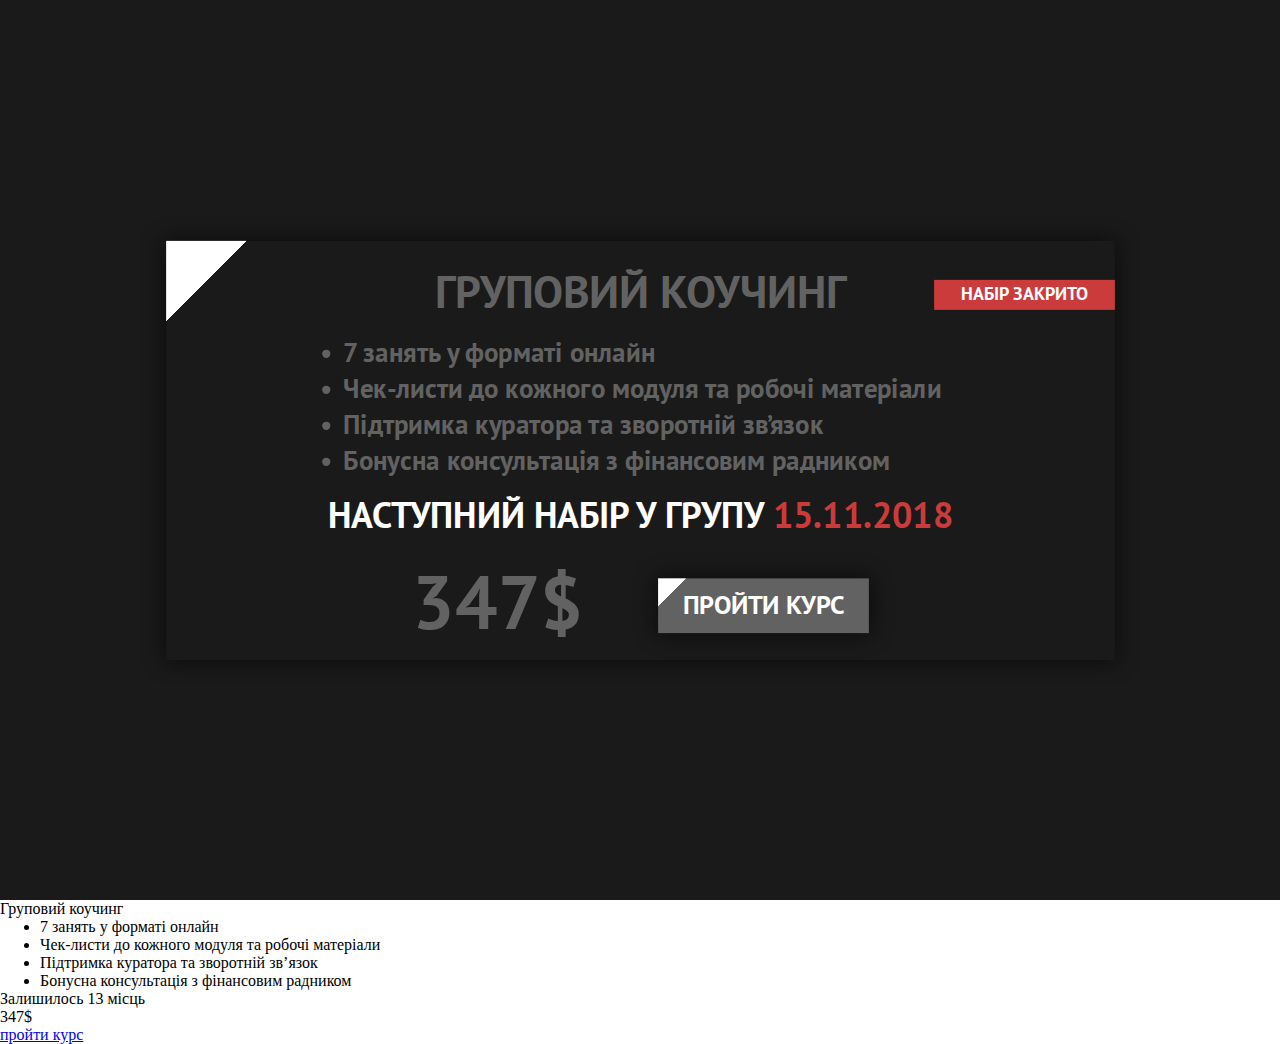
<file: close.html>
<!DOCTYPE html>
<html lang="ua">
<head>
	<title>Close</title>
	<meta charset="utf-8">
	<meta http-equiv="X-UA-Compatible" content="IE=edge">
	<meta name="viewport" content="width=device-width, user-scalable=no">
	<link rel="icon" type="image/png" href="favicon.png"/>
	<link rel="stylesheet" type="text/css" href="css/close.css">
	<link rel="stylesheet" type="text/css" href="fonts/fonts.css">
</head>
<body>
	<main>
		<div class="group">
			<h1>Груповий коучинг</h1>
			<div class="content">
				<ul>
					<li>7 занять у форматі онлайн</li>
					<li>Чек-листи до кожного модуля та робочі матеріали</li>
					<li>Підтримка куратора та зворотній зв’язок</li>
					<li>Бонусна консультація з фінансовим радником</li>
				</ul>
				<p class="next">наступний набір у групу <span> 15.11.2018</span></p>
			</div>
			<div class="price-button">
				<p>347$</p>
				<a href="#" class="button">пройти курс</a>
			</div>
		</div>
	</main>
</body>
</html>

<div class="package package-videocourse">
    <p class="package-title" style="position: relative;">
        <span class="title">Груповий коучинг</span>
        <span class="plash">набір закрито</span>
    </p>
    <ul>
        <li>7 занять у форматі онлайн</li>
        <li>Чек-листи до кожного модуля та робочі матеріали</li>
        <li>Підтримка куратора та зворотній зв’язок</li>
        <li>Бонусна консультація з фінансовим радником</li>
    </ul>
    <p class="places-left">наступний набір у групу <span> 15.11.2018</span></p>
    <p class="places-left">Залишилось <span> 13 </span> місць</p>
    <p class="price">347$</p>
    <a href="#modal-form1" class="btn hvr-sweep-to-right">пройти курс</a>
    <style type="text/css">
        .plash {
            display: none;
        }
        .inactive {
            position: relative;
        }
        .places-left:nth-child(3) {
            display: none;
        }
        .inactive p:nth-child(4) {
            display: none;
        }
        .inactive p:nth-child(3) {
            display: block;
        }
        .inactive .btn {
            background-color: #626262;
        }
        .inactive .price, .inactive ul, .inactive .title {
            color: #626262 !important;
        }
        .inactive ul li:before {
            background: #626262 !important;
        }
        .inactive .plash {
            position: absolute;
            right: 0;
            top: 0;
            bottom: 0;
            margin: auto;
            display: -webkit-flex;
            display: -moz-flex;
            display: -ms-flex;
            display: -o-flex;
            display: flex;
            justify-content: center;
            -ms-align-items: center;
            align-items: center;
            background-color: rgb(203, 59, 59);
            width: 160px;
            height: 30px;
            font-size: 17px;
            font-family: 'PTSans-Bold';
            color: #fff !important;
        }
        @media screen and (max-width: 767px) {
            .inactive .plash {
                position: relative;
                height: 25px;
                width: 120px;
                font-size: 14px;
            }
        }
    </style>
</div>
</file>
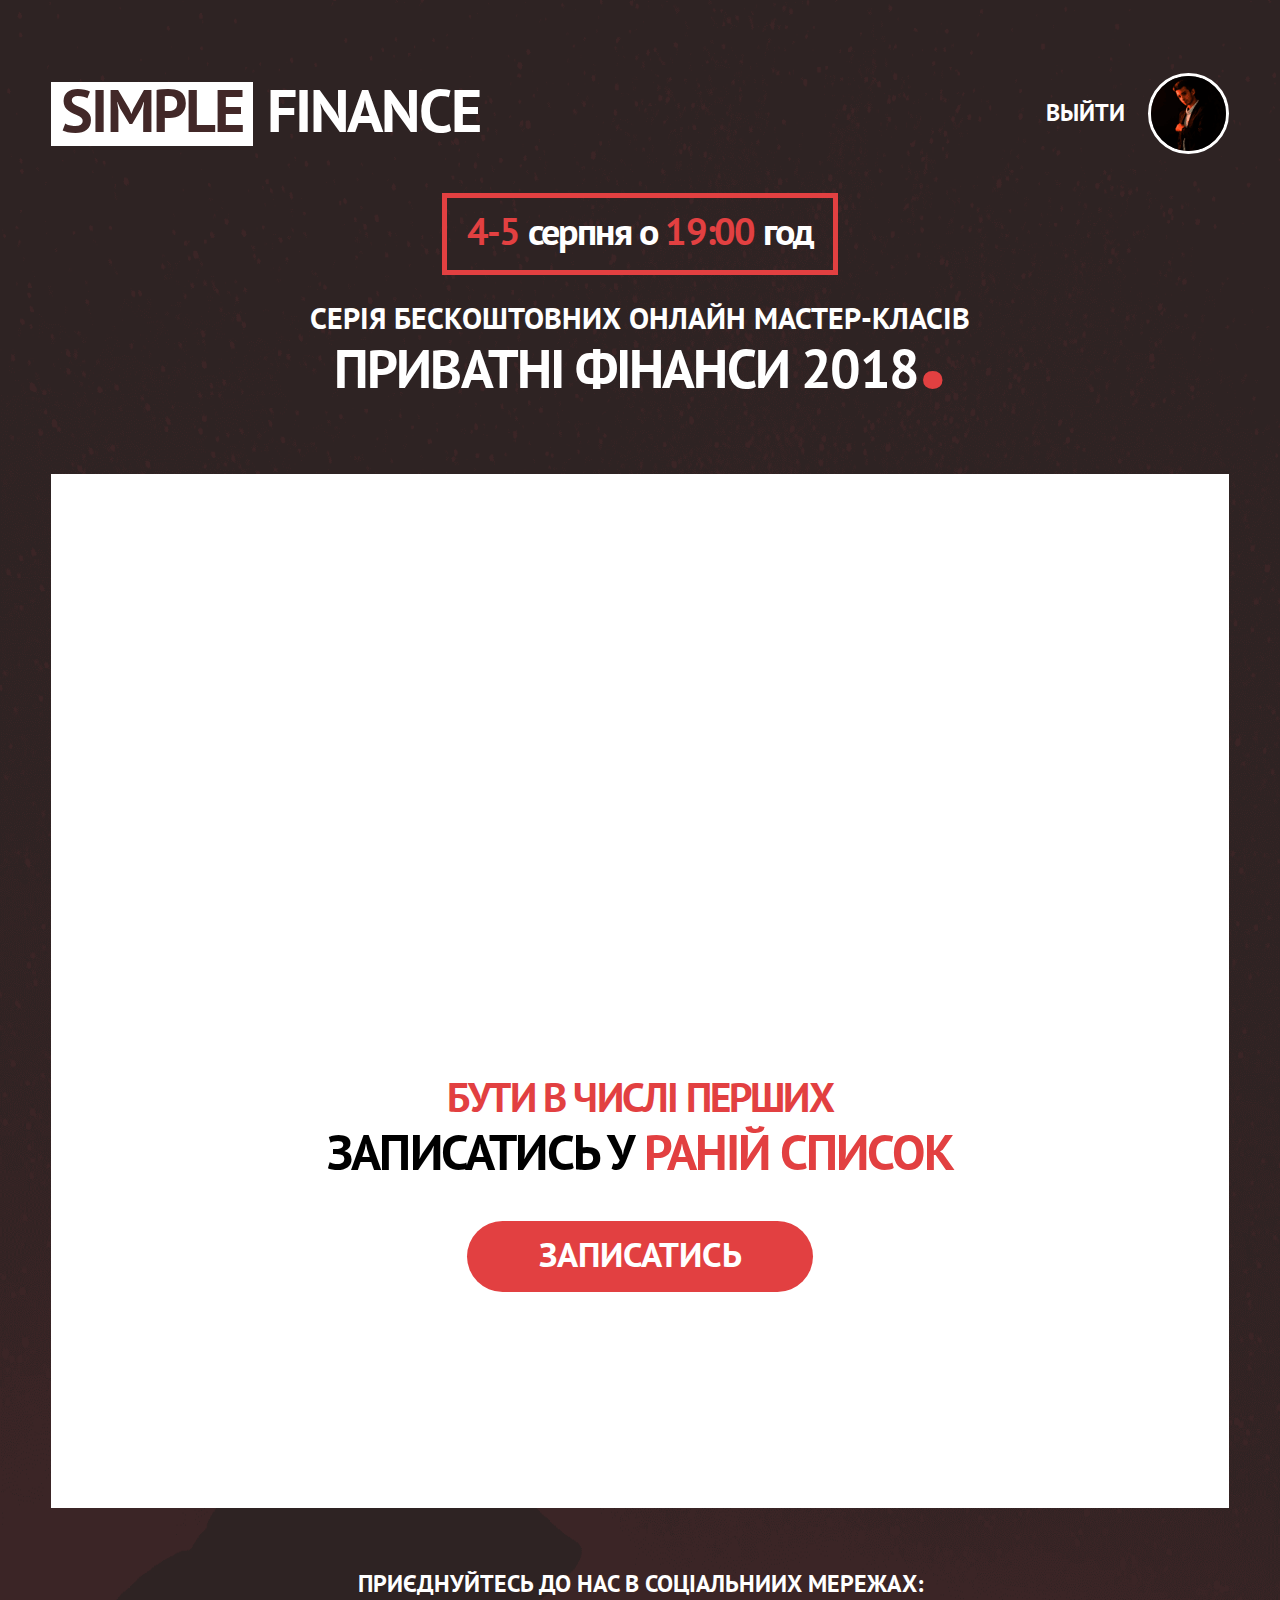
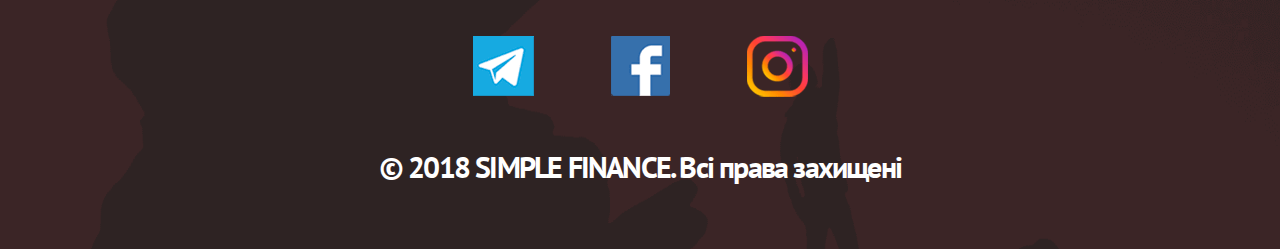
<file: webinar.html>
<!DOCTYPE html>
<html lang="ua">
<head>
	<title>Simple Finance</title>
	<meta charset="utf-8">
	<meta http-equiv="X-UA-Compatible" content="IE=edge">
	<meta name="viewport" content="width=device-width, user-scalable=no">
	<link rel="icon" type="image/png" href="favicon.png"/>
	<link rel="stylesheet" type="text/css" href="css/webinar.css">
	<link rel="stylesheet" type="text/css" href="css/webinar-comment.css">
	<link rel="stylesheet" type="text/css" href="fonts/fonts.css">
	<link rel="stylesheet" type="text/css" href="css/libs.min.css">
</head>
<body>
	<header>
		<div class="container">
			<div class="logo-login">
				<p class="logo"><span>SIMPLE</span> FINANCE</p>
				<div class="login"><a href="#" class="exit">Выйти</a><div class="photo"><img src="img/User.png" alt="" /></div></div>
			</div>
			<div class="data-free">
				<div class="data"><p><span class="accent-color">4-5 </span>серпня о<span class="accent-color"> 19:00 </span>год</p></div>
				<div class="free-finans">
					<p class="free">СЕРІЯ БЕСКОШТОВНИХ онлайн МАСТЕР-КЛАСІВ</p>
					<p class="finans">Приватні фінанси 2018<span class="accent-color">.</span></p>
				</div>
			</div>
		</div>
	</header>
	<main>
		<div class="container">
			<div class="left">
				<div class="video-container">
					<iframe width="100%" height="100%" data-src="https://www.youtube.com/embed/8TJiOm5KHys" frameborder="0" allow="autoplay; encrypted-media" allowfullscreen></iframe>
				</div>
				<div class="enroll">
					<p class="num-one">Бути в числі перших</p>
					<p class="list">записатись У <span> раній список</span></p>
					<a href="#" class="button">записатись</a>
				</div>
			</div>
			<div class="right">
				<div id="hypercomments_widget"></div>
				<script type="text/javascript">
					_hcwp = window._hcwp || [];
					_hcwp.push({widget:"Stream", widget_id: 104812});
					(function() {
						if("HC_LOAD_INIT" in window)return;
						HC_LOAD_INIT = true;
						var lang = (navigator.language || navigator.systemLanguage || navigator.userLanguage || "en").substr(0, 2).toLowerCase();
						var hcc = document.createElement("script"); hcc.type = "text/javascript"; hcc.async = true;
						hcc.src = ("https:" == document.location.protocol ? "https" : "http")+"://w.hypercomments.com/widget/hc/104812/"+lang+"/widget.js";
						var s = document.getElementsByTagName("script")[0];
						s.parentNode.insertBefore(hcc, s.nextSibling);
					})();
				</script>
			</div>
		</div>
	</main>
	<footer>
		<div class="container">
			<p class="follow">Приєднуйтесь до нас в соціальниих мережах:</p>
			<div class="ico">
				<a href="#"><img src="img/telega.png" alt="" /></a>
				<a href="#"><img src="img/fb.png" alt="" /></a>
				<a href="#"><img src="img/inst.png" alt="" /></a>
			</div>
			<p class="protection"><span>© 2018 simple finance.</span> Всі права захищені</p>	
		</div>
	</footer>
	<script src="js/jquery.min.js"></script>
	<script src="js/script.js"></script>
	<script src="js/libs.min.js"></script>
	<script src="js/wow.js"></script>
	<script type="text/javascript">
        $(document).ready(function(){
            $("a").click(function (event) {
                //отменяем стандартную обработку нажатия по ссылке
                event.preventDefault();

                //забираем идентификатор бока с атрибута href
                var id  = $(this).attr('href'),

                //узнаем высоту от начала страницы до блока на который ссылается якорь
                    top = $(id).offset().top;
                
                //анимируем переход на расстояние - top за 1500 мс
                $('body,html').animate({scrollTop: top}, 1500);
            });
        });
    </script>
</body>
</html>
</file>
<file: css/close.css>
﻿*{margin:0}body{margin:0;height:100vh}body main{background:#1a1a1a;display:-webkit-flex;display:-moz-flex;display:-ms-flex;display:-o-flex;display:flex;justify-content:center;-ms-align-items:center;align-items:center;height:100%}body main .group{background-color:#1a1a1a;box-shadow:0 0 28.71px .29px rgba(7,7,7,.85);width:1265px;height:559px;position:relative;padding-top:55px;padding-bottom:35px;-webkit-box-sizing:border-box;-moz-box-sizing:border-box;box-sizing:border-box;display:-webkit-flex;display:-moz-flex;display:-ms-flex;display:-o-flex;display:flex;justify-content:center;-ms-align-items:center;align-items:center;-webkit-flex-direction:column;-moz-flex-direction:column;-ms-flex-direction:column;-o-flex-direction:column;flex-direction:column}body main .group:before{background:linear-gradient(135deg, #fff 50%, transparent 50%);position:absolute;top:0;left:0;width:107px;height:107px;content:""}body main .group h1{font-size:60px;font-family:"PTSans-Bold";color:#626262;text-transform:uppercase;line-height:1.2;text-align:center;letter-spacing:-0.005em;z-index:10;line-height:100%;margin:0;width:100%;position:relative}body main .group h1:before{content:"набір закрито";position:absolute;right:0;top:0;bottom:0;margin:auto;display:-webkit-flex;display:-moz-flex;display:-ms-flex;display:-o-flex;display:flex;justify-content:center;-ms-align-items:center;align-items:center;background-color:#cb3b3b;width:241px;height:40px;font-size:24px;font-family:"PTSans-Bold";color:#fff}body main .group .content ul{color:#626262;font-size:36px;font-family:"PTSans-Bold";color:#626262;line-height:1.333;text-align:left;margin:0;margin:25px 0;padding-left:20px}body main .group .content .next{font-family:"PTSans-Bold";font-size:48px;color:#fff;line-height:100%;text-transform:uppercase;padding-bottom:45px}body main .group .content .next span{color:#cb3b3b}body main .group .price-button{font-family:"PTSans-bold";color:#626262;line-height:100%;display:-webkit-flex;display:-moz-flex;display:-ms-flex;display:-o-flex;display:flex;justify-content:center;-ms-align-items:center;align-items:center}body main .group .price-button p{color:#626262;line-height:100%;font-size:100px;margin-right:100px}body main .group .price-button .button{background-color:#626262;box-shadow:0 0 28.71px .29px rgba(7,7,7,.85);width:281px;height:73px;position:relative;font-size:34px;text-transform:uppercase;display:-webkit-flex;display:-moz-flex;display:-ms-flex;display:-o-flex;display:flex;justify-content:center;-ms-align-items:center;align-items:center;color:#fff;text-decoration:none}body main .group .price-button .button:before{background:linear-gradient(135deg, #fff 50%, transparent 50%);position:absolute;top:0;left:0;width:37px;height:37px;content:""}@media screen and (max-width: 1900px){body main .group{transform:scale(0.95)}}@media screen and (max-width: 1590px){body main .group{transform:scale(0.9)}}@media screen and (max-width: 1390px){body main .group{transform:scale(0.8)}}@media screen and (max-width: 1300px){body main .group{transform:scale(0.75)}}@media screen and (max-width: 1200px){body main .group{height:auto}body main .group h1:before{position:relative;margin:0;margin-left:auto;margin-bottom:40px}body main .group .content{width:90%}body main .group .content ul{line-height:100%}body main .group .content ul li{padding-bottom:20px}body main .group .content .next{text-align:center;line-height:120%}}@media screen and (max-width: 767px){body main .group{transform:scale(1);width:80%;padding:20px 0}body main .group:before{width:50px;height:50px}body main .group h1{font-size:22px}body main .group h1:before{font-size:14px;width:130px;height:30px;margin-bottom:20px}body main .group .content ul{font-size:16px;margin-bottom:10px}body main .group .content .next{font-size:18px}body main .group .price-button{display:-webkit-flex;display:-moz-flex;display:-ms-flex;display:-o-flex;display:flex;justify-content:space-around;width:100%}body main .group .price-button p{font-size:50px;margin:0}body main .group .price-button .button{font-size:18px;width:150px;height:40px}body main .group .price-button .button:before{width:20px;height:20px}}@media screen and (max-width: 350px){body main .group{width:95%}}/*# sourceMappingURL=close.css.map */
</file>
<file: fonts/fonts.css>
@font-face {
    font-family: 'PtSans-Bold';
    src: url('PtSans-Bold.ttf') format('truetype');
    font-weight: normal;
    font-style: normal;
}

@font-face {
    font-family: 'PtSans-Regular';
    src: url('PtSans-Regular.ttf') format('truetype');
    font-weight: normal;
    font-style: normal;
}
</file>
<file: css/webinar.css>
::-webkit-scrollbar{width:10px}::-webkit-scrollbar-track{background:#f1f1f1}::-webkit-scrollbar-thumb{background:#e24041}::-webkit-scrollbar-thumb:window-inactive{background:#e24041}a,a:focus,button,button:focus,input,input:focus,textarea,textarea:focus{outline:0 !important}:focus{outline:0 !important;outline-offset:0 !important}select,select:focus{outline:0 !important}html{position:relative}body{position:relative;overflow-x:hidden;margin:0;padding:0;background:#fff;font-size:36px;letter-spacing:-0.05em;font-family:"PtSans-Bold";color:#fff;background:url(../img/bg_webinar.png) no-repeat;background-size:100% 100%}body main{overflow:hidden}body p{margin:0;padding:0}body a:focus,body a:hover{text-decoration:none}body ul{list-style:none;margin:0;padding:0}body a{text-decoration:none;color:#000;cursor:pointer}body h1,body h2,body h3,body h4,body h5,body h6{margin:0}.accent-color{color:#e24041}.intl-tel-input .country-list .country{letter-spacing:0}.container{width:1650px;margin:0 auto}.button{background-color:#e24041;box-shadow:0 2px 27.84px 1.16px rgba(45,45,45,.19);width:346px;height:71px;border-radius:50px;display:flex;justify-content:center;align-items:center;font-size:35px;color:#fff;transition:all .5s;box-sizing:border-box;border:0;box-shadow:inset 0 0 0 #000;font-family:"PTSans-Bold";letter-spacing:0}.button:hover{box-shadow:inset 1.1em 1.1em 0 #000,inset -1.1em -1.1em 0 #000,0 2px 27.84px 1.16px rgba(45,45,45,.19)}header .container{padding-top:73px;display:flex;flex-direction:column}header .container .logo-login{display:-webkit-flex;display:-moz-flex;display:-ms-flex;display:-o-flex;display:flex;-ms-align-items:center;align-items:center;padding-bottom:39px;justify-content:space-between}header .container .logo-login .logo{font-size:60px;line-height:64px;overflow:hidden;display:flex}header .container .logo-login .logo span{color:#422828;background:#fff;padding-left:10px;padding-right:10px}header .container .logo-login .login{display:-webkit-flex;display:-moz-flex;display:-ms-flex;display:-o-flex;display:flex;justify-content:center;-ms-align-items:center;align-items:center}header .container .logo-login .login .photo{margin-left:23px;border-radius:50%;border:3px solid #fff;width:75px;height:75px}header .container .logo-login .login .photo img{border-radius:50%;width:100%;height:100%}header .container .logo-login .login .exit{font-family:"PTSans-Bold";font-size:24px;text-transform:uppercase;letter-spacing:0;cursor:pointer;color:#fff}header .container .data-free{display:-webkit-flex;display:-moz-flex;display:-ms-flex;display:-o-flex;display:flex;justify-content:space-between;-ms-align-items:center;align-items:center;padding:0 80px;padding-bottom:76px}header .container .data-free .data{border-width:5.07px;border-color:#e24041;border-style:solid;width:fit-content;padding:0 20px;height:71.86px;display:flex;justify-content:center;align-items:center;font-size:48px}header .container .data-free .free-finans{display:-webkit-flex;display:-moz-flex;display:-ms-flex;display:-o-flex;display:flex;justify-content:center;-ms-align-items:center;align-items:center;-webkit-flex-direction:column;-moz-flex-direction:column;-ms-flex-direction:column;-o-flex-direction:column;flex-direction:column}header .container .data-free .free-finans .free{font-size:38px;line-height:100%;text-transform:uppercase;padding-bottom:33px;letter-spacing:0}header .container .data-free .free-finans .finans{font-size:72px;line-height:12px;padding-bottom:21px;text-transform:uppercase}header .container .data-free .free-finans .finans span{font-size:120px}main .container{display:-webkit-flex;display:-moz-flex;display:-ms-flex;display:-o-flex;display:flex;justify-content:space-between}main .container .right{width:36%;background:#fff;letter-spacing:0;padding-top:20px}main .container .left{width:63.031%;background:#fff}main .container .left .video-container{height:668px}main .container .left .enroll{padding-top:163px;padding-bottom:196px;display:-webkit-flex;display:-moz-flex;display:-ms-flex;display:-o-flex;display:flex;justify-content:center;-ms-align-items:center;align-items:center;color:#000;-webkit-flex-direction:column;-moz-flex-direction:column;-ms-flex-direction:column;-o-flex-direction:column;flex-direction:column;text-transform:uppercase;line-height:100%}main .container .left .enroll .num-one{font-size:48px;color:#e24041;font-family:"PTSans-Bold";padding-bottom:35px}main .container .left .enroll .list{font-size:60px;padding-bottom:48px}main .container .left .enroll .list span{color:#e24041}footer{padding:65px 0}footer .container{display:flex;flex-direction:column;justify-content:center;align-items:center}footer .container .now{font-size:52px;line-height:60px;text-align:center}footer .container .now span{font-size:72px;text-transform:uppercase}footer .container .button{margin-top:80px;margin-bottom:111px}footer .container .follow{font-size:24px;text-transform:uppercase;margin-bottom:39px;line-height:100%;letter-spacing:0}footer .container .ico{display:-webkit-flex;display:-moz-flex;display:-ms-flex;display:-o-flex;display:flex;justify-content:center}footer .container .ico a{transition:all .5s;will-change:transform}footer .container .ico a:nth-child(2){margin:0 77px}footer .container .ico a:hover{transform:scale(1.1)}footer .container .protection{font-size:30px;line-height:100%;margin-top:45px}footer .container .protection span{text-transform:uppercase}@media screen and (max-width: 1900px){.container{width:1400px}header .container .data-free .data{font-size:38px}header .container .data-free .free-finans .free{font-size:33px;padding-bottom:20px}header .container .data-free .free-finans .finans{font-size:62px}main .container .left .enroll .list{font-size:50px}main .container .left .enroll .num-one{font-size:41px;padding-bottom:20px}header .container .logo-login .login .exit{font-size:24px}}@media screen and (max-width: 1580px){.container{width:1140px}header .container .data-free{padding:0 20px;padding-bottom:76px}header .container .data-free .data{font-size:38px}header .container .data-free .free-finans .free{font-size:30px;padding-bottom:10px}header .container .data-free .free-finans .finans{font-size:54px}main .container .left .enroll .list{font-size:50px}main .container .left .enroll .num-one{font-size:41px;padding-bottom:20px}main .container .left .video-container{height:444px}}@media screen and (max-width: 1380px){.container{width:92%}header .container .data-free{-webkit-flex-direction:column;-moz-flex-direction:column;-ms-flex-direction:column;-o-flex-direction:column;flex-direction:column}header .container .data-free .data{margin-bottom:30px}main .container{-webkit-flex-direction:column;-moz-flex-direction:column;-ms-flex-direction:column;-o-flex-direction:column;flex-direction:column}main .container .left,main .container .right{width:100%}}@media screen and (max-width: 767px){header .container{padding-top:20px}header .container .logo-login .login .photo{width:40px;height:40px;margin-left:6px}header .container .logo-login .login .exit{font-size:14px}header .container .logo-login .logo{font-size:24px;line-height:32px;letter-spacing:-1px}header .container .data-free{padding:0;padding-bottom:30px}header .container .data-free .data{width:280px;font-size:23px;height:50px;margin-bottom:30px;box-sizing:border-box;border-width:4px}header .container .data-free .free-finans{text-align:center}header .container .data-free .free-finans .free{font-size:21px}header .container .data-free .free-finans .finans{font-size:26px}header .container .data-free .free-finans .finans span{font-size:40px}main .container .left .enroll{padding:40px 0}main .container .left .video-container{height:200px}main .container .left .enroll .num-one{font-size:20px;letter-spacing:0;padding-bottom:0}main .container .left .enroll .list{letter-spacing:-1px;font-size:22px;text-align:center;padding-bottom:15px}.button{width:60%;height:40px;font-size:20px}footer{padding-top:60px;padding-bottom:40px}footer .container .button{margin-top:40px;margin-bottom:60px}footer .container .follow{font-size:22px;text-align:center}footer .container .ico{width:100%;justify-content:space-around}footer .container .ico a:nth-child(2){margin:0}footer .container .ico a img{width:40px;height:40px}footer .container .protection{text-align:center;display:flex;flex-direction:column;font-size:20px;letter-spacing:0}.hc__top__left .hcc{display:-webkit-flex;display:-moz-flex;display:-ms-flex;display:-o-flex;display:flex;justify-content:space-around;-ms-align-items:center;align-items:center}.hc__top__left .hcc div{display:-webkit-flex;display:-moz-flex;display:-ms-flex;display:-o-flex;display:flex;justify-content:center;-ms-align-items:center;align-items:center;margin:0 !important}.hc__top__left .hcc .hc__top__lk{padding-right:10px;padding-bottom:5px}.hc__top__left .hcc .hc__top__ulk{padding-bottom:4px}}/*# sourceMappingURL=webinar.css.map */
</file>
<file: css/webinar-comment.css>
.hc__top__like, .hc__top__unlike, .hc__form__send {
	border-radius: 50px !important;
	background: #e24041 !important;
	height: 31px !important;
}
.hc__top__block {
	color: #fff !important;
}
.hc__top__like:hover svg.like path, .hc__top__unlike:hover svg.like path {
	fill: #fff !important;
}
.hc__top__block {
	margin-top: 7px !important;
}
.hc__top__lk {
	margin-top: 5px !important;
}
.hc__menu__line {
	background: #e24041 !important;
}
.hc__form__send {
	line-height: 30px;
}
.hcc {
	letter-spacing: 0;
}
</file>
<file: css/libs.min.css>
@charset "UTF-8";
/*.animated{-webkit-animation-duration:1s;animation-duration:1s;-webkit-animation-fill-mode:both;animation-fill-mode:both}
.animated.infinite{-webkit-animation-iteration-count:infinite;
	animation-iteration-count:infinite}
	.animated.hinge{-webkit-animation-duration:2s;animation-duration:2s}
	.animated.bounceIn,.animated.bounceOut,.animated.flipOutX,.animated.flipOutY{-webkit-animation-duration:.75s;animation-duration:.75s}
	@-webkit-keyframes bounce{0%,20%,53%,80%,to{-webkit-animation-timing-function:cubic-bezier(.215,.61,.355,1);animation-timing-function:cubic-bezier(.215,.61,.355,1);-webkit-transform:translate3d(0,0,0);transform:translate3d(0,0,0)}40%,43%{-webkit-animation-timing-function:cubic-bezier(.755,.05,.855,.06);animation-timing-function:cubic-bezier(.755,.05,.855,.06);-webkit-transform:translate3d(0,-30px,0);transform:translate3d(0,-30px,0)}70%{-webkit-animation-timing-function:cubic-bezier(.755,.05,.855,.06);animation-timing-function:cubic-bezier(.755,.05,.855,.06);-webkit-transform:translate3d(0,-15px,0);transform:translate3d(0,-15px,0)}90%{-webkit-transform:translate3d(0,-4px,0);transform:translate3d(0,-4px,0)}}@keyframes bounce{0%,20%,53%,80%,to{-webkit-animation-timing-function:cubic-bezier(.215,.61,.355,1);animation-timing-function:cubic-bezier(.215,.61,.355,1);-webkit-transform:translate3d(0,0,0);transform:translate3d(0,0,0)}40%,43%{-webkit-animation-timing-function:cubic-bezier(.755,.05,.855,.06);animation-timing-function:cubic-bezier(.755,.05,.855,.06);-webkit-transform:translate3d(0,-30px,0);transform:translate3d(0,-30px,0)}70%{-webkit-animation-timing-function:cubic-bezier(.755,.05,.855,.06);animation-timing-function:cubic-bezier(.755,.05,.855,.06);-webkit-transform:translate3d(0,-15px,0);transform:translate3d(0,-15px,0)}90%{-webkit-transform:translate3d(0,-4px,0);transform:translate3d(0,-4px,0)}}.bounce{-webkit-animation-name:bounce;animation-name:bounce;-webkit-transform-origin:center bottom;transform-origin:center bottom}@-webkit-keyframes flash{0%,50%,to{opacity:1}25%,75%{opacity:0}}@keyframes flash{0%,50%,to{opacity:1}25%,75%{opacity:0}}.flash{-webkit-animation-name:flash;animation-name:flash}@-webkit-keyframes pulse{0%,to{-webkit-transform:scale3d(1,1,1);transform:scale3d(1,1,1)}50%{-webkit-transform:scale3d(1.05,1.05,1.05);transform:scale3d(1.05,1.05,1.05)}}@keyframes pulse{0%,to{-webkit-transform:scale3d(1,1,1);transform:scale3d(1,1,1)}50%{-webkit-transform:scale3d(1.05,1.05,1.05);transform:scale3d(1.05,1.05,1.05)}}.pulse{-webkit-animation-name:pulse;animation-name:pulse}@-webkit-keyframes rubberBand{0%,to{-webkit-transform:scale3d(1,1,1);transform:scale3d(1,1,1)}30%{-webkit-transform:scale3d(1.25,.75,1);transform:scale3d(1.25,.75,1)}40%{-webkit-transform:scale3d(.75,1.25,1);transform:scale3d(.75,1.25,1)}50%{-webkit-transform:scale3d(1.15,.85,1);transform:scale3d(1.15,.85,1)}65%{-webkit-transform:scale3d(.95,1.05,1);transform:scale3d(.95,1.05,1)}75%{-webkit-transform:scale3d(1.05,.95,1);transform:scale3d(1.05,.95,1)}}@keyframes rubberBand{0%,to{-webkit-transform:scale3d(1,1,1);transform:scale3d(1,1,1)}30%{-webkit-transform:scale3d(1.25,.75,1);transform:scale3d(1.25,.75,1)}40%{-webkit-transform:scale3d(.75,1.25,1);transform:scale3d(.75,1.25,1)}50%{-webkit-transform:scale3d(1.15,.85,1);transform:scale3d(1.15,.85,1)}65%{-webkit-transform:scale3d(.95,1.05,1);transform:scale3d(.95,1.05,1)}75%{-webkit-transform:scale3d(1.05,.95,1);transform:scale3d(1.05,.95,1)}}.rubberBand{-webkit-animation-name:rubberBand;animation-name:rubberBand}@-webkit-keyframes shake{0%,to{-webkit-transform:translate3d(0,0,0);transform:translate3d(0,0,0)}10%,30%,50%,70%,90%{-webkit-transform:translate3d(-10px,0,0);transform:translate3d(-10px,0,0)}20%,40%,60%,80%{-webkit-transform:translate3d(10px,0,0);transform:translate3d(10px,0,0)}}@keyframes shake{0%,to{-webkit-transform:translate3d(0,0,0);transform:translate3d(0,0,0)}10%,30%,50%,70%,90%{-webkit-transform:translate3d(-10px,0,0);transform:translate3d(-10px,0,0)}20%,40%,60%,80%{-webkit-transform:translate3d(10px,0,0);transform:translate3d(10px,0,0)}}.shake{-webkit-animation-name:shake;animation-name:shake}@-webkit-keyframes headShake{0%,50%{-webkit-transform:translateX(0);transform:translateX(0)}6.5%{-webkit-transform:translateX(-6px) rotateY(-9deg);transform:translateX(-6px) rotateY(-9deg)}18.5%{-webkit-transform:translateX(5px) rotateY(7deg);transform:translateX(5px) rotateY(7deg)}31.5%{-webkit-transform:translateX(-3px) rotateY(-5deg);transform:translateX(-3px) rotateY(-5deg)}43.5%{-webkit-transform:translateX(2px) rotateY(3deg);transform:translateX(2px) rotateY(3deg)}}@keyframes headShake{0%,50%{-webkit-transform:translateX(0);transform:translateX(0)}6.5%{-webkit-transform:translateX(-6px) rotateY(-9deg);transform:translateX(-6px) rotateY(-9deg)}18.5%{-webkit-transform:translateX(5px) rotateY(7deg);transform:translateX(5px) rotateY(7deg)}31.5%{-webkit-transform:translateX(-3px) rotateY(-5deg);transform:translateX(-3px) rotateY(-5deg)}43.5%{-webkit-transform:translateX(2px) rotateY(3deg);transform:translateX(2px) rotateY(3deg)}}.headShake{-webkit-animation-timing-function:ease-in-out;animation-timing-function:ease-in-out;-webkit-animation-name:headShake;animation-name:headShake}@-webkit-keyframes swing{20%{-webkit-transform:rotate3d(0,0,1,15deg);transform:rotate3d(0,0,1,15deg)}40%{-webkit-transform:rotate3d(0,0,1,-10deg);transform:rotate3d(0,0,1,-10deg)}60%{-webkit-transform:rotate3d(0,0,1,5deg);transform:rotate3d(0,0,1,5deg)}80%{-webkit-transform:rotate3d(0,0,1,-5deg);transform:rotate3d(0,0,1,-5deg)}to{-webkit-transform:rotate3d(0,0,1,0deg);transform:rotate3d(0,0,1,0deg)}}@keyframes swing{20%{-webkit-transform:rotate3d(0,0,1,15deg);transform:rotate3d(0,0,1,15deg)}40%{-webkit-transform:rotate3d(0,0,1,-10deg);transform:rotate3d(0,0,1,-10deg)}60%{-webkit-transform:rotate3d(0,0,1,5deg);transform:rotate3d(0,0,1,5deg)}80%{-webkit-transform:rotate3d(0,0,1,-5deg);transform:rotate3d(0,0,1,-5deg)}to{-webkit-transform:rotate3d(0,0,1,0deg);transform:rotate3d(0,0,1,0deg)}}.swing{-webkit-transform-origin:top center;transform-origin:top center;-webkit-animation-name:swing;animation-name:swing}@-webkit-keyframes tada{0%,to{-webkit-transform:scale3d(1,1,1);transform:scale3d(1,1,1)}10%,20%{-webkit-transform:scale3d(.9,.9,.9) rotate3d(0,0,1,-3deg);transform:scale3d(.9,.9,.9) rotate3d(0,0,1,-3deg)}30%,50%,70%,90%{-webkit-transform:scale3d(1.1,1.1,1.1) rotate3d(0,0,1,3deg);transform:scale3d(1.1,1.1,1.1) rotate3d(0,0,1,3deg)}40%,60%,80%{-webkit-transform:scale3d(1.1,1.1,1.1) rotate3d(0,0,1,-3deg);transform:scale3d(1.1,1.1,1.1) rotate3d(0,0,1,-3deg)}}@keyframes tada{0%,to{-webkit-transform:scale3d(1,1,1);transform:scale3d(1,1,1)}10%,20%{-webkit-transform:scale3d(.9,.9,.9) rotate3d(0,0,1,-3deg);transform:scale3d(.9,.9,.9) rotate3d(0,0,1,-3deg)}30%,50%,70%,90%{-webkit-transform:scale3d(1.1,1.1,1.1) rotate3d(0,0,1,3deg);transform:scale3d(1.1,1.1,1.1) rotate3d(0,0,1,3deg)}40%,60%,80%{-webkit-transform:scale3d(1.1,1.1,1.1) rotate3d(0,0,1,-3deg);transform:scale3d(1.1,1.1,1.1) rotate3d(0,0,1,-3deg)}}.tada{-webkit-animation-name:tada;animation-name:tada}@-webkit-keyframes wobble{0%,to{-webkit-transform:none;transform:none}15%{-webkit-transform:translate3d(-25%,0,0) rotate3d(0,0,1,-5deg);transform:translate3d(-25%,0,0) rotate3d(0,0,1,-5deg)}30%{-webkit-transform:translate3d(20%,0,0) rotate3d(0,0,1,3deg);transform:translate3d(20%,0,0) rotate3d(0,0,1,3deg)}45%{-webkit-transform:translate3d(-15%,0,0) rotate3d(0,0,1,-3deg);transform:translate3d(-15%,0,0) rotate3d(0,0,1,-3deg)}60%{-webkit-transform:translate3d(10%,0,0) rotate3d(0,0,1,2deg);transform:translate3d(10%,0,0) rotate3d(0,0,1,2deg)}75%{-webkit-transform:translate3d(-5%,0,0) rotate3d(0,0,1,-1deg);transform:translate3d(-5%,0,0) rotate3d(0,0,1,-1deg)}}@keyframes wobble{0%,to{-webkit-transform:none;transform:none}15%{-webkit-transform:translate3d(-25%,0,0) rotate3d(0,0,1,-5deg);transform:translate3d(-25%,0,0) rotate3d(0,0,1,-5deg)}30%{-webkit-transform:translate3d(20%,0,0) rotate3d(0,0,1,3deg);transform:translate3d(20%,0,0) rotate3d(0,0,1,3deg)}45%{-webkit-transform:translate3d(-15%,0,0) rotate3d(0,0,1,-3deg);transform:translate3d(-15%,0,0) rotate3d(0,0,1,-3deg)}60%{-webkit-transform:translate3d(10%,0,0) rotate3d(0,0,1,2deg);transform:translate3d(10%,0,0) rotate3d(0,0,1,2deg)}75%{-webkit-transform:translate3d(-5%,0,0) rotate3d(0,0,1,-1deg);transform:translate3d(-5%,0,0) rotate3d(0,0,1,-1deg)}}.wobble{-webkit-animation-name:wobble;animation-name:wobble}@-webkit-keyframes jello{0%,11.1%,to{-webkit-transform:none;transform:none}22.2%{-webkit-transform:skewX(-12.5deg) skewY(-12.5deg);transform:skewX(-12.5deg) skewY(-12.5deg)}33.3%{-webkit-transform:skewX(6.25deg) skewY(6.25deg);transform:skewX(6.25deg) skewY(6.25deg)}44.4%{-webkit-transform:skewX(-3.125deg) skewY(-3.125deg);transform:skewX(-3.125deg) skewY(-3.125deg)}55.5%{-webkit-transform:skewX(1.5625deg) skewY(1.5625deg);transform:skewX(1.5625deg) skewY(1.5625deg)}66.6%{-webkit-transform:skewX(-.78125deg) skewY(-.78125deg);transform:skewX(-.78125deg) skewY(-.78125deg)}77.7%{-webkit-transform:skewX(.390625deg) skewY(.390625deg);transform:skewX(.390625deg) skewY(.390625deg)}88.8%{-webkit-transform:skewX(-.1953125deg) skewY(-.1953125deg);transform:skewX(-.1953125deg) skewY(-.1953125deg)}}@keyframes jello{0%,11.1%,to{-webkit-transform:none;transform:none}22.2%{-webkit-transform:skewX(-12.5deg) skewY(-12.5deg);transform:skewX(-12.5deg) skewY(-12.5deg)}33.3%{-webkit-transform:skewX(6.25deg) skewY(6.25deg);transform:skewX(6.25deg) skewY(6.25deg)}44.4%{-webkit-transform:skewX(-3.125deg) skewY(-3.125deg);transform:skewX(-3.125deg) skewY(-3.125deg)}55.5%{-webkit-transform:skewX(1.5625deg) skewY(1.5625deg);transform:skewX(1.5625deg) skewY(1.5625deg)}66.6%{-webkit-transform:skewX(-.78125deg) skewY(-.78125deg);transform:skewX(-.78125deg) skewY(-.78125deg)}77.7%{-webkit-transform:skewX(.390625deg) skewY(.390625deg);transform:skewX(.390625deg) skewY(.390625deg)}88.8%{-webkit-transform:skewX(-.1953125deg) skewY(-.1953125deg);transform:skewX(-.1953125deg) skewY(-.1953125deg)}}.jello{-webkit-animation-name:jello;animation-name:jello;-webkit-transform-origin:center;transform-origin:center}@-webkit-keyframes bounceIn{0%,20%,40%,60%,80%,to{-webkit-animation-timing-function:cubic-bezier(.215,.61,.355,1);animation-timing-function:cubic-bezier(.215,.61,.355,1)}0%{opacity:0;-webkit-transform:scale3d(.3,.3,.3);transform:scale3d(.3,.3,.3)}20%{-webkit-transform:scale3d(1.1,1.1,1.1);transform:scale3d(1.1,1.1,1.1)}40%{-webkit-transform:scale3d(.9,.9,.9);transform:scale3d(.9,.9,.9)}60%{opacity:1;-webkit-transform:scale3d(1.03,1.03,1.03);transform:scale3d(1.03,1.03,1.03)}80%{-webkit-transform:scale3d(.97,.97,.97);transform:scale3d(.97,.97,.97)}to{opacity:1;-webkit-transform:scale3d(1,1,1);transform:scale3d(1,1,1)}}@keyframes bounceIn{0%,20%,40%,60%,80%,to{-webkit-animation-timing-function:cubic-bezier(.215,.61,.355,1);animation-timing-function:cubic-bezier(.215,.61,.355,1)}0%{opacity:0;-webkit-transform:scale3d(.3,.3,.3);transform:scale3d(.3,.3,.3)}20%{-webkit-transform:scale3d(1.1,1.1,1.1);transform:scale3d(1.1,1.1,1.1)}40%{-webkit-transform:scale3d(.9,.9,.9);transform:scale3d(.9,.9,.9)}60%{opacity:1;-webkit-transform:scale3d(1.03,1.03,1.03);transform:scale3d(1.03,1.03,1.03)}80%{-webkit-transform:scale3d(.97,.97,.97);transform:scale3d(.97,.97,.97)}to{opacity:1;-webkit-transform:scale3d(1,1,1);transform:scale3d(1,1,1)}}.bounceIn{-webkit-animation-name:bounceIn;animation-name:bounceIn}@-webkit-keyframes bounceInDown{0%,60%,75%,90%,to{-webkit-animation-timing-function:cubic-bezier(.215,.61,.355,1);animation-timing-function:cubic-bezier(.215,.61,.355,1)}0%{opacity:0;-webkit-transform:translate3d(0,-3000px,0);transform:translate3d(0,-3000px,0)}60%{opacity:1;-webkit-transform:translate3d(0,25px,0);transform:translate3d(0,25px,0)}75%{-webkit-transform:translate3d(0,-10px,0);transform:translate3d(0,-10px,0)}90%{-webkit-transform:translate3d(0,5px,0);transform:translate3d(0,5px,0)}to{-webkit-transform:none;transform:none}}@keyframes bounceInDown{0%,60%,75%,90%,to{-webkit-animation-timing-function:cubic-bezier(.215,.61,.355,1);animation-timing-function:cubic-bezier(.215,.61,.355,1)}0%{opacity:0;-webkit-transform:translate3d(0,-3000px,0);transform:translate3d(0,-3000px,0)}60%{opacity:1;-webkit-transform:translate3d(0,25px,0);transform:translate3d(0,25px,0)}75%{-webkit-transform:translate3d(0,-10px,0);transform:translate3d(0,-10px,0)}90%{-webkit-transform:translate3d(0,5px,0);transform:translate3d(0,5px,0)}to{-webkit-transform:none;transform:none}}.bounceInDown{-webkit-animation-name:bounceInDown;animation-name:bounceInDown}@-webkit-keyframes bounceInLeft{0%,60%,75%,90%,to{-webkit-animation-timing-function:cubic-bezier(.215,.61,.355,1);animation-timing-function:cubic-bezier(.215,.61,.355,1)}0%{opacity:0;-webkit-transform:translate3d(-3000px,0,0);transform:translate3d(-3000px,0,0)}60%{opacity:1;-webkit-transform:translate3d(25px,0,0);transform:translate3d(25px,0,0)}75%{-webkit-transform:translate3d(-10px,0,0);transform:translate3d(-10px,0,0)}90%{-webkit-transform:translate3d(5px,0,0);transform:translate3d(5px,0,0)}to{-webkit-transform:none;transform:none}}@keyframes bounceInLeft{0%,60%,75%,90%,to{-webkit-animation-timing-function:cubic-bezier(.215,.61,.355,1);animation-timing-function:cubic-bezier(.215,.61,.355,1)}0%{opacity:0;-webkit-transform:translate3d(-3000px,0,0);transform:translate3d(-3000px,0,0)}60%{opacity:1;-webkit-transform:translate3d(25px,0,0);transform:translate3d(25px,0,0)}75%{-webkit-transform:translate3d(-10px,0,0);transform:translate3d(-10px,0,0)}90%{-webkit-transform:translate3d(5px,0,0);transform:translate3d(5px,0,0)}to{-webkit-transform:none;transform:none}}.bounceInLeft{-webkit-animation-name:bounceInLeft;animation-name:bounceInLeft}@-webkit-keyframes bounceInRight{0%,60%,75%,90%,to{-webkit-animation-timing-function:cubic-bezier(.215,.61,.355,1);animation-timing-function:cubic-bezier(.215,.61,.355,1)}0%{opacity:0;-webkit-transform:translate3d(3000px,0,0);transform:translate3d(3000px,0,0)}60%{opacity:1;-webkit-transform:translate3d(-25px,0,0);transform:translate3d(-25px,0,0)}75%{-webkit-transform:translate3d(10px,0,0);transform:translate3d(10px,0,0)}90%{-webkit-transform:translate3d(-5px,0,0);transform:translate3d(-5px,0,0)}to{-webkit-transform:none;transform:none}}@keyframes bounceInRight{0%,60%,75%,90%,to{-webkit-animation-timing-function:cubic-bezier(.215,.61,.355,1);animation-timing-function:cubic-bezier(.215,.61,.355,1)}0%{opacity:0;-webkit-transform:translate3d(3000px,0,0);transform:translate3d(3000px,0,0)}60%{opacity:1;-webkit-transform:translate3d(-25px,0,0);transform:translate3d(-25px,0,0)}75%{-webkit-transform:translate3d(10px,0,0);transform:translate3d(10px,0,0)}90%{-webkit-transform:translate3d(-5px,0,0);transform:translate3d(-5px,0,0)}to{-webkit-transform:none;transform:none}}.bounceInRight{-webkit-animation-name:bounceInRight;animation-name:bounceInRight}@-webkit-keyframes bounceInUp{0%,60%,75%,90%,to{-webkit-animation-timing-function:cubic-bezier(.215,.61,.355,1);animation-timing-function:cubic-bezier(.215,.61,.355,1)}0%{opacity:0;-webkit-transform:translate3d(0,3000px,0);transform:translate3d(0,3000px,0)}60%{opacity:1;-webkit-transform:translate3d(0,-20px,0);transform:translate3d(0,-20px,0)}75%{-webkit-transform:translate3d(0,10px,0);transform:translate3d(0,10px,0)}90%{-webkit-transform:translate3d(0,-5px,0);transform:translate3d(0,-5px,0)}to{-webkit-transform:translate3d(0,0,0);transform:translate3d(0,0,0)}}@keyframes bounceInUp{0%,60%,75%,90%,to{-webkit-animation-timing-function:cubic-bezier(.215,.61,.355,1);animation-timing-function:cubic-bezier(.215,.61,.355,1)}0%{opacity:0;-webkit-transform:translate3d(0,3000px,0);transform:translate3d(0,3000px,0)}60%{opacity:1;-webkit-transform:translate3d(0,-20px,0);transform:translate3d(0,-20px,0)}75%{-webkit-transform:translate3d(0,10px,0);transform:translate3d(0,10px,0)}90%{-webkit-transform:translate3d(0,-5px,0);transform:translate3d(0,-5px,0)}to{-webkit-transform:translate3d(0,0,0);transform:translate3d(0,0,0)}}.bounceInUp{-webkit-animation-name:bounceInUp;animation-name:bounceInUp}@-webkit-keyframes bounceOut{20%{-webkit-transform:scale3d(.9,.9,.9);transform:scale3d(.9,.9,.9)}50%,55%{opacity:1;-webkit-transform:scale3d(1.1,1.1,1.1);transform:scale3d(1.1,1.1,1.1)}to{opacity:0;-webkit-transform:scale3d(.3,.3,.3);transform:scale3d(.3,.3,.3)}}@keyframes bounceOut{20%{-webkit-transform:scale3d(.9,.9,.9);transform:scale3d(.9,.9,.9)}50%,55%{opacity:1;-webkit-transform:scale3d(1.1,1.1,1.1);transform:scale3d(1.1,1.1,1.1)}to{opacity:0;-webkit-transform:scale3d(.3,.3,.3);transform:scale3d(.3,.3,.3)}}.bounceOut{-webkit-animation-name:bounceOut;animation-name:bounceOut}@-webkit-keyframes bounceOutDown{20%{-webkit-transform:translate3d(0,10px,0);transform:translate3d(0,10px,0)}40%,45%{opacity:1;-webkit-transform:translate3d(0,-20px,0);transform:translate3d(0,-20px,0)}to{opacity:0;-webkit-transform:translate3d(0,2000px,0);transform:translate3d(0,2000px,0)}}@keyframes bounceOutDown{20%{-webkit-transform:translate3d(0,10px,0);transform:translate3d(0,10px,0)}40%,45%{opacity:1;-webkit-transform:translate3d(0,-20px,0);transform:translate3d(0,-20px,0)}to{opacity:0;-webkit-transform:translate3d(0,2000px,0);transform:translate3d(0,2000px,0)}}.bounceOutDown{-webkit-animation-name:bounceOutDown;animation-name:bounceOutDown}@-webkit-keyframes bounceOutLeft{20%{opacity:1;-webkit-transform:translate3d(20px,0,0);transform:translate3d(20px,0,0)}to{opacity:0;-webkit-transform:translate3d(-2000px,0,0);transform:translate3d(-2000px,0,0)}}@keyframes bounceOutLeft{20%{opacity:1;-webkit-transform:translate3d(20px,0,0);transform:translate3d(20px,0,0)}to{opacity:0;-webkit-transform:translate3d(-2000px,0,0);transform:translate3d(-2000px,0,0)}}.bounceOutLeft{-webkit-animation-name:bounceOutLeft;animation-name:bounceOutLeft}@-webkit-keyframes bounceOutRight{20%{opacity:1;-webkit-transform:translate3d(-20px,0,0);transform:translate3d(-20px,0,0)}to{opacity:0;-webkit-transform:translate3d(2000px,0,0);transform:translate3d(2000px,0,0)}}@keyframes bounceOutRight{20%{opacity:1;-webkit-transform:translate3d(-20px,0,0);transform:translate3d(-20px,0,0)}to{opacity:0;-webkit-transform:translate3d(2000px,0,0);transform:translate3d(2000px,0,0)}}.bounceOutRight{-webkit-animation-name:bounceOutRight;animation-name:bounceOutRight}@-webkit-keyframes bounceOutUp{20%{-webkit-transform:translate3d(0,-10px,0);transform:translate3d(0,-10px,0)}40%,45%{opacity:1;-webkit-transform:translate3d(0,20px,0);transform:translate3d(0,20px,0)}to{opacity:0;-webkit-transform:translate3d(0,-2000px,0);transform:translate3d(0,-2000px,0)}}@keyframes bounceOutUp{20%{-webkit-transform:translate3d(0,-10px,0);transform:translate3d(0,-10px,0)}40%,45%{opacity:1;-webkit-transform:translate3d(0,20px,0);transform:translate3d(0,20px,0)}to{opacity:0;-webkit-transform:translate3d(0,-2000px,0);transform:translate3d(0,-2000px,0)}}.bounceOutUp{-webkit-animation-name:bounceOutUp;animation-name:bounceOutUp}@-webkit-keyframes fadeIn{0%{opacity:0}to{opacity:1}}@keyframes fadeIn{0%{opacity:0}to{opacity:1}}.fadeIn{-webkit-animation-name:fadeIn;animation-name:fadeIn}@-webkit-keyframes fadeInDown{0%{opacity:0;-webkit-transform:translate3d(0,-100%,0);transform:translate3d(0,-100%,0)}to{opacity:1;-webkit-transform:none;transform:none}}@keyframes fadeInDown{0%{opacity:0;-webkit-transform:translate3d(0,-100%,0);transform:translate3d(0,-100%,0)}to{opacity:1;-webkit-transform:none;transform:none}}.fadeInDown{-webkit-animation-name:fadeInDown;animation-name:fadeInDown}@-webkit-keyframes fadeInDownBig{0%{opacity:0;-webkit-transform:translate3d(0,-2000px,0);transform:translate3d(0,-2000px,0)}to{opacity:1;-webkit-transform:none;transform:none}}@keyframes fadeInDownBig{0%{opacity:0;-webkit-transform:translate3d(0,-2000px,0);transform:translate3d(0,-2000px,0)}to{opacity:1;-webkit-transform:none;transform:none}}.fadeInDownBig{-webkit-animation-name:fadeInDownBig;animation-name:fadeInDownBig}@-webkit-keyframes fadeInLeft{0%{opacity:0;-webkit-transform:translate3d(-100%,0,0);transform:translate3d(-100%,0,0)}to{opacity:1;-webkit-transform:none;transform:none}}@keyframes fadeInLeft{0%{opacity:0;-webkit-transform:translate3d(-100%,0,0);transform:translate3d(-100%,0,0)}to{opacity:1;-webkit-transform:none;transform:none}}.fadeInLeft{-webkit-animation-name:fadeInLeft;animation-name:fadeInLeft}@-webkit-keyframes fadeInLeftBig{0%{opacity:0;-webkit-transform:translate3d(-2000px,0,0);transform:translate3d(-2000px,0,0)}to{opacity:1;-webkit-transform:none;transform:none}}@keyframes fadeInLeftBig{0%{opacity:0;-webkit-transform:translate3d(-2000px,0,0);transform:translate3d(-2000px,0,0)}to{opacity:1;-webkit-transform:none;transform:none}}.fadeInLeftBig{-webkit-animation-name:fadeInLeftBig;animation-name:fadeInLeftBig}@-webkit-keyframes fadeInRight{0%{opacity:0;-webkit-transform:translate3d(100%,0,0);transform:translate3d(100%,0,0)}to{opacity:1;-webkit-transform:none;transform:none}}@keyframes fadeInRight{0%{opacity:0;-webkit-transform:translate3d(100%,0,0);transform:translate3d(100%,0,0)}to{opacity:1;-webkit-transform:none;transform:none}}.fadeInRight{-webkit-animation-name:fadeInRight;animation-name:fadeInRight}@-webkit-keyframes fadeInRightBig{0%{opacity:0;-webkit-transform:translate3d(2000px,0,0);transform:translate3d(2000px,0,0)}to{opacity:1;-webkit-transform:none;transform:none}}@keyframes fadeInRightBig{0%{opacity:0;-webkit-transform:translate3d(2000px,0,0);transform:translate3d(2000px,0,0)}to{opacity:1;-webkit-transform:none;transform:none}}.fadeInRightBig{-webkit-animation-name:fadeInRightBig;animation-name:fadeInRightBig}@-webkit-keyframes fadeInUp{0%{opacity:0;-webkit-transform:translate3d(0,100%,0);transform:translate3d(0,100%,0)}to{opacity:1;-webkit-transform:none;transform:none}}@keyframes fadeInUp{0%{opacity:0;-webkit-transform:translate3d(0,100%,0);transform:translate3d(0,100%,0)}to{opacity:1;-webkit-transform:none;transform:none}}.fadeInUp{-webkit-animation-name:fadeInUp;animation-name:fadeInUp}@-webkit-keyframes fadeInUpBig{0%{opacity:0;-webkit-transform:translate3d(0,2000px,0);transform:translate3d(0,2000px,0)}to{opacity:1;-webkit-transform:none;transform:none}}@keyframes fadeInUpBig{0%{opacity:0;-webkit-transform:translate3d(0,2000px,0);transform:translate3d(0,2000px,0)}to{opacity:1;-webkit-transform:none;transform:none}}.fadeInUpBig{-webkit-animation-name:fadeInUpBig;animation-name:fadeInUpBig}@-webkit-keyframes fadeOut{0%{opacity:1}to{opacity:0}}@keyframes fadeOut{0%{opacity:1}to{opacity:0}}.fadeOut{-webkit-animation-name:fadeOut;animation-name:fadeOut}@-webkit-keyframes fadeOutDown{0%{opacity:1}to{opacity:0;-webkit-transform:translate3d(0,100%,0);transform:translate3d(0,100%,0)}}@keyframes fadeOutDown{0%{opacity:1}to{opacity:0;-webkit-transform:translate3d(0,100%,0);transform:translate3d(0,100%,0)}}.fadeOutDown{-webkit-animation-name:fadeOutDown;animation-name:fadeOutDown}@-webkit-keyframes fadeOutDownBig{0%{opacity:1}to{opacity:0;-webkit-transform:translate3d(0,2000px,0);transform:translate3d(0,2000px,0)}}@keyframes fadeOutDownBig{0%{opacity:1}to{opacity:0;-webkit-transform:translate3d(0,2000px,0);transform:translate3d(0,2000px,0)}}.fadeOutDownBig{-webkit-animation-name:fadeOutDownBig;animation-name:fadeOutDownBig}@-webkit-keyframes fadeOutLeft{0%{opacity:1}to{opacity:0;-webkit-transform:translate3d(-100%,0,0);transform:translate3d(-100%,0,0)}}@keyframes fadeOutLeft{0%{opacity:1}to{opacity:0;-webkit-transform:translate3d(-100%,0,0);transform:translate3d(-100%,0,0)}}.fadeOutLeft{-webkit-animation-name:fadeOutLeft;animation-name:fadeOutLeft}@-webkit-keyframes fadeOutLeftBig{0%{opacity:1}to{opacity:0;-webkit-transform:translate3d(-2000px,0,0);transform:translate3d(-2000px,0,0)}}@keyframes fadeOutLeftBig{0%{opacity:1}to{opacity:0;-webkit-transform:translate3d(-2000px,0,0);transform:translate3d(-2000px,0,0)}}.fadeOutLeftBig{-webkit-animation-name:fadeOutLeftBig;animation-name:fadeOutLeftBig}@-webkit-keyframes fadeOutRight{0%{opacity:1}to{opacity:0;-webkit-transform:translate3d(100%,0,0);transform:translate3d(100%,0,0)}}@keyframes fadeOutRight{0%{opacity:1}to{opacity:0;-webkit-transform:translate3d(100%,0,0);transform:translate3d(100%,0,0)}}.fadeOutRight{-webkit-animation-name:fadeOutRight;animation-name:fadeOutRight}@-webkit-keyframes fadeOutRightBig{0%{opacity:1}to{opacity:0;-webkit-transform:translate3d(2000px,0,0);transform:translate3d(2000px,0,0)}}@keyframes fadeOutRightBig{0%{opacity:1}to{opacity:0;-webkit-transform:translate3d(2000px,0,0);transform:translate3d(2000px,0,0)}}.fadeOutRightBig{-webkit-animation-name:fadeOutRightBig;animation-name:fadeOutRightBig}@-webkit-keyframes fadeOutUp{0%{opacity:1}to{opacity:0;-webkit-transform:translate3d(0,-100%,0);transform:translate3d(0,-100%,0)}}@keyframes fadeOutUp{0%{opacity:1}to{opacity:0;-webkit-transform:translate3d(0,-100%,0);transform:translate3d(0,-100%,0)}}.fadeOutUp{-webkit-animation-name:fadeOutUp;animation-name:fadeOutUp}@-webkit-keyframes fadeOutUpBig{0%{opacity:1}to{opacity:0;-webkit-transform:translate3d(0,-2000px,0);transform:translate3d(0,-2000px,0)}}@keyframes fadeOutUpBig{0%{opacity:1}to{opacity:0;-webkit-transform:translate3d(0,-2000px,0);transform:translate3d(0,-2000px,0)}}.fadeOutUpBig{-webkit-animation-name:fadeOutUpBig;animation-name:fadeOutUpBig}@-webkit-keyframes flip{0%{-webkit-transform:perspective(400px) rotate3d(0,1,0,-360deg);transform:perspective(400px) rotate3d(0,1,0,-360deg);-webkit-animation-timing-function:ease-out;animation-timing-function:ease-out}40%{-webkit-transform:perspective(400px) translate3d(0,0,150px) rotate3d(0,1,0,-190deg);transform:perspective(400px) translate3d(0,0,150px) rotate3d(0,1,0,-190deg);-webkit-animation-timing-function:ease-out;animation-timing-function:ease-out}50%{-webkit-transform:perspective(400px) translate3d(0,0,150px) rotate3d(0,1,0,-170deg);transform:perspective(400px) translate3d(0,0,150px) rotate3d(0,1,0,-170deg);-webkit-animation-timing-function:ease-in;animation-timing-function:ease-in}80%{-webkit-transform:perspective(400px) scale3d(.95,.95,.95);transform:perspective(400px) scale3d(.95,.95,.95);-webkit-animation-timing-function:ease-in;animation-timing-function:ease-in}to{-webkit-transform:perspective(400px);transform:perspective(400px);-webkit-animation-timing-function:ease-in;animation-timing-function:ease-in}}@keyframes flip{0%{-webkit-transform:perspective(400px) rotate3d(0,1,0,-360deg);transform:perspective(400px) rotate3d(0,1,0,-360deg);-webkit-animation-timing-function:ease-out;animation-timing-function:ease-out}40%{-webkit-transform:perspective(400px) translate3d(0,0,150px) rotate3d(0,1,0,-190deg);transform:perspective(400px) translate3d(0,0,150px) rotate3d(0,1,0,-190deg);-webkit-animation-timing-function:ease-out;animation-timing-function:ease-out}50%{-webkit-transform:perspective(400px) translate3d(0,0,150px) rotate3d(0,1,0,-170deg);transform:perspective(400px) translate3d(0,0,150px) rotate3d(0,1,0,-170deg);-webkit-animation-timing-function:ease-in;animation-timing-function:ease-in}80%{-webkit-transform:perspective(400px) scale3d(.95,.95,.95);transform:perspective(400px) scale3d(.95,.95,.95);-webkit-animation-timing-function:ease-in;animation-timing-function:ease-in}to{-webkit-transform:perspective(400px);transform:perspective(400px);-webkit-animation-timing-function:ease-in;animation-timing-function:ease-in}}.animated.flip{-webkit-backface-visibility:visible;backface-visibility:visible;-webkit-animation-name:flip;animation-name:flip}@-webkit-keyframes flipInX{0%{-webkit-transform:perspective(400px) rotate3d(1,0,0,90deg);transform:perspective(400px) rotate3d(1,0,0,90deg);-webkit-animation-timing-function:ease-in;animation-timing-function:ease-in;opacity:0}40%{-webkit-transform:perspective(400px) rotate3d(1,0,0,-20deg);transform:perspective(400px) rotate3d(1,0,0,-20deg);-webkit-animation-timing-function:ease-in;animation-timing-function:ease-in}60%{-webkit-transform:perspective(400px) rotate3d(1,0,0,10deg);transform:perspective(400px) rotate3d(1,0,0,10deg);opacity:1}80%{-webkit-transform:perspective(400px) rotate3d(1,0,0,-5deg);transform:perspective(400px) rotate3d(1,0,0,-5deg)}to{-webkit-transform:perspective(400px);transform:perspective(400px)}}@keyframes flipInX{0%{-webkit-transform:perspective(400px) rotate3d(1,0,0,90deg);transform:perspective(400px) rotate3d(1,0,0,90deg);-webkit-animation-timing-function:ease-in;animation-timing-function:ease-in;opacity:0}40%{-webkit-transform:perspective(400px) rotate3d(1,0,0,-20deg);transform:perspective(400px) rotate3d(1,0,0,-20deg);-webkit-animation-timing-function:ease-in;animation-timing-function:ease-in}60%{-webkit-transform:perspective(400px) rotate3d(1,0,0,10deg);transform:perspective(400px) rotate3d(1,0,0,10deg);opacity:1}80%{-webkit-transform:perspective(400px) rotate3d(1,0,0,-5deg);transform:perspective(400px) rotate3d(1,0,0,-5deg)}to{-webkit-transform:perspective(400px);transform:perspective(400px)}}.flipInX,.flipInY,.flipOutX,.flipOutY{-webkit-backface-visibility:visible!important;backface-visibility:visible!important;-webkit-animation-name:flipInX;animation-name:flipInX}@-webkit-keyframes flipInY{0%{-webkit-transform:perspective(400px) rotate3d(0,1,0,90deg);transform:perspective(400px) rotate3d(0,1,0,90deg);-webkit-animation-timing-function:ease-in;animation-timing-function:ease-in;opacity:0}40%{-webkit-transform:perspective(400px) rotate3d(0,1,0,-20deg);transform:perspective(400px) rotate3d(0,1,0,-20deg);-webkit-animation-timing-function:ease-in;animation-timing-function:ease-in}60%{-webkit-transform:perspective(400px) rotate3d(0,1,0,10deg);transform:perspective(400px) rotate3d(0,1,0,10deg);opacity:1}80%{-webkit-transform:perspective(400px) rotate3d(0,1,0,-5deg);transform:perspective(400px) rotate3d(0,1,0,-5deg)}to{-webkit-transform:perspective(400px);transform:perspective(400px)}}@keyframes flipInY{0%{-webkit-transform:perspective(400px) rotate3d(0,1,0,90deg);transform:perspective(400px) rotate3d(0,1,0,90deg);-webkit-animation-timing-function:ease-in;animation-timing-function:ease-in;opacity:0}40%{-webkit-transform:perspective(400px) rotate3d(0,1,0,-20deg);transform:perspective(400px) rotate3d(0,1,0,-20deg);-webkit-animation-timing-function:ease-in;animation-timing-function:ease-in}60%{-webkit-transform:perspective(400px) rotate3d(0,1,0,10deg);transform:perspective(400px) rotate3d(0,1,0,10deg);opacity:1}80%{-webkit-transform:perspective(400px) rotate3d(0,1,0,-5deg);transform:perspective(400px) rotate3d(0,1,0,-5deg)}to{-webkit-transform:perspective(400px);transform:perspective(400px)}}.flipInY,.flipOutX,.flipOutY{-webkit-animation-name:flipInY;animation-name:flipInY}@-webkit-keyframes flipOutX{0%{-webkit-transform:perspective(400px);transform:perspective(400px)}30%{-webkit-transform:perspective(400px) rotate3d(1,0,0,-20deg);transform:perspective(400px) rotate3d(1,0,0,-20deg);opacity:1}to{-webkit-transform:perspective(400px) rotate3d(1,0,0,90deg);transform:perspective(400px) rotate3d(1,0,0,90deg);opacity:0}}@keyframes flipOutX{0%{-webkit-transform:perspective(400px);transform:perspective(400px)}30%{-webkit-transform:perspective(400px) rotate3d(1,0,0,-20deg);transform:perspective(400px) rotate3d(1,0,0,-20deg);opacity:1}to{-webkit-transform:perspective(400px) rotate3d(1,0,0,90deg);transform:perspective(400px) rotate3d(1,0,0,90deg);opacity:0}}.flipOutX,.flipOutY{-webkit-animation-name:flipOutX;animation-name:flipOutX}@-webkit-keyframes flipOutY{0%{-webkit-transform:perspective(400px);transform:perspective(400px)}30%{-webkit-transform:perspective(400px) rotate3d(0,1,0,-15deg);transform:perspective(400px) rotate3d(0,1,0,-15deg);opacity:1}to{-webkit-transform:perspective(400px) rotate3d(0,1,0,90deg);transform:perspective(400px) rotate3d(0,1,0,90deg);opacity:0}}@keyframes flipOutY{0%{-webkit-transform:perspective(400px);transform:perspective(400px)}30%{-webkit-transform:perspective(400px) rotate3d(0,1,0,-15deg);transform:perspective(400px) rotate3d(0,1,0,-15deg);opacity:1}to{-webkit-transform:perspective(400px) rotate3d(0,1,0,90deg);transform:perspective(400px) rotate3d(0,1,0,90deg);opacity:0}}.flipOutY{-webkit-animation-name:flipOutY;animation-name:flipOutY}@-webkit-keyframes lightSpeedIn{0%{-webkit-transform:translate3d(100%,0,0) skewX(-30deg);transform:translate3d(100%,0,0) skewX(-30deg);opacity:0}60%{-webkit-transform:skewX(20deg);transform:skewX(20deg);opacity:1}80%{-webkit-transform:skewX(-5deg);transform:skewX(-5deg);opacity:1}to{-webkit-transform:none;transform:none;opacity:1}}@keyframes lightSpeedIn{0%{-webkit-transform:translate3d(100%,0,0) skewX(-30deg);transform:translate3d(100%,0,0) skewX(-30deg);opacity:0}60%{-webkit-transform:skewX(20deg);transform:skewX(20deg);opacity:1}80%{-webkit-transform:skewX(-5deg);transform:skewX(-5deg);opacity:1}to{-webkit-transform:none;transform:none;opacity:1}}.lightSpeedIn{-webkit-animation-name:lightSpeedIn;animation-name:lightSpeedIn;-webkit-animation-timing-function:ease-out;animation-timing-function:ease-out}@-webkit-keyframes lightSpeedOut{0%{opacity:1}to{-webkit-transform:translate3d(100%,0,0) skewX(30deg);transform:translate3d(100%,0,0) skewX(30deg);opacity:0}}@keyframes lightSpeedOut{0%{opacity:1}to{-webkit-transform:translate3d(100%,0,0) skewX(30deg);transform:translate3d(100%,0,0) skewX(30deg);opacity:0}}.lightSpeedOut{-webkit-animation-name:lightSpeedOut;animation-name:lightSpeedOut;-webkit-animation-timing-function:ease-in;animation-timing-function:ease-in}@-webkit-keyframes rotateIn{0%{-webkit-transform-origin:center;transform-origin:center;-webkit-transform:rotate3d(0,0,1,-200deg);transform:rotate3d(0,0,1,-200deg);opacity:0}to{-webkit-transform-origin:center;transform-origin:center;-webkit-transform:none;transform:none;opacity:1}}@keyframes rotateIn{0%{-webkit-transform-origin:center;transform-origin:center;-webkit-transform:rotate3d(0,0,1,-200deg);transform:rotate3d(0,0,1,-200deg);opacity:0}to{-webkit-transform-origin:center;transform-origin:center;-webkit-transform:none;transform:none;opacity:1}}.rotateIn{-webkit-animation-name:rotateIn;animation-name:rotateIn}@-webkit-keyframes rotateInDownLeft{0%{-webkit-transform-origin:left bottom;transform-origin:left bottom;-webkit-transform:rotate3d(0,0,1,-45deg);transform:rotate3d(0,0,1,-45deg);opacity:0}to{-webkit-transform-origin:left bottom;transform-origin:left bottom;-webkit-transform:none;transform:none;opacity:1}}@keyframes rotateInDownLeft{0%{-webkit-transform-origin:left bottom;transform-origin:left bottom;-webkit-transform:rotate3d(0,0,1,-45deg);transform:rotate3d(0,0,1,-45deg);opacity:0}to{-webkit-transform-origin:left bottom;transform-origin:left bottom;-webkit-transform:none;transform:none;opacity:1}}.rotateInDownLeft{-webkit-animation-name:rotateInDownLeft;animation-name:rotateInDownLeft}@-webkit-keyframes rotateInDownRight{0%{-webkit-transform-origin:right bottom;transform-origin:right bottom;-webkit-transform:rotate3d(0,0,1,45deg);transform:rotate3d(0,0,1,45deg);opacity:0}to{-webkit-transform-origin:right bottom;transform-origin:right bottom;-webkit-transform:none;transform:none;opacity:1}}@keyframes rotateInDownRight{0%{-webkit-transform-origin:right bottom;transform-origin:right bottom;-webkit-transform:rotate3d(0,0,1,45deg);transform:rotate3d(0,0,1,45deg);opacity:0}to{-webkit-transform-origin:right bottom;transform-origin:right bottom;-webkit-transform:none;transform:none;opacity:1}}.rotateInDownRight{-webkit-animation-name:rotateInDownRight;animation-name:rotateInDownRight}@-webkit-keyframes rotateInUpLeft{0%{-webkit-transform-origin:left bottom;transform-origin:left bottom;-webkit-transform:rotate3d(0,0,1,45deg);transform:rotate3d(0,0,1,45deg);opacity:0}to{-webkit-transform-origin:left bottom;transform-origin:left bottom;-webkit-transform:none;transform:none;opacity:1}}@keyframes rotateInUpLeft{0%{-webkit-transform-origin:left bottom;transform-origin:left bottom;-webkit-transform:rotate3d(0,0,1,45deg);transform:rotate3d(0,0,1,45deg);opacity:0}to{-webkit-transform-origin:left bottom;transform-origin:left bottom;-webkit-transform:none;transform:none;opacity:1}}.rotateInUpLeft{-webkit-animation-name:rotateInUpLeft;animation-name:rotateInUpLeft}@-webkit-keyframes rotateInUpRight{0%{-webkit-transform-origin:right bottom;transform-origin:right bottom;-webkit-transform:rotate3d(0,0,1,-90deg);transform:rotate3d(0,0,1,-90deg);opacity:0}to{-webkit-transform-origin:right bottom;transform-origin:right bottom;-webkit-transform:none;transform:none;opacity:1}}@keyframes rotateInUpRight{0%{-webkit-transform-origin:right bottom;transform-origin:right bottom;-webkit-transform:rotate3d(0,0,1,-90deg);transform:rotate3d(0,0,1,-90deg);opacity:0}to{-webkit-transform-origin:right bottom;transform-origin:right bottom;-webkit-transform:none;transform:none;opacity:1}}.rotateInUpRight{-webkit-animation-name:rotateInUpRight;animation-name:rotateInUpRight}@-webkit-keyframes rotateOut{0%{-webkit-transform-origin:center;transform-origin:center;opacity:1}to{-webkit-transform-origin:center;transform-origin:center;-webkit-transform:rotate3d(0,0,1,200deg);transform:rotate3d(0,0,1,200deg);opacity:0}}@keyframes rotateOut{0%{-webkit-transform-origin:center;transform-origin:center;opacity:1}to{-webkit-transform-origin:center;transform-origin:center;-webkit-transform:rotate3d(0,0,1,200deg);transform:rotate3d(0,0,1,200deg);opacity:0}}.rotateOut{-webkit-animation-name:rotateOut;animation-name:rotateOut}@-webkit-keyframes rotateOutDownLeft{0%{-webkit-transform-origin:left bottom;transform-origin:left bottom;opacity:1}to{-webkit-transform-origin:left bottom;transform-origin:left bottom;-webkit-transform:rotate3d(0,0,1,45deg);transform:rotate3d(0,0,1,45deg);opacity:0}}@keyframes rotateOutDownLeft{0%{-webkit-transform-origin:left bottom;transform-origin:left bottom;opacity:1}to{-webkit-transform-origin:left bottom;transform-origin:left bottom;-webkit-transform:rotate3d(0,0,1,45deg);transform:rotate3d(0,0,1,45deg);opacity:0}}.rotateOutDownLeft{-webkit-animation-name:rotateOutDownLeft;animation-name:rotateOutDownLeft}@-webkit-keyframes rotateOutDownRight{0%{-webkit-transform-origin:right bottom;transform-origin:right bottom;opacity:1}to{-webkit-transform-origin:right bottom;transform-origin:right bottom;-webkit-transform:rotate3d(0,0,1,-45deg);transform:rotate3d(0,0,1,-45deg);opacity:0}}@keyframes rotateOutDownRight{0%{-webkit-transform-origin:right bottom;transform-origin:right bottom;opacity:1}to{-webkit-transform-origin:right bottom;transform-origin:right bottom;-webkit-transform:rotate3d(0,0,1,-45deg);transform:rotate3d(0,0,1,-45deg);opacity:0}}.rotateOutDownRight{-webkit-animation-name:rotateOutDownRight;animation-name:rotateOutDownRight}@-webkit-keyframes rotateOutUpLeft{0%{-webkit-transform-origin:left bottom;transform-origin:left bottom;opacity:1}to{-webkit-transform-origin:left bottom;transform-origin:left bottom;-webkit-transform:rotate3d(0,0,1,-45deg);transform:rotate3d(0,0,1,-45deg);opacity:0}}@keyframes rotateOutUpLeft{0%{-webkit-transform-origin:left bottom;transform-origin:left bottom;opacity:1}to{-webkit-transform-origin:left bottom;transform-origin:left bottom;-webkit-transform:rotate3d(0,0,1,-45deg);transform:rotate3d(0,0,1,-45deg);opacity:0}}.rotateOutUpLeft{-webkit-animation-name:rotateOutUpLeft;animation-name:rotateOutUpLeft}@-webkit-keyframes rotateOutUpRight{0%{-webkit-transform-origin:right bottom;transform-origin:right bottom;opacity:1}to{-webkit-transform-origin:right bottom;transform-origin:right bottom;-webkit-transform:rotate3d(0,0,1,90deg);transform:rotate3d(0,0,1,90deg);opacity:0}}@keyframes rotateOutUpRight{0%{-webkit-transform-origin:right bottom;transform-origin:right bottom;opacity:1}to{-webkit-transform-origin:right bottom;transform-origin:right bottom;-webkit-transform:rotate3d(0,0,1,90deg);transform:rotate3d(0,0,1,90deg);opacity:0}}.rotateOutUpRight{-webkit-animation-name:rotateOutUpRight;animation-name:rotateOutUpRight}@-webkit-keyframes hinge{0%{-webkit-transform-origin:top left;transform-origin:top left;-webkit-animation-timing-function:ease-in-out;animation-timing-function:ease-in-out}20%,60%{-webkit-transform:rotate3d(0,0,1,80deg);transform:rotate3d(0,0,1,80deg);-webkit-transform-origin:top left;transform-origin:top left;-webkit-animation-timing-function:ease-in-out;animation-timing-function:ease-in-out}40%,80%{-webkit-transform:rotate3d(0,0,1,60deg);transform:rotate3d(0,0,1,60deg);-webkit-transform-origin:top left;transform-origin:top left;-webkit-animation-timing-function:ease-in-out;animation-timing-function:ease-in-out;opacity:1}to{-webkit-transform:translate3d(0,700px,0);transform:translate3d(0,700px,0);opacity:0}}@keyframes hinge{0%{-webkit-transform-origin:top left;transform-origin:top left;-webkit-animation-timing-function:ease-in-out;animation-timing-function:ease-in-out}20%,60%{-webkit-transform:rotate3d(0,0,1,80deg);transform:rotate3d(0,0,1,80deg);-webkit-transform-origin:top left;transform-origin:top left;-webkit-animation-timing-function:ease-in-out;animation-timing-function:ease-in-out}40%,80%{-webkit-transform:rotate3d(0,0,1,60deg);transform:rotate3d(0,0,1,60deg);-webkit-transform-origin:top left;transform-origin:top left;-webkit-animation-timing-function:ease-in-out;animation-timing-function:ease-in-out;opacity:1}to{-webkit-transform:translate3d(0,700px,0);transform:translate3d(0,700px,0);opacity:0}}.hinge{-webkit-animation-name:hinge;animation-name:hinge}@-webkit-keyframes rollIn{0%{opacity:0;-webkit-transform:translate3d(-100%,0,0) rotate3d(0,0,1,-120deg);transform:translate3d(-100%,0,0) rotate3d(0,0,1,-120deg)}to{opacity:1;-webkit-transform:none;transform:none}}@keyframes rollIn{0%{opacity:0;-webkit-transform:translate3d(-100%,0,0) rotate3d(0,0,1,-120deg);transform:translate3d(-100%,0,0) rotate3d(0,0,1,-120deg)}to{opacity:1;-webkit-transform:none;transform:none}}.rollIn{-webkit-animation-name:rollIn;animation-name:rollIn}@-webkit-keyframes rollOut{0%{opacity:1}to{opacity:0;-webkit-transform:translate3d(100%,0,0) rotate3d(0,0,1,120deg);transform:translate3d(100%,0,0) rotate3d(0,0,1,120deg)}}@keyframes rollOut{0%{opacity:1}to{opacity:0;-webkit-transform:translate3d(100%,0,0) rotate3d(0,0,1,120deg);transform:translate3d(100%,0,0) rotate3d(0,0,1,120deg)}}.rollOut{-webkit-animation-name:rollOut;animation-name:rollOut}@-webkit-keyframes zoomIn{0%{opacity:0;-webkit-transform:scale3d(.3,.3,.3);transform:scale3d(.3,.3,.3)}50%{opacity:1}}@keyframes zoomIn{0%{opacity:0;-webkit-transform:scale3d(.3,.3,.3);transform:scale3d(.3,.3,.3)}50%{opacity:1}}.zoomIn{-webkit-animation-name:zoomIn;animation-name:zoomIn}@-webkit-keyframes zoomInDown{0%{opacity:0;-webkit-transform:scale3d(.1,.1,.1) translate3d(0,-1000px,0);transform:scale3d(.1,.1,.1) translate3d(0,-1000px,0);-webkit-animation-timing-function:cubic-bezier(.55,.055,.675,.19);animation-timing-function:cubic-bezier(.55,.055,.675,.19)}60%{opacity:1;-webkit-transform:scale3d(.475,.475,.475) translate3d(0,60px,0);transform:scale3d(.475,.475,.475) translate3d(0,60px,0);-webkit-animation-timing-function:cubic-bezier(.175,.885,.32,1);animation-timing-function:cubic-bezier(.175,.885,.32,1)}}@keyframes zoomInDown{0%{opacity:0;-webkit-transform:scale3d(.1,.1,.1) translate3d(0,-1000px,0);transform:scale3d(.1,.1,.1) translate3d(0,-1000px,0);-webkit-animation-timing-function:cubic-bezier(.55,.055,.675,.19);animation-timing-function:cubic-bezier(.55,.055,.675,.19)}60%{opacity:1;-webkit-transform:scale3d(.475,.475,.475) translate3d(0,60px,0);transform:scale3d(.475,.475,.475) translate3d(0,60px,0);-webkit-animation-timing-function:cubic-bezier(.175,.885,.32,1);animation-timing-function:cubic-bezier(.175,.885,.32,1)}}.zoomInDown{-webkit-animation-name:zoomInDown;animation-name:zoomInDown}@-webkit-keyframes zoomInLeft{0%{opacity:0;-webkit-transform:scale3d(.1,.1,.1) translate3d(-1000px,0,0);transform:scale3d(.1,.1,.1) translate3d(-1000px,0,0);-webkit-animation-timing-function:cubic-bezier(.55,.055,.675,.19);animation-timing-function:cubic-bezier(.55,.055,.675,.19)}60%{opacity:1;-webkit-transform:scale3d(.475,.475,.475) translate3d(10px,0,0);transform:scale3d(.475,.475,.475) translate3d(10px,0,0);-webkit-animation-timing-function:cubic-bezier(.175,.885,.32,1);animation-timing-function:cubic-bezier(.175,.885,.32,1)}}@keyframes zoomInLeft{0%{opacity:0;-webkit-transform:scale3d(.1,.1,.1) translate3d(-1000px,0,0);transform:scale3d(.1,.1,.1) translate3d(-1000px,0,0);-webkit-animation-timing-function:cubic-bezier(.55,.055,.675,.19);animation-timing-function:cubic-bezier(.55,.055,.675,.19)}60%{opacity:1;-webkit-transform:scale3d(.475,.475,.475) translate3d(10px,0,0);transform:scale3d(.475,.475,.475) translate3d(10px,0,0);-webkit-animation-timing-function:cubic-bezier(.175,.885,.32,1);animation-timing-function:cubic-bezier(.175,.885,.32,1)}}.zoomInLeft{-webkit-animation-name:zoomInLeft;animation-name:zoomInLeft}@-webkit-keyframes zoomInRight{0%{opacity:0;-webkit-transform:scale3d(.1,.1,.1) translate3d(1000px,0,0);transform:scale3d(.1,.1,.1) translate3d(1000px,0,0);-webkit-animation-timing-function:cubic-bezier(.55,.055,.675,.19);animation-timing-function:cubic-bezier(.55,.055,.675,.19)}60%{opacity:1;-webkit-transform:scale3d(.475,.475,.475) translate3d(-10px,0,0);transform:scale3d(.475,.475,.475) translate3d(-10px,0,0);-webkit-animation-timing-function:cubic-bezier(.175,.885,.32,1);animation-timing-function:cubic-bezier(.175,.885,.32,1)}}@keyframes zoomInRight{0%{opacity:0;-webkit-transform:scale3d(.1,.1,.1) translate3d(1000px,0,0);transform:scale3d(.1,.1,.1) translate3d(1000px,0,0);-webkit-animation-timing-function:cubic-bezier(.55,.055,.675,.19);animation-timing-function:cubic-bezier(.55,.055,.675,.19)}60%{opacity:1;-webkit-transform:scale3d(.475,.475,.475) translate3d(-10px,0,0);transform:scale3d(.475,.475,.475) translate3d(-10px,0,0);-webkit-animation-timing-function:cubic-bezier(.175,.885,.32,1);animation-timing-function:cubic-bezier(.175,.885,.32,1)}}.zoomInRight{-webkit-animation-name:zoomInRight;animation-name:zoomInRight}@-webkit-keyframes zoomInUp{0%{opacity:0;-webkit-transform:scale3d(.1,.1,.1) translate3d(0,1000px,0);transform:scale3d(.1,.1,.1) translate3d(0,1000px,0);-webkit-animation-timing-function:cubic-bezier(.55,.055,.675,.19);animation-timing-function:cubic-bezier(.55,.055,.675,.19)}60%{opacity:1;-webkit-transform:scale3d(.475,.475,.475) translate3d(0,-60px,0);transform:scale3d(.475,.475,.475) translate3d(0,-60px,0);-webkit-animation-timing-function:cubic-bezier(.175,.885,.32,1);animation-timing-function:cubic-bezier(.175,.885,.32,1)}}@keyframes zoomInUp{0%{opacity:0;-webkit-transform:scale3d(.1,.1,.1) translate3d(0,1000px,0);transform:scale3d(.1,.1,.1) translate3d(0,1000px,0);-webkit-animation-timing-function:cubic-bezier(.55,.055,.675,.19);animation-timing-function:cubic-bezier(.55,.055,.675,.19)}60%{opacity:1;-webkit-transform:scale3d(.475,.475,.475) translate3d(0,-60px,0);transform:scale3d(.475,.475,.475) translate3d(0,-60px,0);-webkit-animation-timing-function:cubic-bezier(.175,.885,.32,1);animation-timing-function:cubic-bezier(.175,.885,.32,1)}}.zoomInUp{-webkit-animation-name:zoomInUp;animation-name:zoomInUp}@-webkit-keyframes zoomOut{0%{opacity:1}50%{opacity:0;-webkit-transform:scale3d(.3,.3,.3);transform:scale3d(.3,.3,.3)}to{opacity:0}}@keyframes zoomOut{0%{opacity:1}50%{opacity:0;-webkit-transform:scale3d(.3,.3,.3);transform:scale3d(.3,.3,.3)}to{opacity:0}}.zoomOut{-webkit-animation-name:zoomOut;animation-name:zoomOut}@-webkit-keyframes zoomOutDown{40%{opacity:1;-webkit-transform:scale3d(.475,.475,.475) translate3d(0,-60px,0);transform:scale3d(.475,.475,.475) translate3d(0,-60px,0);-webkit-animation-timing-function:cubic-bezier(.55,.055,.675,.19);animation-timing-function:cubic-bezier(.55,.055,.675,.19)}to{opacity:0;-webkit-transform:scale3d(.1,.1,.1) translate3d(0,2000px,0);transform:scale3d(.1,.1,.1) translate3d(0,2000px,0);-webkit-transform-origin:center bottom;transform-origin:center bottom;-webkit-animation-timing-function:cubic-bezier(.175,.885,.32,1);animation-timing-function:cubic-bezier(.175,.885,.32,1)}}@keyframes zoomOutDown{40%{opacity:1;-webkit-transform:scale3d(.475,.475,.475) translate3d(0,-60px,0);transform:scale3d(.475,.475,.475) translate3d(0,-60px,0);-webkit-animation-timing-function:cubic-bezier(.55,.055,.675,.19);animation-timing-function:cubic-bezier(.55,.055,.675,.19)}to{opacity:0;-webkit-transform:scale3d(.1,.1,.1) translate3d(0,2000px,0);transform:scale3d(.1,.1,.1) translate3d(0,2000px,0);-webkit-transform-origin:center bottom;transform-origin:center bottom;-webkit-animation-timing-function:cubic-bezier(.175,.885,.32,1);animation-timing-function:cubic-bezier(.175,.885,.32,1)}}.zoomOutDown{-webkit-animation-name:zoomOutDown;animation-name:zoomOutDown}@-webkit-keyframes zoomOutLeft{40%{opacity:1;-webkit-transform:scale3d(.475,.475,.475) translate3d(42px,0,0);transform:scale3d(.475,.475,.475) translate3d(42px,0,0)}to{opacity:0;-webkit-transform:scale(.1) translate3d(-2000px,0,0);transform:scale(.1) translate3d(-2000px,0,0);-webkit-transform-origin:left center;transform-origin:left center}}@keyframes zoomOutLeft{40%{opacity:1;-webkit-transform:scale3d(.475,.475,.475) translate3d(42px,0,0);transform:scale3d(.475,.475,.475) translate3d(42px,0,0)}to{opacity:0;-webkit-transform:scale(.1) translate3d(-2000px,0,0);transform:scale(.1) translate3d(-2000px,0,0);-webkit-transform-origin:left center;transform-origin:left center}}.zoomOutLeft{-webkit-animation-name:zoomOutLeft;animation-name:zoomOutLeft}@-webkit-keyframes zoomOutRight{40%{opacity:1;-webkit-transform:scale3d(.475,.475,.475) translate3d(-42px,0,0);transform:scale3d(.475,.475,.475) translate3d(-42px,0,0)}to{opacity:0;-webkit-transform:scale(.1) translate3d(2000px,0,0);transform:scale(.1) translate3d(2000px,0,0);-webkit-transform-origin:right center;transform-origin:right center}}@keyframes zoomOutRight{40%{opacity:1;-webkit-transform:scale3d(.475,.475,.475) translate3d(-42px,0,0);transform:scale3d(.475,.475,.475) translate3d(-42px,0,0)}to{opacity:0;-webkit-transform:scale(.1) translate3d(2000px,0,0);transform:scale(.1) translate3d(2000px,0,0);-webkit-transform-origin:right center;transform-origin:right center}}.zoomOutRight{-webkit-animation-name:zoomOutRight;animation-name:zoomOutRight}@-webkit-keyframes zoomOutUp{40%{opacity:1;-webkit-transform:scale3d(.475,.475,.475) translate3d(0,60px,0);transform:scale3d(.475,.475,.475) translate3d(0,60px,0);-webkit-animation-timing-function:cubic-bezier(.55,.055,.675,.19);animation-timing-function:cubic-bezier(.55,.055,.675,.19)}to{opacity:0;-webkit-transform:scale3d(.1,.1,.1) translate3d(0,-2000px,0);transform:scale3d(.1,.1,.1) translate3d(0,-2000px,0);-webkit-transform-origin:center bottom;transform-origin:center bottom;-webkit-animation-timing-function:cubic-bezier(.175,.885,.32,1);animation-timing-function:cubic-bezier(.175,.885,.32,1)}}@keyframes zoomOutUp{40%{opacity:1;-webkit-transform:scale3d(.475,.475,.475) translate3d(0,60px,0);transform:scale3d(.475,.475,.475) translate3d(0,60px,0);-webkit-animation-timing-function:cubic-bezier(.55,.055,.675,.19);animation-timing-function:cubic-bezier(.55,.055,.675,.19)}to{opacity:0;-webkit-transform:scale3d(.1,.1,.1) translate3d(0,-2000px,0);transform:scale3d(.1,.1,.1) translate3d(0,-2000px,0);-webkit-transform-origin:center bottom;transform-origin:center bottom;-webkit-animation-timing-function:cubic-bezier(.175,.885,.32,1);animation-timing-function:cubic-bezier(.175,.885,.32,1)}}.zoomOutUp{-webkit-animation-name:zoomOutUp;animation-name:zoomOutUp}@-webkit-keyframes slideInDown{0%{-webkit-transform:translate3d(0,-100%,0);transform:translate3d(0,-100%,0);visibility:visible}to{-webkit-transform:translate3d(0,0,0);transform:translate3d(0,0,0)}}@keyframes slideInDown{0%{-webkit-transform:translate3d(0,-100%,0);transform:translate3d(0,-100%,0);visibility:visible}to{-webkit-transform:translate3d(0,0,0);transform:translate3d(0,0,0)}}.slideInDown{-webkit-animation-name:slideInDown;animation-name:slideInDown}@-webkit-keyframes slideInLeft{0%{-webkit-transform:translate3d(-100%,0,0);transform:translate3d(-100%,0,0);visibility:visible}to{-webkit-transform:translate3d(0,0,0);transform:translate3d(0,0,0)}}@keyframes slideInLeft{0%{-webkit-transform:translate3d(-100%,0,0);transform:translate3d(-100%,0,0);visibility:visible}to{-webkit-transform:translate3d(0,0,0);transform:translate3d(0,0,0)}}.slideInLeft{-webkit-animation-name:slideInLeft;animation-name:slideInLeft}@-webkit-keyframes slideInRight{0%{-webkit-transform:translate3d(100%,0,0);transform:translate3d(100%,0,0);visibility:visible}to{-webkit-transform:translate3d(0,0,0);transform:translate3d(0,0,0)}}@keyframes slideInRight{0%{-webkit-transform:translate3d(100%,0,0);transform:translate3d(100%,0,0);visibility:visible}to{-webkit-transform:translate3d(0,0,0);transform:translate3d(0,0,0)}}.slideInRight{-webkit-animation-name:slideInRight;animation-name:slideInRight}@-webkit-keyframes slideInUp{0%{-webkit-transform:translate3d(0,100%,0);transform:translate3d(0,100%,0);visibility:visible}to{-webkit-transform:translate3d(0,0,0);transform:translate3d(0,0,0)}}@keyframes slideInUp{0%{-webkit-transform:translate3d(0,100%,0);transform:translate3d(0,100%,0);visibility:visible}to{-webkit-transform:translate3d(0,0,0);transform:translate3d(0,0,0)}}.slideInUp{-webkit-animation-name:slideInUp;animation-name:slideInUp}@-webkit-keyframes slideOutDown{0%{-webkit-transform:translate3d(0,0,0);transform:translate3d(0,0,0)}to{visibility:hidden;-webkit-transform:translate3d(0,100%,0);transform:translate3d(0,100%,0)}}@keyframes slideOutDown{0%{-webkit-transform:translate3d(0,0,0);transform:translate3d(0,0,0)}to{visibility:hidden;-webkit-transform:translate3d(0,100%,0);transform:translate3d(0,100%,0)}}.slideOutDown{-webkit-animation-name:slideOutDown;animation-name:slideOutDown}@-webkit-keyframes slideOutLeft{0%{-webkit-transform:translate3d(0,0,0);transform:translate3d(0,0,0)}to{visibility:hidden;-webkit-transform:translate3d(-100%,0,0);transform:translate3d(-100%,0,0)}}@keyframes slideOutLeft{0%{-webkit-transform:translate3d(0,0,0);transform:translate3d(0,0,0)}to{visibility:hidden;-webkit-transform:translate3d(-100%,0,0);transform:translate3d(-100%,0,0)}}.slideOutLeft{-webkit-animation-name:slideOutLeft;animation-name:slideOutLeft}@-webkit-keyframes slideOutRight{0%{-webkit-transform:translate3d(0,0,0);transform:translate3d(0,0,0)}to{visibility:hidden;-webkit-transform:translate3d(100%,0,0);transform:translate3d(100%,0,0)}}@keyframes slideOutRight{0%{-webkit-transform:translate3d(0,0,0);transform:translate3d(0,0,0)}to{visibility:hidden;-webkit-transform:translate3d(100%,0,0);transform:translate3d(100%,0,0)}}.slideOutRight{-webkit-animation-name:slideOutRight;animation-name:slideOutRight}@-webkit-keyframes slideOutUp{0%{-webkit-transform:translate3d(0,0,0);transform:translate3d(0,0,0)}to{visibility:hidden;-webkit-transform:translate3d(0,-100%,0);transform:translate3d(0,-100%,0)}}@keyframes slideOutUp{0%{-webkit-transform:translate3d(0,0,0);transform:translate3d(0,0,0)}to{visibility:hidden;-webkit-transform:translate3d(0,-100%,0);transform:translate3d(0,-100%,0)}}.slideOutUp{-webkit-animation-name:slideOutUp;animation-name:slideOutUp}html{font-family:sans-serif;-ms-text-size-adjust:100%;-webkit-text-size-adjust:100%;font-size:10px;-webkit-tap-highlight-color:rgba(0,0,0,0)}body{margin:0}article,aside,details,figcaption,figure,footer,header,main,menu,nav,section,summary{display:block}audio,canvas,progress,video{display:inline-block}audio:not([controls]){display:none;height:0}progress,sub,sup{vertical-align:baseline}[hidden],template{display:none}a{background-color:transparent;-webkit-text-decoration-skip:objects;color:#337ab7;text-decoration:none}a:active,a:hover{outline-width:0}abbr[title]{border-bottom:none;text-decoration:underline dotted}b,strong{font-weight:bolder}dfn{font-style:italic}h1{font-size:2em;margin:.67em 0}mark{background-color:#ff0;color:#000}small{font-size:80%}sub,sup{font-size:75%;line-height:0;position:relative}sub{bottom:-.25em}sup{top:-.5em}img{border-style:none;vertical-align:middle}svg:not(:root){overflow:hidden}code,kbd,pre,samp{font-family:monospace,monospace;font-size:1em}figure{margin:0}hr{box-sizing:content-box;height:0;margin-top:20px;margin-bottom:20px;border:0;border-top:1px solid #eee}button,input,select,textarea{font:inherit;margin:0}optgroup{font-weight:700}button,hr,input{overflow:visible}button,select{text-transform:none}[type=reset],[type=submit],button,html [type=button]{-webkit-appearance:button}[type=button]::-moz-focus-inner,[type=reset]::-moz-focus-inner,[type=submit]::-moz-focus-inner,button::-moz-focus-inner{border-style:none;padding:0}[type=button]:-moz-focusring,[type=reset]:-moz-focusring,[type=submit]:-moz-focusring,button:-moz-focusring{outline:1px dotted ButtonText}fieldset{border:1px solid silver;margin:0 2px;padding:.35em .625em .75em}legend{color:inherit;display:table;max-width:100%;white-space:normal}textarea{overflow:auto}[type=checkbox],[type=radio],legend{box-sizing:border-box;padding:0}[type=number]::-webkit-inner-spin-button,[type=number]::-webkit-outer-spin-button{height:auto}[type=search]{-webkit-appearance:textfield;outline-offset:-2px}[type=search]::-webkit-search-cancel-button,[type=search]::-webkit-search-decoration{-webkit-appearance:none}::-webkit-input-placeholder{color:inherit;opacity:.54}::-webkit-file-upload-button{-webkit-appearance:button;font:inherit}*,:after,:before{-webkit-box-sizing:border-box;-moz-box-sizing:border-box;box-sizing:border-box}button,input,select,textarea{font-family:inherit;font-size:inherit;line-height:inherit}a:focus,a:hover{color:#23527c;text-decoration:underline}a:focus{outline:thin dotted;outline:5px auto -webkit-focus-ring-color;outline-offset:-2px}.img-responsive{display:block;max-width:100%;height:auto}.img-rounded{border-radius:6px}.img-thumbnail{padding:4px;line-height:1.42857143;background-color:#fff;border:1px solid #ddd;border-radius:4px;-webkit-transition:all .2s ease-in-out;-o-transition:all .2s ease-in-out;transition:all .2s ease-in-out;display:inline-block;max-width:100%;height:auto}.img-circle{border-radius:50%}.sr-only{position:absolute;width:1px;height:1px;margin:-1px;padding:0;overflow:hidden;clip:rect(0,0,0,0);border:0}.sr-only-focusable:active,.sr-only-focusable:focus{position:static;width:auto;height:auto;margin:0;overflow:visible;clip:auto}[role=button]{cursor:pointer}.container,.container-fluid{margin-right:auto;margin-left:auto;padding-left:10px;padding-right:10px}.row{margin-left:-10px;margin-right:-10px}.col-lg-1,.col-lg-10,.col-lg-11,.col-lg-12,.col-lg-2,.col-lg-3,.col-lg-4,.col-lg-5,.col-lg-6,.col-lg-7,.col-lg-8,.col-lg-9,.col-md-1,.col-md-10,.col-md-11,.col-md-12,.col-md-2,.col-md-3,.col-md-4,.col-md-5,.col-md-6,.col-md-7,.col-md-8,.col-md-9,.col-sm-1,.col-sm-10,.col-sm-11,.col-sm-12,.col-sm-2,.col-sm-3,.col-sm-4,.col-sm-5,.col-sm-6,.col-sm-7,.col-sm-8,.col-sm-9,.col-xs-1,.col-xs-10,.col-xs-11,.col-xs-12,.col-xs-2,.col-xs-3,.col-xs-4,.col-xs-5,.col-xs-6,.col-xs-7,.col-xs-8,.col-xs-9{position:relative;min-height:1px;padding-left:10px;padding-right:10px}.col-xs-1,.col-xs-10,.col-xs-11,.col-xs-12,.col-xs-2,.col-xs-3,.col-xs-4,.col-xs-5,.col-xs-6,.col-xs-7,.col-xs-8,.col-xs-9{float:left}.col-xs-12{width:100%}.col-xs-11{width:91.66666667%}.col-xs-10{width:83.33333333%}.col-xs-9{width:75%}.col-xs-8{width:66.66666667%}.col-xs-7{width:58.33333333%}.col-xs-6{width:50%}.col-xs-5{width:41.66666667%}.col-xs-4{width:33.33333333%}.col-xs-3{width:25%}.col-xs-2{width:16.66666667%}.col-xs-1{width:8.33333333%}.col-xs-pull-12{right:100%}.col-xs-pull-11{right:91.66666667%}.col-xs-pull-10{right:83.33333333%}.col-xs-pull-9{right:75%}.col-xs-pull-8{right:66.66666667%}.col-xs-pull-7{right:58.33333333%}.col-xs-pull-6{right:50%}.col-xs-pull-5{right:41.66666667%}.col-xs-pull-4{right:33.33333333%}.col-xs-pull-3{right:25%}.col-xs-pull-2{right:16.66666667%}.col-xs-pull-1{right:8.33333333%}.col-xs-pull-0{right:auto}.col-xs-push-12{left:100%}.col-xs-push-11{left:91.66666667%}.col-xs-push-10{left:83.33333333%}.col-xs-push-9{left:75%}.col-xs-push-8{left:66.66666667%}.col-xs-push-7{left:58.33333333%}.col-xs-push-6{left:50%}.col-xs-push-5{left:41.66666667%}.col-xs-push-4{left:33.33333333%}.col-xs-push-3{left:25%}.col-xs-push-2{left:16.66666667%}.col-xs-push-1{left:8.33333333%}.col-xs-push-0{left:auto}.col-xs-offset-12{margin-left:100%}.col-xs-offset-11{margin-left:91.66666667%}.col-xs-offset-10{margin-left:83.33333333%}.col-xs-offset-9{margin-left:75%}.col-xs-offset-8{margin-left:66.66666667%}.col-xs-offset-7{margin-left:58.33333333%}.col-xs-offset-6{margin-left:50%}.col-xs-offset-5{margin-left:41.66666667%}.col-xs-offset-4{margin-left:33.33333333%}.col-xs-offset-3{margin-left:25%}.col-xs-offset-2{margin-left:16.66666667%}.col-xs-offset-1{margin-left:8.33333333%}.col-xs-offset-0{margin-left:0%}@media (min-width:720px){.col-sm-1,.col-sm-10,.col-sm-11,.col-sm-12,.col-sm-2,.col-sm-3,.col-sm-4,.col-sm-5,.col-sm-6,.col-sm-7,.col-sm-8,.col-sm-9{float:left}.col-sm-12{width:100%}.col-sm-11{width:91.66666667%}.col-sm-10{width:83.33333333%}.col-sm-9{width:75%}.col-sm-8{width:66.66666667%}.col-sm-7{width:58.33333333%}.col-sm-6{width:50%}.col-sm-5{width:41.66666667%}.col-sm-4{width:33.33333333%}.col-sm-3{width:25%}.col-sm-2{width:16.66666667%}.col-sm-1{width:8.33333333%}.col-sm-pull-12{right:100%}.col-sm-pull-11{right:91.66666667%}.col-sm-pull-10{right:83.33333333%}.col-sm-pull-9{right:75%}.col-sm-pull-8{right:66.66666667%}.col-sm-pull-7{right:58.33333333%}.col-sm-pull-6{right:50%}.col-sm-pull-5{right:41.66666667%}.col-sm-pull-4{right:33.33333333%}.col-sm-pull-3{right:25%}.col-sm-pull-2{right:16.66666667%}.col-sm-pull-1{right:8.33333333%}.col-sm-pull-0{right:auto}.col-sm-push-12{left:100%}.col-sm-push-11{left:91.66666667%}.col-sm-push-10{left:83.33333333%}.col-sm-push-9{left:75%}.col-sm-push-8{left:66.66666667%}.col-sm-push-7{left:58.33333333%}.col-sm-push-6{left:50%}.col-sm-push-5{left:41.66666667%}.col-sm-push-4{left:33.33333333%}.col-sm-push-3{left:25%}.col-sm-push-2{left:16.66666667%}.col-sm-push-1{left:8.33333333%}.col-sm-push-0{left:auto}.col-sm-offset-12{margin-left:100%}.col-sm-offset-11{margin-left:91.66666667%}.col-sm-offset-10{margin-left:83.33333333%}.col-sm-offset-9{margin-left:75%}.col-sm-offset-8{margin-left:66.66666667%}.col-sm-offset-7{margin-left:58.33333333%}.col-sm-offset-6{margin-left:50%}.col-sm-offset-5{margin-left:41.66666667%}.col-sm-offset-4{margin-left:33.33333333%}.col-sm-offset-3{margin-left:25%}.col-sm-offset-2{margin-left:16.66666667%}.col-sm-offset-1{margin-left:8.33333333%}.col-sm-offset-0{margin-left:0%}}@media (min-width:960px){.col-md-1,.col-md-10,.col-md-11,.col-md-12,.col-md-2,.col-md-3,.col-md-4,.col-md-5,.col-md-6,.col-md-7,.col-md-8,.col-md-9{float:left}.col-md-12{width:100%}.col-md-11{width:91.66666667%}.col-md-10{width:83.33333333%}.col-md-9{width:75%}.col-md-8{width:66.66666667%}.col-md-7{width:58.33333333%}.col-md-6{width:50%}.col-md-5{width:41.66666667%}.col-md-4{width:33.33333333%}.col-md-3{width:25%}.col-md-2{width:16.66666667%}.col-md-1{width:8.33333333%}.col-md-pull-12{right:100%}.col-md-pull-11{right:91.66666667%}.col-md-pull-10{right:83.33333333%}.col-md-pull-9{right:75%}.col-md-pull-8{right:66.66666667%}.col-md-pull-7{right:58.33333333%}.col-md-pull-6{right:50%}.col-md-pull-5{right:41.66666667%}.col-md-pull-4{right:33.33333333%}.col-md-pull-3{right:25%}.col-md-pull-2{right:16.66666667%}.col-md-pull-1{right:8.33333333%}.col-md-pull-0{right:auto}.col-md-push-12{left:100%}.col-md-push-11{left:91.66666667%}.col-md-push-10{left:83.33333333%}.col-md-push-9{left:75%}.col-md-push-8{left:66.66666667%}.col-md-push-7{left:58.33333333%}.col-md-push-6{left:50%}.col-md-push-5{left:41.66666667%}.col-md-push-4{left:33.33333333%}.col-md-push-3{left:25%}.col-md-push-2{left:16.66666667%}.col-md-push-1{left:8.33333333%}.col-md-push-0{left:auto}.col-md-offset-12{margin-left:100%}.col-md-offset-11{margin-left:91.66666667%}.col-md-offset-10{margin-left:83.33333333%}.col-md-offset-9{margin-left:75%}.col-md-offset-8{margin-left:66.66666667%}.col-md-offset-7{margin-left:58.33333333%}.col-md-offset-6{margin-left:50%}.col-md-offset-5{margin-left:41.66666667%}.col-md-offset-4{margin-left:33.33333333%}.col-md-offset-3{margin-left:25%}.col-md-offset-2{margin-left:16.66666667%}.col-md-offset-1{margin-left:8.33333333%}.col-md-offset-0{margin-left:0%}}@media (min-width:1130px){.col-lg-1,.col-lg-10,.col-lg-11,.col-lg-12,.col-lg-2,.col-lg-3,.col-lg-4,.col-lg-5,.col-lg-6,.col-lg-7,.col-lg-8,.col-lg-9{float:left}.col-lg-12{width:100%}.col-lg-11{width:91.66666667%}.col-lg-10{width:83.33333333%}.col-lg-9{width:75%}.col-lg-8{width:66.66666667%}.col-lg-7{width:58.33333333%}.col-lg-6{width:50%}.col-lg-5{width:41.66666667%}.col-lg-4{width:33.33333333%}.col-lg-3{width:25%}.col-lg-2{width:16.66666667%}.col-lg-1{width:8.33333333%}.col-lg-pull-12{right:100%}.col-lg-pull-11{right:91.66666667%}.col-lg-pull-10{right:83.33333333%}.col-lg-pull-9{right:75%}.col-lg-pull-8{right:66.66666667%}.col-lg-pull-7{right:58.33333333%}.col-lg-pull-6{right:50%}.col-lg-pull-5{right:41.66666667%}.col-lg-pull-4{right:33.33333333%}.col-lg-pull-3{right:25%}.col-lg-pull-2{right:16.66666667%}.col-lg-pull-1{right:8.33333333%}.col-lg-pull-0{right:auto}.col-lg-push-12{left:100%}.col-lg-push-11{left:91.66666667%}.col-lg-push-10{left:83.33333333%}.col-lg-push-9{left:75%}.col-lg-push-8{left:66.66666667%}.col-lg-push-7{left:58.33333333%}.col-lg-push-6{left:50%}.col-lg-push-5{left:41.66666667%}.col-lg-push-4{left:33.33333333%}.col-lg-push-3{left:25%}.col-lg-push-2{left:16.66666667%}.col-lg-push-1{left:8.33333333%}.col-lg-push-0{left:auto}.col-lg-offset-12{margin-left:100%}.col-lg-offset-11{margin-left:91.66666667%}.col-lg-offset-10{margin-left:83.33333333%}.col-lg-offset-9{margin-left:75%}.col-lg-offset-8{margin-left:66.66666667%}.col-lg-offset-7{margin-left:58.33333333%}.col-lg-offset-6{margin-left:50%}.col-lg-offset-5{margin-left:41.66666667%}.col-lg-offset-4{margin-left:33.33333333%}.col-lg-offset-3{margin-left:25%}.col-lg-offset-2{margin-left:16.66666667%}.col-lg-offset-1{margin-left:8.33333333%}.col-lg-offset-0{margin-left:0%}}.embed-responsive{position:relative;display:block;height:0;padding:0;overflow:hidden}.embed-responsive .embed-responsive-item,.embed-responsive embed,.embed-responsive iframe,.embed-responsive object,.embed-responsive video{position:absolute;top:0;left:0;bottom:0;height:100%;width:100%;border:0}.embed-responsive-16by9{padding-bottom:56.25%}.embed-responsive-4by3{padding-bottom:75%}.container-fluid:after,.container-fluid:before,.container:after,.container:before,.row:after,.row:before{content:" ";display:table}.container-fluid:after,.container:after,.row:after{clear:both}.modal,.modal-open{overflow:hidden}.modal{display:none;position:fixed;top:0;right:0;bottom:0;left:0;z-index:1050;-webkit-overflow-scrolling:touch;outline:0}.modal-body p{margin:10px 0}.clearfix:after,.clearfix:before,.modal-footer:after,.modal-footer:before,.modal-header:after,.modal-header:before{content:" ";display:table}.clearfix:after,.modal-footer:after,.modal-header:after{clear:both}.center-block{display:block;margin-left:auto;margin-right:auto}.tingle-modal *{box-sizing:border-box}.tingle-modal{position:fixed;top:0;right:0;bottom:0;left:0;z-index:1000;visibility:hidden;overflow-y:auto;background:rgba(0,0,0,.8);opacity:0;cursor:url([data-uri]),pointer;-webkit-transition:opacity .2s ease;transition:opacity .2s ease}.tingle-modal__close{position:fixed;top:3%;right:3%;z-index:1000;padding:0;width:40px;height:40px;border:none;border-radius:50%;background:0 0;color:#fff;font-size:40px;line-height:normal;cursor:pointer}.tingle-modal-box{position:absolute;top:20px;right:0;left:0;margin-right:auto;margin-left:auto;width:60%;border-radius:4px;background:#fff;opacity:1;cursor:auto;-webkit-transition:-webkit-transform .3s cubic-bezier(.175,.885,.32,1.275);transition:transform .3s cubic-bezier(.175,.885,.32,1.275);-webkit-transform:scale(.6);-ms-transform:scale(.6);transform:scale(.6)}.tingle-modal-box__content{padding:4rem}.tingle-modal-box__footer{padding:2rem 4rem;width:auto;border-bottom-right-radius:4px;border-bottom-left-radius:4px;background-color:#f1f1f1;cursor:auto}.tingle-modal-box__footer::after{display:table;clear:both;content:""}.tingle-modal-box__footer--sticky{position:fixed;bottom:-100px;z-index:10001;opacity:1;-webkit-transition:bottom .3s ease-in-out .3s;transition:bottom .3s ease-in-out .3s}.tingle-enabled{overflow:hidden;height:100%}.tingle-modal--visible .tingle-modal-box__footer{bottom:0}.tingle-enabled .tingle-content-wrapper{-webkit-filter:blur(15px);filter:blur(15px)}.tingle-modal--visible{visibility:visible;opacity:1}.tingle-modal--visible .tingle-modal-box{-webkit-transform:scale(1);-ms-transform:scale(1);transform:scale(1)}.tingle-btn{display:inline-block;margin:0 .5rem;padding:1rem 2rem;border:none;background-color:gray;box-shadow:none;color:#fff;vertical-align:middle;text-decoration:none;font-size:inherit;font-family:inherit;line-height:normal;cursor:pointer;-webkit-transition:background-color .4s;transition:background-color .4s}.tingle-btn--primary{background-color:#3498db}.tingle-btn--danger{background-color:#e74c3c}.tingle-btn--default{background-color:#34495e}.tingle-btn--pull-left{float:left}.tingle-btn--pull-right{float:right}
*/
/*!
 * Hover.css (http://ianlunn.github.io/Hover/)
 * Version: 2.0.2
 * Author: Ian Lunn @IanLunn
 * Author URL: http://ianlunn.co.uk/
 * Github: https://github.com/IanLunn/Hover

 * Made available under a MIT License:
 * http://www.opensource.org/licenses/mit-license.php

 * Hover.css Copyright Ian Lunn 2014. Generated with Sass.
 */
.hvr-grow,.hvr-shrink{display:inline-block;vertical-align:middle;-webkit-transform:translateZ(0);transform:translateZ(0);box-shadow:0 0 1px rgba(0,0,0,0);-webkit-backface-visibility:hidden;backface-visibility:hidden;-moz-osx-font-smoothing:grayscale;-webkit-transition-duration:.3s;transition-duration:.3s;-webkit-transition-property:transform;transition-property:transform}.hvr-grow:active,.hvr-grow:focus,.hvr-grow:hover{-webkit-transform:scale(1.1);transform:scale(1.1)}.hvr-shrink:active,.hvr-shrink:focus,.hvr-shrink:hover{-webkit-transform:scale(.9);transform:scale(.9)}@-webkit-keyframes hvr-pulse{25%{-webkit-transform:scale(1.1);transform:scale(1.1)}75%{-webkit-transform:scale(.9);transform:scale(.9)}}@keyframes hvr-pulse{25%{-webkit-transform:scale(1.1);transform:scale(1.1)}75%{-webkit-transform:scale(.9);transform:scale(.9)}}.hvr-pop,.hvr-pulse,.hvr-pulse-grow,.hvr-pulse-shrink,.hvr-push{display:inline-block;vertical-align:middle;-webkit-transform:translateZ(0);transform:translateZ(0);box-shadow:0 0 1px rgba(0,0,0,0);-webkit-backface-visibility:hidden;backface-visibility:hidden;-moz-osx-font-smoothing:grayscale}.hvr-pulse-grow:active,.hvr-pulse-grow:focus,.hvr-pulse-grow:hover,.hvr-pulse-shrink:active,.hvr-pulse-shrink:focus,.hvr-pulse-shrink:hover,.hvr-pulse:active,.hvr-pulse:focus,.hvr-pulse:hover{-webkit-animation-name:hvr-pulse;animation-name:hvr-pulse;-webkit-animation-duration:1s;animation-duration:1s;-webkit-animation-timing-function:linear;animation-timing-function:linear;-webkit-animation-iteration-count:infinite;animation-iteration-count:infinite}@-webkit-keyframes hvr-pulse-grow{to{-webkit-transform:scale(1.1);transform:scale(1.1)}}@keyframes hvr-pulse-grow{to{-webkit-transform:scale(1.1);transform:scale(1.1)}}.hvr-pulse-grow:active,.hvr-pulse-grow:focus,.hvr-pulse-grow:hover,.hvr-pulse-shrink:active,.hvr-pulse-shrink:focus,.hvr-pulse-shrink:hover{-webkit-animation-name:hvr-pulse-grow;animation-name:hvr-pulse-grow;-webkit-animation-duration:.3s;animation-duration:.3s;-webkit-animation-direction:alternate;animation-direction:alternate}@-webkit-keyframes hvr-pulse-shrink{to{-webkit-transform:scale(.9);transform:scale(.9)}}@keyframes hvr-pulse-shrink{to{-webkit-transform:scale(.9);transform:scale(.9)}}.hvr-pulse-shrink:active,.hvr-pulse-shrink:focus,.hvr-pulse-shrink:hover{-webkit-animation-name:hvr-pulse-shrink;animation-name:hvr-pulse-shrink}@-webkit-keyframes hvr-push{50%{-webkit-transform:scale(.8);transform:scale(.8)}to{-webkit-transform:scale(1);transform:scale(1)}}@keyframes hvr-push{50%{-webkit-transform:scale(.8);transform:scale(.8)}to{-webkit-transform:scale(1);transform:scale(1)}}.hvr-pop:active,.hvr-pop:focus,.hvr-pop:hover,.hvr-push:active,.hvr-push:focus,.hvr-push:hover{-webkit-animation-name:hvr-push;animation-name:hvr-push;-webkit-animation-duration:.3s;animation-duration:.3s;-webkit-animation-timing-function:linear;animation-timing-function:linear;-webkit-animation-iteration-count:1;animation-iteration-count:1}@-webkit-keyframes hvr-pop{50%{-webkit-transform:scale(1.2);transform:scale(1.2)}}@keyframes hvr-pop{50%{-webkit-transform:scale(1.2);transform:scale(1.2)}}.hvr-pop:active,.hvr-pop:focus,.hvr-pop:hover{-webkit-animation-name:hvr-pop;animation-name:hvr-pop}.hvr-bounce-in,.hvr-bounce-out{display:inline-block;vertical-align:middle;-webkit-transform:translateZ(0);transform:translateZ(0);box-shadow:0 0 1px rgba(0,0,0,0);-webkit-backface-visibility:hidden;backface-visibility:hidden;-moz-osx-font-smoothing:grayscale;-webkit-transition-duration:.5s;transition-duration:.5s}.hvr-bounce-in:active,.hvr-bounce-in:focus,.hvr-bounce-in:hover,.hvr-bounce-out:active,.hvr-bounce-out:focus,.hvr-bounce-out:hover{-webkit-transform:scale(1.2);transform:scale(1.2);-webkit-transition-timing-function:cubic-bezier(.47,2.02,.31,-.36);transition-timing-function:cubic-bezier(.47,2.02,.31,-.36)}.hvr-bounce-out:active,.hvr-bounce-out:focus,.hvr-bounce-out:hover{-webkit-transform:scale(.8);transform:scale(.8)}.hvr-grow-rotate,.hvr-rotate{display:inline-block;vertical-align:middle;-webkit-transform:translateZ(0);transform:translateZ(0);box-shadow:0 0 1px rgba(0,0,0,0);-webkit-backface-visibility:hidden;backface-visibility:hidden;-moz-osx-font-smoothing:grayscale;-webkit-transition-duration:.3s;transition-duration:.3s;-webkit-transition-property:transform;transition-property:transform}.hvr-rotate:active,.hvr-rotate:focus,.hvr-rotate:hover{-webkit-transform:rotate(4deg);transform:rotate(4deg)}.hvr-grow-rotate:active,.hvr-grow-rotate:focus,.hvr-grow-rotate:hover{-webkit-transform:scale(1.1) rotate(4deg);transform:scale(1.1) rotate(4deg)}.hvr-float,.hvr-sink{display:inline-block;vertical-align:middle;-webkit-transform:translateZ(0);transform:translateZ(0);box-shadow:0 0 1px rgba(0,0,0,0);-webkit-backface-visibility:hidden;backface-visibility:hidden;-moz-osx-font-smoothing:grayscale;-webkit-transition-duration:.3s;transition-duration:.3s;-webkit-transition-property:transform;transition-property:transform;-webkit-transition-timing-function:ease-out;transition-timing-function:ease-out}.hvr-float:active,.hvr-float:focus,.hvr-float:hover{-webkit-transform:translateY(-8px);transform:translateY(-8px)}.hvr-sink:active,.hvr-sink:focus,.hvr-sink:hover{-webkit-transform:translateY(8px);transform:translateY(8px)}@-webkit-keyframes hvr-bob{0%,to{-webkit-transform:translateY(-8px);transform:translateY(-8px)}50%{-webkit-transform:translateY(-4px);transform:translateY(-4px)}}@keyframes hvr-bob{0%,to{-webkit-transform:translateY(-8px);transform:translateY(-8px)}50%{-webkit-transform:translateY(-4px);transform:translateY(-4px)}}@-webkit-keyframes hvr-bob-float{to{-webkit-transform:translateY(-8px);transform:translateY(-8px)}}@keyframes hvr-bob-float{to{-webkit-transform:translateY(-8px);transform:translateY(-8px)}}.hvr-bob,.hvr-hang{display:inline-block;vertical-align:middle;-webkit-transform:translateZ(0);transform:translateZ(0);box-shadow:0 0 1px rgba(0,0,0,0);-webkit-backface-visibility:hidden;backface-visibility:hidden;-moz-osx-font-smoothing:grayscale}.hvr-bob:active,.hvr-bob:focus,.hvr-bob:hover,.hvr-hang:active,.hvr-hang:focus,.hvr-hang:hover{-webkit-animation-name:hvr-bob-float,hvr-bob;animation-name:hvr-bob-float,hvr-bob;-webkit-animation-duration:.3s,1.5s;animation-duration:.3s,1.5s;-webkit-animation-delay:0s,.3s;animation-delay:0s,.3s;-webkit-animation-timing-function:ease-out,ease-in-out;animation-timing-function:ease-out,ease-in-out;-webkit-animation-iteration-count:1,infinite;animation-iteration-count:1,infinite;-webkit-animation-fill-mode:forwards;animation-fill-mode:forwards;-webkit-animation-direction:normal,alternate;animation-direction:normal,alternate}@-webkit-keyframes hvr-hang{0%,to{-webkit-transform:translateY(8px);transform:translateY(8px)}50%{-webkit-transform:translateY(4px);transform:translateY(4px)}}@keyframes hvr-hang{0%,to{-webkit-transform:translateY(8px);transform:translateY(8px)}50%{-webkit-transform:translateY(4px);transform:translateY(4px)}}@-webkit-keyframes hvr-hang-sink{to{-webkit-transform:translateY(8px);transform:translateY(8px)}}@keyframes hvr-hang-sink{to{-webkit-transform:translateY(8px);transform:translateY(8px)}}.hvr-hang:active,.hvr-hang:focus,.hvr-hang:hover{-webkit-animation-name:hvr-hang-sink,hvr-hang;animation-name:hvr-hang-sink,hvr-hang}.hvr-skew{display:inline-block;vertical-align:middle;-webkit-transform:translateZ(0);transform:translateZ(0);box-shadow:0 0 1px rgba(0,0,0,0);-webkit-backface-visibility:hidden;backface-visibility:hidden;-moz-osx-font-smoothing:grayscale;-webkit-transition-duration:.3s;transition-duration:.3s;-webkit-transition-property:transform;transition-property:transform}.hvr-skew-forward:active,.hvr-skew-forward:focus,.hvr-skew-forward:hover,.hvr-skew:active,.hvr-skew:focus,.hvr-skew:hover{-webkit-transform:skew(-10deg);transform:skew(-10deg)}.hvr-skew-backward,.hvr-skew-forward{display:inline-block;vertical-align:middle;-webkit-transform:translateZ(0);transform:translateZ(0);box-shadow:0 0 1px rgba(0,0,0,0);-webkit-backface-visibility:hidden;backface-visibility:hidden;-moz-osx-font-smoothing:grayscale;-webkit-transition-duration:.3s;transition-duration:.3s;-webkit-transition-property:transform;transition-property:transform;-webkit-transform-origin:0 100%;transform-origin:0 100%}.hvr-skew-backward:active,.hvr-skew-backward:focus,.hvr-skew-backward:hover{-webkit-transform:skew(10deg);transform:skew(10deg)}@-webkit-keyframes hvr-wobble-vertical{16.65%{-webkit-transform:translateY(8px);transform:translateY(8px)}33.3%{-webkit-transform:translateY(-6px);transform:translateY(-6px)}49.95%{-webkit-transform:translateY(4px);transform:translateY(4px)}66.6%{-webkit-transform:translateY(-2px);transform:translateY(-2px)}83.25%{-webkit-transform:translateY(1px);transform:translateY(1px)}to{-webkit-transform:translateY(0);transform:translateY(0)}}@keyframes hvr-wobble-vertical{16.65%{-webkit-transform:translateY(8px);transform:translateY(8px)}33.3%{-webkit-transform:translateY(-6px);transform:translateY(-6px)}49.95%{-webkit-transform:translateY(4px);transform:translateY(4px)}66.6%{-webkit-transform:translateY(-2px);transform:translateY(-2px)}83.25%{-webkit-transform:translateY(1px);transform:translateY(1px)}to{-webkit-transform:translateY(0);transform:translateY(0)}}.hvr-wobble-horizontal,.hvr-wobble-to-bottom-right,.hvr-wobble-to-top-right,.hvr-wobble-vertical{display:inline-block;vertical-align:middle;-webkit-transform:translateZ(0);transform:translateZ(0);box-shadow:0 0 1px rgba(0,0,0,0);-webkit-backface-visibility:hidden;backface-visibility:hidden;-moz-osx-font-smoothing:grayscale}.hvr-wobble-vertical:active,.hvr-wobble-vertical:focus,.hvr-wobble-vertical:hover{-webkit-animation-name:hvr-wobble-vertical;animation-name:hvr-wobble-vertical;-webkit-animation-duration:1s;animation-duration:1s;-webkit-animation-timing-function:ease-in-out;animation-timing-function:ease-in-out;-webkit-animation-iteration-count:1;animation-iteration-count:1}@-webkit-keyframes hvr-wobble-horizontal{16.65%{-webkit-transform:translateX(8px);transform:translateX(8px)}33.3%{-webkit-transform:translateX(-6px);transform:translateX(-6px)}49.95%{-webkit-transform:translateX(4px);transform:translateX(4px)}66.6%{-webkit-transform:translateX(-2px);transform:translateX(-2px)}83.25%{-webkit-transform:translateX(1px);transform:translateX(1px)}to{-webkit-transform:translateX(0);transform:translateX(0)}}@keyframes hvr-wobble-horizontal{16.65%{-webkit-transform:translateX(8px);transform:translateX(8px)}33.3%{-webkit-transform:translateX(-6px);transform:translateX(-6px)}49.95%{-webkit-transform:translateX(4px);transform:translateX(4px)}66.6%{-webkit-transform:translateX(-2px);transform:translateX(-2px)}83.25%{-webkit-transform:translateX(1px);transform:translateX(1px)}to{-webkit-transform:translateX(0);transform:translateX(0)}}.hvr-wobble-horizontal:active,.hvr-wobble-horizontal:focus,.hvr-wobble-horizontal:hover,.hvr-wobble-to-bottom-right:active,.hvr-wobble-to-bottom-right:focus,.hvr-wobble-to-bottom-right:hover,.hvr-wobble-to-top-right:active,.hvr-wobble-to-top-right:focus,.hvr-wobble-to-top-right:hover{-webkit-animation-name:hvr-wobble-horizontal;animation-name:hvr-wobble-horizontal;-webkit-animation-duration:1s;animation-duration:1s;-webkit-animation-timing-function:ease-in-out;animation-timing-function:ease-in-out;-webkit-animation-iteration-count:1;animation-iteration-count:1}@-webkit-keyframes hvr-wobble-to-bottom-right{16.65%{-webkit-transform:translate(8px,8px);transform:translate(8px,8px)}33.3%{-webkit-transform:translate(-6px,-6px);transform:translate(-6px,-6px)}49.95%{-webkit-transform:translate(4px,4px);transform:translate(4px,4px)}66.6%{-webkit-transform:translate(-2px,-2px);transform:translate(-2px,-2px)}83.25%{-webkit-transform:translate(1px,1px);transform:translate(1px,1px)}to{-webkit-transform:translate(0,0);transform:translate(0,0)}}@keyframes hvr-wobble-to-bottom-right{16.65%{-webkit-transform:translate(8px,8px);transform:translate(8px,8px)}33.3%{-webkit-transform:translate(-6px,-6px);transform:translate(-6px,-6px)}49.95%{-webkit-transform:translate(4px,4px);transform:translate(4px,4px)}66.6%{-webkit-transform:translate(-2px,-2px);transform:translate(-2px,-2px)}83.25%{-webkit-transform:translate(1px,1px);transform:translate(1px,1px)}to{-webkit-transform:translate(0,0);transform:translate(0,0)}}.hvr-wobble-to-bottom-right:active,.hvr-wobble-to-bottom-right:focus,.hvr-wobble-to-bottom-right:hover,.hvr-wobble-to-top-right:active,.hvr-wobble-to-top-right:focus,.hvr-wobble-to-top-right:hover{-webkit-animation-name:hvr-wobble-to-bottom-right;animation-name:hvr-wobble-to-bottom-right}@-webkit-keyframes hvr-wobble-to-top-right{16.65%{-webkit-transform:translate(8px,-8px);transform:translate(8px,-8px)}33.3%{-webkit-transform:translate(-6px,6px);transform:translate(-6px,6px)}49.95%{-webkit-transform:translate(4px,-4px);transform:translate(4px,-4px)}66.6%{-webkit-transform:translate(-2px,2px);transform:translate(-2px,2px)}83.25%{-webkit-transform:translate(1px,-1px);transform:translate(1px,-1px)}to{-webkit-transform:translate(0,0);transform:translate(0,0)}}@keyframes hvr-wobble-to-top-right{16.65%{-webkit-transform:translate(8px,-8px);transform:translate(8px,-8px)}33.3%{-webkit-transform:translate(-6px,6px);transform:translate(-6px,6px)}49.95%{-webkit-transform:translate(4px,-4px);transform:translate(4px,-4px)}66.6%{-webkit-transform:translate(-2px,2px);transform:translate(-2px,2px)}83.25%{-webkit-transform:translate(1px,-1px);transform:translate(1px,-1px)}to{-webkit-transform:translate(0,0);transform:translate(0,0)}}.hvr-wobble-to-top-right:active,.hvr-wobble-to-top-right:focus,.hvr-wobble-to-top-right:hover{-webkit-animation-name:hvr-wobble-to-top-right;animation-name:hvr-wobble-to-top-right}@-webkit-keyframes hvr-wobble-top{16.65%{-webkit-transform:skew(-12deg);transform:skew(-12deg)}33.3%{-webkit-transform:skew(10deg);transform:skew(10deg)}49.95%{-webkit-transform:skew(-6deg);transform:skew(-6deg)}66.6%{-webkit-transform:skew(4deg);transform:skew(4deg)}83.25%{-webkit-transform:skew(-2deg);transform:skew(-2deg)}to{-webkit-transform:skew(0);transform:skew(0)}}@keyframes hvr-wobble-top{16.65%{-webkit-transform:skew(-12deg);transform:skew(-12deg)}33.3%{-webkit-transform:skew(10deg);transform:skew(10deg)}49.95%{-webkit-transform:skew(-6deg);transform:skew(-6deg)}66.6%{-webkit-transform:skew(4deg);transform:skew(4deg)}83.25%{-webkit-transform:skew(-2deg);transform:skew(-2deg)}to{-webkit-transform:skew(0);transform:skew(0)}}.hvr-wobble-top{display:inline-block;vertical-align:middle;-webkit-transform:translateZ(0);transform:translateZ(0);box-shadow:0 0 1px rgba(0,0,0,0);-webkit-backface-visibility:hidden;backface-visibility:hidden;-moz-osx-font-smoothing:grayscale;-webkit-transform-origin:0 100%;transform-origin:0 100%}.hvr-wobble-top:active,.hvr-wobble-top:focus,.hvr-wobble-top:hover{-webkit-animation-name:hvr-wobble-top;animation-name:hvr-wobble-top;-webkit-animation-duration:1s;animation-duration:1s;-webkit-animation-timing-function:ease-in-out;animation-timing-function:ease-in-out;-webkit-animation-iteration-count:1;animation-iteration-count:1}@-webkit-keyframes hvr-wobble-bottom{16.65%{-webkit-transform:skew(-12deg);transform:skew(-12deg)}33.3%{-webkit-transform:skew(10deg);transform:skew(10deg)}49.95%{-webkit-transform:skew(-6deg);transform:skew(-6deg)}66.6%{-webkit-transform:skew(4deg);transform:skew(4deg)}83.25%{-webkit-transform:skew(-2deg);transform:skew(-2deg)}to{-webkit-transform:skew(0);transform:skew(0)}}@keyframes hvr-wobble-bottom{16.65%{-webkit-transform:skew(-12deg);transform:skew(-12deg)}33.3%{-webkit-transform:skew(10deg);transform:skew(10deg)}49.95%{-webkit-transform:skew(-6deg);transform:skew(-6deg)}66.6%{-webkit-transform:skew(4deg);transform:skew(4deg)}83.25%{-webkit-transform:skew(-2deg);transform:skew(-2deg)}to{-webkit-transform:skew(0);transform:skew(0)}}.hvr-wobble-bottom{display:inline-block;vertical-align:middle;-webkit-transform:translateZ(0);transform:translateZ(0);box-shadow:0 0 1px rgba(0,0,0,0);-webkit-backface-visibility:hidden;backface-visibility:hidden;-moz-osx-font-smoothing:grayscale;-webkit-transform-origin:100% 0;transform-origin:100% 0}.hvr-wobble-bottom:active,.hvr-wobble-bottom:focus,.hvr-wobble-bottom:hover{-webkit-animation-name:hvr-wobble-bottom;animation-name:hvr-wobble-bottom;-webkit-animation-duration:1s;animation-duration:1s;-webkit-animation-timing-function:ease-in-out;animation-timing-function:ease-in-out;-webkit-animation-iteration-count:1;animation-iteration-count:1}@-webkit-keyframes hvr-wobble-skew{16.65%{-webkit-transform:skew(-12deg);transform:skew(-12deg)}33.3%{-webkit-transform:skew(10deg);transform:skew(10deg)}49.95%{-webkit-transform:skew(-6deg);transform:skew(-6deg)}66.6%{-webkit-transform:skew(4deg);transform:skew(4deg)}83.25%{-webkit-transform:skew(-2deg);transform:skew(-2deg)}to{-webkit-transform:skew(0);transform:skew(0)}}@keyframes hvr-wobble-skew{16.65%{-webkit-transform:skew(-12deg);transform:skew(-12deg)}33.3%{-webkit-transform:skew(10deg);transform:skew(10deg)}49.95%{-webkit-transform:skew(-6deg);transform:skew(-6deg)}66.6%{-webkit-transform:skew(4deg);transform:skew(4deg)}83.25%{-webkit-transform:skew(-2deg);transform:skew(-2deg)}to{-webkit-transform:skew(0);transform:skew(0)}}.hvr-buzz,.hvr-buzz-out,.hvr-wobble-skew{display:inline-block;vertical-align:middle;-webkit-transform:translateZ(0);transform:translateZ(0);box-shadow:0 0 1px rgba(0,0,0,0);-webkit-backface-visibility:hidden;backface-visibility:hidden;-moz-osx-font-smoothing:grayscale}.hvr-wobble-skew:active,.hvr-wobble-skew:focus,.hvr-wobble-skew:hover{-webkit-animation-name:hvr-wobble-skew;animation-name:hvr-wobble-skew;-webkit-animation-duration:1s;animation-duration:1s;-webkit-animation-timing-function:ease-in-out;animation-timing-function:ease-in-out;-webkit-animation-iteration-count:1;animation-iteration-count:1}@-webkit-keyframes hvr-buzz{50%{-webkit-transform:translateX(3px) rotate(2deg);transform:translateX(3px) rotate(2deg)}to{-webkit-transform:translateX(-3px) rotate(-2deg);transform:translateX(-3px) rotate(-2deg)}}@keyframes hvr-buzz{50%{-webkit-transform:translateX(3px) rotate(2deg);transform:translateX(3px) rotate(2deg)}to{-webkit-transform:translateX(-3px) rotate(-2deg);transform:translateX(-3px) rotate(-2deg)}}.hvr-buzz-out:active,.hvr-buzz-out:focus,.hvr-buzz-out:hover,.hvr-buzz:active,.hvr-buzz:focus,.hvr-buzz:hover{-webkit-animation-name:hvr-buzz;animation-name:hvr-buzz;-webkit-animation-duration:.15s;animation-duration:.15s;-webkit-animation-timing-function:linear;animation-timing-function:linear;-webkit-animation-iteration-count:infinite;animation-iteration-count:infinite}@-webkit-keyframes hvr-buzz-out{10%,30%{-webkit-transform:translateX(3px) rotate(2deg);transform:translateX(3px) rotate(2deg)}20%,40%{-webkit-transform:translateX(-3px) rotate(-2deg);transform:translateX(-3px) rotate(-2deg)}50%,70%{-webkit-transform:translateX(2px) rotate(1deg);transform:translateX(2px) rotate(1deg)}60%,80%{-webkit-transform:translateX(-2px) rotate(-1deg);transform:translateX(-2px) rotate(-1deg)}90%{-webkit-transform:translateX(1px) rotate(0);transform:translateX(1px) rotate(0)}to{-webkit-transform:translateX(-1px) rotate(0);transform:translateX(-1px) rotate(0)}}@keyframes hvr-buzz-out{10%,30%{-webkit-transform:translateX(3px) rotate(2deg);transform:translateX(3px) rotate(2deg)}20%,40%{-webkit-transform:translateX(-3px) rotate(-2deg);transform:translateX(-3px) rotate(-2deg)}50%,70%{-webkit-transform:translateX(2px) rotate(1deg);transform:translateX(2px) rotate(1deg)}60%,80%{-webkit-transform:translateX(-2px) rotate(-1deg);transform:translateX(-2px) rotate(-1deg)}90%{-webkit-transform:translateX(1px) rotate(0);transform:translateX(1px) rotate(0)}to{-webkit-transform:translateX(-1px) rotate(0);transform:translateX(-1px) rotate(0)}}.hvr-buzz-out:active,.hvr-buzz-out:focus,.hvr-buzz-out:hover{-webkit-animation-name:hvr-buzz-out;animation-name:hvr-buzz-out;-webkit-animation-duration:.75s;animation-duration:.75s;-webkit-animation-iteration-count:1;animation-iteration-count:1}.hvr-fade{display:inline-block;vertical-align:middle;-webkit-transform:translateZ(0);transform:translateZ(0);box-shadow:0 0 1px rgba(0,0,0,0);-webkit-backface-visibility:hidden;backface-visibility:hidden;-moz-osx-font-smoothing:grayscale;overflow:hidden;-webkit-transition-duration:.3s;transition-duration:.3s;-webkit-transition-property:color,background-color;transition-property:color,background-color}.hvr-fade:active,.hvr-fade:focus,.hvr-fade:hover{background-color:#2098d1;color:#fff}@-webkit-keyframes hvr-back-pulse{50%{background-color:rgba(32,152,209,.75)}}@keyframes hvr-back-pulse{50%{background-color:rgba(32,152,209,.75)}}.hvr-back-pulse{display:inline-block;vertical-align:middle;-webkit-transform:translateZ(0);transform:translateZ(0);box-shadow:0 0 1px rgba(0,0,0,0);-webkit-backface-visibility:hidden;backface-visibility:hidden;-moz-osx-font-smoothing:grayscale;overflow:hidden;-webkit-transition-duration:.5s;transition-duration:.5s;-webkit-transition-property:color,background-color;transition-property:color,background-color}.hvr-back-pulse:active,.hvr-back-pulse:focus,.hvr-back-pulse:hover{-webkit-animation-name:hvr-back-pulse;animation-name:hvr-back-pulse;-webkit-animation-duration:1s;animation-duration:1s;-webkit-animation-delay:.5s;animation-delay:.5s;-webkit-animation-timing-function:linear;animation-timing-function:linear;-webkit-animation-iteration-count:infinite;animation-iteration-count:infinite;background-color:#2098d1;color:#fff}.hvr-sweep-to-bottom,.hvr-sweep-to-left,.hvr-sweep-to-right,.hvr-sweep-to-top{display:inline-block;vertical-align:middle;-webkit-transform:translateZ(0);transform:translateZ(0);box-shadow:0 0 1px rgba(0,0,0,0);-webkit-backface-visibility:hidden;backface-visibility:hidden;-moz-osx-font-smoothing:grayscale;position:relative;-webkit-transition-property:color;transition-property:color;-webkit-transition-duration:.3s;transition-duration:.3s}.hvr-sweep-to-right:before{content:"";position:absolute;z-index:-1;top:0;left:0;right:0;bottom:0;background:#2098d1;-webkit-transform:scaleX(0);transform:scaleX(0);-webkit-transform-origin:0 50%;transform-origin:0 50%;-webkit-transition-property:transform;transition-property:transform;-webkit-transition-duration:.3s;transition-duration:.3s;-webkit-transition-timing-function:ease-out;transition-timing-function:ease-out}.hvr-bounce-to-bottom:active,.hvr-bounce-to-bottom:focus,.hvr-bounce-to-bottom:hover,.hvr-bounce-to-left:active,.hvr-bounce-to-left:focus,.hvr-bounce-to-left:hover,.hvr-bounce-to-right:active,.hvr-bounce-to-right:focus,.hvr-bounce-to-right:hover,.hvr-bounce-to-top:active,.hvr-bounce-to-top:focus,.hvr-bounce-to-top:hover,.hvr-radial-in:active,.hvr-radial-in:focus,.hvr-radial-in:hover,.hvr-radial-out:active,.hvr-radial-out:focus,.hvr-radial-out:hover,.hvr-rectangle-in:active,.hvr-rectangle-in:focus,.hvr-rectangle-in:hover,.hvr-rectangle-out:active,.hvr-rectangle-out:focus,.hvr-rectangle-out:hover,.hvr-shutter-in-horizontal:active,.hvr-shutter-in-horizontal:focus,.hvr-shutter-in-horizontal:hover,.hvr-shutter-in-vertical:active,.hvr-shutter-in-vertical:focus,.hvr-shutter-in-vertical:hover,.hvr-shutter-out-horizontal:active,.hvr-shutter-out-horizontal:focus,.hvr-shutter-out-horizontal:hover,.hvr-shutter-out-vertical:active,.hvr-shutter-out-vertical:focus,.hvr-shutter-out-vertical:hover,.hvr-sweep-to-bottom:active,.hvr-sweep-to-bottom:focus,.hvr-sweep-to-bottom:hover,.hvr-sweep-to-left:active,.hvr-sweep-to-left:focus,.hvr-sweep-to-left:hover,.hvr-sweep-to-right:active,.hvr-sweep-to-right:focus,.hvr-sweep-to-right:hover,.hvr-sweep-to-top:active,.hvr-sweep-to-top:focus,.hvr-sweep-to-top:hover{color:#fff}.hvr-sweep-to-left:active:before,.hvr-sweep-to-left:focus:before,.hvr-sweep-to-left:hover:before,.hvr-sweep-to-right:active:before,.hvr-sweep-to-right:focus:before,.hvr-sweep-to-right:hover:before{-webkit-transform:scaleX(1);transform:scaleX(1)}.hvr-sweep-to-bottom:before,.hvr-sweep-to-left:before{content:"";position:absolute;z-index:-1;top:0;left:0;right:0;bottom:0;background:#2098d1;-webkit-transition-property:transform;transition-property:transform;-webkit-transition-duration:.3s;transition-duration:.3s;-webkit-transition-timing-function:ease-out;transition-timing-function:ease-out}.hvr-sweep-to-left:before{-webkit-transform:scaleX(0);transform:scaleX(0);-webkit-transform-origin:100% 50%;transform-origin:100% 50%}.hvr-sweep-to-bottom:before{-webkit-transform:scaleY(0);transform:scaleY(0);-webkit-transform-origin:50% 0;transform-origin:50% 0}.hvr-sweep-to-bottom:active:before,.hvr-sweep-to-bottom:focus:before,.hvr-sweep-to-bottom:hover:before,.hvr-sweep-to-top:active:before,.hvr-sweep-to-top:focus:before,.hvr-sweep-to-top:hover:before{-webkit-transform:scaleY(1);transform:scaleY(1)}.hvr-bounce-to-right:before,.hvr-sweep-to-top:before{content:"";position:absolute;z-index:-1;top:0;left:0;right:0;bottom:0;background:#2098d1;-webkit-transition-property:transform;transition-property:transform;-webkit-transition-timing-function:ease-out;transition-timing-function:ease-out}.hvr-sweep-to-top:before{-webkit-transform:scaleY(0);transform:scaleY(0);-webkit-transform-origin:50% 100%;transform-origin:50% 100%;-webkit-transition-duration:.3s;transition-duration:.3s}.hvr-bounce-to-bottom,.hvr-bounce-to-left,.hvr-bounce-to-right,.hvr-bounce-to-top{display:inline-block;vertical-align:middle;-webkit-transform:translateZ(0);transform:translateZ(0);box-shadow:0 0 1px rgba(0,0,0,0);-webkit-backface-visibility:hidden;backface-visibility:hidden;-moz-osx-font-smoothing:grayscale;position:relative;-webkit-transition-property:color;transition-property:color;-webkit-transition-duration:.5s;transition-duration:.5s}.hvr-bounce-to-right:before{-webkit-transform:scaleX(0);transform:scaleX(0);-webkit-transform-origin:0 50%;transform-origin:0 50%;-webkit-transition-duration:.5s;transition-duration:.5s}.hvr-bounce-to-left:active:before,.hvr-bounce-to-left:focus:before,.hvr-bounce-to-left:hover:before,.hvr-bounce-to-right:active:before,.hvr-bounce-to-right:focus:before,.hvr-bounce-to-right:hover:before{-webkit-transform:scaleX(1);transform:scaleX(1);-webkit-transition-timing-function:cubic-bezier(.52,1.64,.37,.66);transition-timing-function:cubic-bezier(.52,1.64,.37,.66)}.hvr-bounce-to-bottom:before,.hvr-bounce-to-left:before{content:"";position:absolute;z-index:-1;top:0;left:0;right:0;bottom:0;background:#2098d1;-webkit-transition-property:transform;transition-property:transform;-webkit-transition-duration:.5s;transition-duration:.5s;-webkit-transition-timing-function:ease-out;transition-timing-function:ease-out}.hvr-bounce-to-left:before{-webkit-transform:scaleX(0);transform:scaleX(0);-webkit-transform-origin:100% 50%;transform-origin:100% 50%}.hvr-bounce-to-bottom:before{-webkit-transform:scaleY(0);transform:scaleY(0);-webkit-transform-origin:50% 0;transform-origin:50% 0}.hvr-bounce-to-bottom:active:before,.hvr-bounce-to-bottom:focus:before,.hvr-bounce-to-bottom:hover:before,.hvr-bounce-to-top:active:before,.hvr-bounce-to-top:focus:before,.hvr-bounce-to-top:hover:before{-webkit-transform:scaleY(1);transform:scaleY(1);-webkit-transition-timing-function:cubic-bezier(.52,1.64,.37,.66);transition-timing-function:cubic-bezier(.52,1.64,.37,.66)}.hvr-bounce-to-top:before{content:"";position:absolute;z-index:-1;top:0;left:0;right:0;bottom:0;background:#2098d1;-webkit-transform:scaleY(0);transform:scaleY(0);-webkit-transform-origin:50% 100%;transform-origin:50% 100%;-webkit-transition-property:transform;transition-property:transform;-webkit-transition-duration:.5s;transition-duration:.5s;-webkit-transition-timing-function:ease-out;transition-timing-function:ease-out}.hvr-radial-out,.hvr-radial-out:before{-webkit-transition-duration:.3s;transition-duration:.3s}.hvr-radial-out{display:inline-block;vertical-align:middle;-webkit-transform:translateZ(0);transform:translateZ(0);box-shadow:0 0 1px rgba(0,0,0,0);-webkit-backface-visibility:hidden;backface-visibility:hidden;-moz-osx-font-smoothing:grayscale;overflow:hidden;background:#e1e1e1;position:relative;-webkit-transition-property:color;transition-property:color}.hvr-radial-out:before{content:"";position:absolute;z-index:-1;top:0;left:0;right:0;bottom:0;background:#2098d1;border-radius:100%;-webkit-transform:scale(0);transform:scale(0);-webkit-transition-property:transform;transition-property:transform;-webkit-transition-timing-function:ease-out;transition-timing-function:ease-out}.hvr-radial-out:active:before,.hvr-radial-out:focus:before,.hvr-radial-out:hover:before{-webkit-transform:scale(2);transform:scale(2)}.hvr-radial-in,.hvr-radial-in:before{-webkit-transition-duration:.3s;transition-duration:.3s}.hvr-radial-in{display:inline-block;vertical-align:middle;-webkit-transform:translateZ(0);transform:translateZ(0);box-shadow:0 0 1px rgba(0,0,0,0);-webkit-backface-visibility:hidden;backface-visibility:hidden;-moz-osx-font-smoothing:grayscale;overflow:hidden;background:#2098d1;position:relative;-webkit-transition-property:color;transition-property:color}.hvr-radial-in:before{content:"";position:absolute;z-index:-1;top:0;left:0;right:0;bottom:0;background:#e1e1e1;border-radius:100%;-webkit-transform:scale(2);transform:scale(2);-webkit-transition-property:transform;transition-property:transform;-webkit-transition-timing-function:ease-out;transition-timing-function:ease-out}.hvr-radial-in:active:before,.hvr-radial-in:focus:before,.hvr-radial-in:hover:before,.hvr-rectangle-in:active:before,.hvr-rectangle-in:focus:before,.hvr-rectangle-in:hover:before{-webkit-transform:scale(0);transform:scale(0)}.hvr-rectangle-in{display:inline-block;vertical-align:middle;-webkit-transform:translateZ(0);transform:translateZ(0);box-shadow:0 0 1px rgba(0,0,0,0);-webkit-backface-visibility:hidden;backface-visibility:hidden;-moz-osx-font-smoothing:grayscale;position:relative;background:#2098d1;-webkit-transition-property:color;transition-property:color}.hvr-rectangle-in:before{content:"";position:absolute;z-index:-1;top:0;left:0;right:0;bottom:0;background:#e1e1e1;-webkit-transform:scale(1);transform:scale(1);-webkit-transition-property:transform;transition-property:transform;-webkit-transition-timing-function:ease-out;transition-timing-function:ease-out}.hvr-rectangle-in,.hvr-rectangle-in:before,.hvr-rectangle-out,.hvr-rectangle-out:before{-webkit-transition-duration:.3s;transition-duration:.3s}.hvr-rectangle-out{display:inline-block;vertical-align:middle;-webkit-transform:translateZ(0);transform:translateZ(0);box-shadow:0 0 1px rgba(0,0,0,0);-webkit-backface-visibility:hidden;backface-visibility:hidden;-moz-osx-font-smoothing:grayscale;background:#e1e1e1;position:relative;-webkit-transition-property:color;transition-property:color}.hvr-rectangle-out:before{content:"";position:absolute;z-index:-1;top:0;left:0;right:0;bottom:0;background:#2098d1;-webkit-transform:scale(0);transform:scale(0);-webkit-transition-property:transform;transition-property:transform;-webkit-transition-timing-function:ease-out;transition-timing-function:ease-out}.hvr-rectangle-out:active:before,.hvr-rectangle-out:focus:before,.hvr-rectangle-out:hover:before{-webkit-transform:scale(1);transform:scale(1)}.hvr-shutter-in-horizontal{display:inline-block;vertical-align:middle;-webkit-transform:translateZ(0);transform:translateZ(0);box-shadow:0 0 1px rgba(0,0,0,0);-webkit-backface-visibility:hidden;backface-visibility:hidden;-moz-osx-font-smoothing:grayscale;position:relative;background:#2098d1;-webkit-transition-property:color;transition-property:color;-webkit-transition-duration:.3s;transition-duration:.3s}.hvr-shutter-in-horizontal:before{content:"";position:absolute;z-index:-1;top:0;bottom:0;left:0;right:0;background:#e1e1e1;-webkit-transform:scaleX(1);transform:scaleX(1);-webkit-transform-origin:50%;transform-origin:50%;-webkit-transition-property:transform;transition-property:transform;-webkit-transition-duration:.3s;transition-duration:.3s;-webkit-transition-timing-function:ease-out;transition-timing-function:ease-out}.hvr-shutter-in-horizontal:active:before,.hvr-shutter-in-horizontal:focus:before,.hvr-shutter-in-horizontal:hover:before{-webkit-transform:scaleX(0);transform:scaleX(0)}.hvr-shutter-out-horizontal{display:inline-block;vertical-align:middle;-webkit-transform:translateZ(0);transform:translateZ(0);box-shadow:0 0 1px rgba(0,0,0,0);-webkit-backface-visibility:hidden;backface-visibility:hidden;-moz-osx-font-smoothing:grayscale;position:relative;background:#e1e1e1;-webkit-transition-property:color;transition-property:color;-webkit-transition-duration:.3s;transition-duration:.3s}.hvr-shutter-out-horizontal:before{content:"";position:absolute;z-index:-1;top:0;bottom:0;left:0;right:0;background:#2098d1;-webkit-transform:scaleX(0);transform:scaleX(0);-webkit-transform-origin:50%;transform-origin:50%;-webkit-transition-property:transform;transition-property:transform;-webkit-transition-duration:.3s;transition-duration:.3s;-webkit-transition-timing-function:ease-out;transition-timing-function:ease-out}.hvr-shutter-out-horizontal:active:before,.hvr-shutter-out-horizontal:focus:before,.hvr-shutter-out-horizontal:hover:before{-webkit-transform:scaleX(1);transform:scaleX(1)}.hvr-shutter-in-vertical{display:inline-block;vertical-align:middle;-webkit-transform:translateZ(0);transform:translateZ(0);box-shadow:0 0 1px rgba(0,0,0,0);-webkit-backface-visibility:hidden;backface-visibility:hidden;-moz-osx-font-smoothing:grayscale;position:relative;background:#2098d1;-webkit-transition-property:color;transition-property:color;-webkit-transition-duration:.3s;transition-duration:.3s}.hvr-shutter-in-vertical:before{content:"";position:absolute;z-index:-1;top:0;bottom:0;left:0;right:0;background:#e1e1e1;-webkit-transform:scaleY(1);transform:scaleY(1);-webkit-transform-origin:50%;transform-origin:50%;-webkit-transition-property:transform;transition-property:transform;-webkit-transition-duration:.3s;transition-duration:.3s;-webkit-transition-timing-function:ease-out;transition-timing-function:ease-out}.hvr-shutter-in-vertical:active:before,.hvr-shutter-in-vertical:focus:before,.hvr-shutter-in-vertical:hover:before{-webkit-transform:scaleY(0);transform:scaleY(0)}.hvr-shutter-out-vertical{display:inline-block;vertical-align:middle;-webkit-transform:translateZ(0);transform:translateZ(0);box-shadow:0 0 1px rgba(0,0,0,0);-webkit-backface-visibility:hidden;backface-visibility:hidden;-moz-osx-font-smoothing:grayscale;position:relative;background:#e1e1e1;-webkit-transition-property:color;transition-property:color;-webkit-transition-duration:.3s;transition-duration:.3s}.hvr-shutter-out-vertical:before{content:"";position:absolute;z-index:-1;top:0;bottom:0;left:0;right:0;background:#2098d1;-webkit-transform:scaleY(0);transform:scaleY(0);-webkit-transform-origin:50%;transform-origin:50%;-webkit-transition-property:transform;transition-property:transform;-webkit-transition-duration:.3s;transition-duration:.3s;-webkit-transition-timing-function:ease-out;transition-timing-function:ease-out}.hvr-shutter-out-vertical:active:before,.hvr-shutter-out-vertical:focus:before,.hvr-shutter-out-vertical:hover:before{-webkit-transform:scaleY(1);transform:scaleY(1)}.hvr-border-fade{display:inline-block;vertical-align:middle;-webkit-transform:translateZ(0);transform:translateZ(0);-webkit-backface-visibility:hidden;backface-visibility:hidden;-moz-osx-font-smoothing:grayscale;-webkit-transition-duration:.3s;transition-duration:.3s;-webkit-transition-property:box-shadow;transition-property:box-shadow;box-shadow:inset 0 0 0 4px #e1e1e1,0 0 1px rgba(0,0,0,0)}.hvr-border-fade:active,.hvr-border-fade:focus,.hvr-border-fade:hover{box-shadow:inset 0 0 0 4px #2098d1,0 0 1px rgba(0,0,0,0)}.hvr-hollow{display:inline-block;vertical-align:middle;-webkit-transform:translateZ(0);transform:translateZ(0);-webkit-backface-visibility:hidden;backface-visibility:hidden;-moz-osx-font-smoothing:grayscale;-webkit-transition-duration:.3s;transition-duration:.3s;-webkit-transition-property:background;transition-property:background;box-shadow:inset 0 0 0 4px #e1e1e1,0 0 1px rgba(0,0,0,0)}.hvr-hollow:active,.hvr-hollow:focus,.hvr-hollow:hover{background:0 0}.hvr-outline-in,.hvr-outline-out,.hvr-ripple-in,.hvr-ripple-out,.hvr-trim{display:inline-block;vertical-align:middle;-webkit-transform:translateZ(0);transform:translateZ(0);box-shadow:0 0 1px rgba(0,0,0,0);-webkit-backface-visibility:hidden;backface-visibility:hidden;-moz-osx-font-smoothing:grayscale;position:relative}.hvr-trim:before{content:'';position:absolute;border:#fff solid 4px;top:4px;left:4px;right:4px;bottom:4px;opacity:0;-webkit-transition-duration:.3s;transition-duration:.3s;-webkit-transition-property:opacity;transition-property:opacity}.hvr-trim:active:before,.hvr-trim:focus:before,.hvr-trim:hover:before{opacity:1}@-webkit-keyframes hvr-ripple-out{to{top:-12px;right:-12px;bottom:-12px;left:-12px;opacity:0}}@keyframes hvr-ripple-out{to{top:-12px;right:-12px;bottom:-12px;left:-12px;opacity:0}}.hvr-ripple-out:before{content:'';position:absolute;border:#e1e1e1 solid 6px;top:0;right:0;bottom:0;left:0;-webkit-animation-duration:1s;animation-duration:1s}.hvr-ripple-out:active:before,.hvr-ripple-out:focus:before,.hvr-ripple-out:hover:before{-webkit-animation-name:hvr-ripple-out;animation-name:hvr-ripple-out}@-webkit-keyframes hvr-ripple-in{to{top:0;right:0;bottom:0;left:0;opacity:1}}@keyframes hvr-ripple-in{to{top:0;right:0;bottom:0;left:0;opacity:1}}.hvr-ripple-in:before{content:'';position:absolute;border:#e1e1e1 solid 4px;top:-12px;right:-12px;bottom:-12px;left:-12px;opacity:0;-webkit-animation-duration:1s;animation-duration:1s}.hvr-ripple-in:active:before,.hvr-ripple-in:focus:before,.hvr-ripple-in:hover:before{-webkit-animation-name:hvr-ripple-in;animation-name:hvr-ripple-in}.hvr-outline-out:before{content:'';position:absolute;border:#e1e1e1 solid 4px;top:0;right:0;bottom:0;left:0;-webkit-transition-duration:.3s;transition-duration:.3s;-webkit-transition-property:top,right,bottom,left;transition-property:top,right,bottom,left}.hvr-outline-out:active:before,.hvr-outline-out:focus:before,.hvr-outline-out:hover:before{top:-8px;right:-8px;bottom:-8px;left:-8px}.hvr-outline-in:before{pointer-events:none;content:'';position:absolute;border:#e1e1e1 solid 4px;top:-16px;right:-16px;bottom:-16px;left:-16px;opacity:0;-webkit-transition-duration:.3s;transition-duration:.3s;-webkit-transition-property:top,right,bottom,left;transition-property:top,right,bottom,left}.hvr-outline-in:active:before,.hvr-outline-in:focus:before,.hvr-outline-in:hover:before{top:-8px;right:-8px;bottom:-8px;left:-8px;opacity:1}.hvr-round-corners{display:inline-block;vertical-align:middle;-webkit-transform:translateZ(0);transform:translateZ(0);box-shadow:0 0 1px rgba(0,0,0,0);-webkit-backface-visibility:hidden;backface-visibility:hidden;-moz-osx-font-smoothing:grayscale;-webkit-transition-duration:.3s;transition-duration:.3s;-webkit-transition-property:border-radius;transition-property:border-radius}.hvr-round-corners:active,.hvr-round-corners:focus,.hvr-round-corners:hover{border-radius:1em}.hvr-overline-from-center,.hvr-overline-from-left,.hvr-overline-from-right,.hvr-overline-reveal,.hvr-reveal,.hvr-underline-from-center,.hvr-underline-from-left,.hvr-underline-from-right,.hvr-underline-reveal{display:inline-block;vertical-align:middle;-webkit-transform:translateZ(0);transform:translateZ(0);box-shadow:0 0 1px rgba(0,0,0,0);-webkit-backface-visibility:hidden;backface-visibility:hidden;-moz-osx-font-smoothing:grayscale;position:relative;overflow:hidden}.hvr-underline-from-left:before{content:"";position:absolute;z-index:-1;left:0;right:100%;bottom:0;background:#2098d1;height:4px;-webkit-transition-property:right;transition-property:right;-webkit-transition-duration:.3s;transition-duration:.3s;-webkit-transition-timing-function:ease-out;transition-timing-function:ease-out}.hvr-underline-from-left:active:before,.hvr-underline-from-left:focus:before,.hvr-underline-from-left:hover:before{right:0}.hvr-underline-from-center:before{content:"";position:absolute;z-index:-1;left:50%;right:50%;bottom:0;background:#2098d1;height:4px;-webkit-transition-property:left,right;transition-property:left,right;-webkit-transition-duration:.3s;transition-duration:.3s;-webkit-transition-timing-function:ease-out;transition-timing-function:ease-out}.hvr-underline-from-center:active:before,.hvr-underline-from-center:focus:before,.hvr-underline-from-center:hover:before{left:0;right:0}.hvr-underline-from-right:before{content:"";position:absolute;z-index:-1;left:100%;right:0;bottom:0;background:#2098d1;height:4px;-webkit-transition-property:left;transition-property:left;-webkit-transition-duration:.3s;transition-duration:.3s;-webkit-transition-timing-function:ease-out;transition-timing-function:ease-out}.hvr-underline-from-right:active:before,.hvr-underline-from-right:focus:before,.hvr-underline-from-right:hover:before{left:0}.hvr-overline-from-left:before{content:"";position:absolute;z-index:-1;left:0;right:100%;top:0;background:#2098d1;height:4px;-webkit-transition-property:right;transition-property:right;-webkit-transition-duration:.3s;transition-duration:.3s;-webkit-transition-timing-function:ease-out;transition-timing-function:ease-out}.hvr-overline-from-left:active:before,.hvr-overline-from-left:focus:before,.hvr-overline-from-left:hover:before{right:0}.hvr-overline-from-center:before{content:"";position:absolute;z-index:-1;left:50%;right:50%;top:0;background:#2098d1;height:4px;-webkit-transition-property:left,right;transition-property:left,right;-webkit-transition-duration:.3s;transition-duration:.3s;-webkit-transition-timing-function:ease-out;transition-timing-function:ease-out}.hvr-overline-from-center:active:before,.hvr-overline-from-center:focus:before,.hvr-overline-from-center:hover:before{left:0;right:0}.hvr-overline-from-right:before{content:"";position:absolute;z-index:-1;left:100%;right:0;top:0;background:#2098d1;height:4px;-webkit-transition-property:left;transition-property:left;-webkit-transition-duration:.3s;transition-duration:.3s;-webkit-transition-timing-function:ease-out;transition-timing-function:ease-out}.hvr-overline-from-right:active:before,.hvr-overline-from-right:focus:before,.hvr-overline-from-right:hover:before{left:0}.hvr-reveal:before{content:"";position:absolute;z-index:-1;left:0;right:0;top:0;bottom:0;border-color:#2098d1;border-style:solid;border-width:0;-webkit-transition-property:border-width;transition-property:border-width;-webkit-transition-duration:.1s;transition-duration:.1s;-webkit-transition-timing-function:ease-out;transition-timing-function:ease-out}.hvr-reveal:active:before,.hvr-reveal:focus:before,.hvr-reveal:hover:before{-webkit-transform:translateY(0);transform:translateY(0);border-width:4px}.hvr-underline-reveal:before{content:"";position:absolute;z-index:-1;left:0;right:0;bottom:0;background:#2098d1;height:4px;-webkit-transform:translateY(4px);transform:translateY(4px);-webkit-transition-property:transform;transition-property:transform;-webkit-transition-duration:.3s;transition-duration:.3s;-webkit-transition-timing-function:ease-out;transition-timing-function:ease-out}.hvr-overline-reveal:active:before,.hvr-overline-reveal:focus:before,.hvr-overline-reveal:hover:before,.hvr-underline-reveal:active:before,.hvr-underline-reveal:focus:before,.hvr-underline-reveal:hover:before{-webkit-transform:translateY(0);transform:translateY(0)}.hvr-glow,.hvr-overline-reveal:before,.hvr-shadow{-webkit-transition-duration:.3s;transition-duration:.3s}.hvr-overline-reveal:before{content:"";position:absolute;z-index:-1;left:0;right:0;top:0;background:#2098d1;height:4px;-webkit-transform:translateY(-4px);transform:translateY(-4px);-webkit-transition-timing-function:ease-out;transition-timing-function:ease-out;-webkit-transition-property:transform;transition-property:transform}.hvr-glow,.hvr-shadow{display:inline-block;vertical-align:middle;-webkit-transform:translateZ(0);transform:translateZ(0);box-shadow:0 0 1px rgba(0,0,0,0);-webkit-backface-visibility:hidden;backface-visibility:hidden;-moz-osx-font-smoothing:grayscale;-webkit-transition-property:box-shadow;transition-property:box-shadow}.hvr-glow:active,.hvr-glow:focus,.hvr-glow:hover{box-shadow:0 0 8px rgba(0,0,0,.6)}.hvr-shadow:active,.hvr-shadow:focus,.hvr-shadow:hover{box-shadow:0 10px 10px -10px rgba(0,0,0,.5)}.hvr-grow-shadow{display:inline-block;vertical-align:middle;-webkit-transform:translateZ(0);transform:translateZ(0);box-shadow:0 0 1px rgba(0,0,0,0);-webkit-backface-visibility:hidden;backface-visibility:hidden;-moz-osx-font-smoothing:grayscale;-webkit-transition-duration:.3s;transition-duration:.3s;-webkit-transition-property:box-shadow,transform;transition-property:box-shadow,transform}.hvr-grow-shadow:active,.hvr-grow-shadow:focus,.hvr-grow-shadow:hover{box-shadow:0 10px 10px -10px rgba(0,0,0,.5);-webkit-transform:scale(1.1);transform:scale(1.1)}.hvr-box-shadow-outset{display:inline-block;vertical-align:middle;-webkit-transform:translateZ(0);transform:translateZ(0);box-shadow:0 0 1px rgba(0,0,0,0);-webkit-backface-visibility:hidden;backface-visibility:hidden;-moz-osx-font-smoothing:grayscale;-webkit-transition-duration:.3s;transition-duration:.3s;-webkit-transition-property:box-shadow;transition-property:box-shadow}.hvr-box-shadow-outset:active,.hvr-box-shadow-outset:focus,.hvr-box-shadow-outset:hover{box-shadow:2px 2px 2px rgba(0,0,0,.6)}.hvr-box-shadow-inset{display:inline-block;vertical-align:middle;-webkit-transform:translateZ(0);transform:translateZ(0);-webkit-backface-visibility:hidden;backface-visibility:hidden;-moz-osx-font-smoothing:grayscale;-webkit-transition-duration:.3s;transition-duration:.3s;-webkit-transition-property:box-shadow;transition-property:box-shadow;box-shadow:inset 0 0 0 rgba(0,0,0,.6),0 0 1px rgba(0,0,0,0)}.hvr-box-shadow-inset:active,.hvr-box-shadow-inset:focus,.hvr-box-shadow-inset:hover{box-shadow:inset 2px 2px 2px rgba(0,0,0,.6),0 0 1px rgba(0,0,0,0)}.hvr-float-shadow,.hvr-float-shadow:before{-webkit-transition-duration:.3s;transition-duration:.3s}.hvr-float-shadow{display:inline-block;vertical-align:middle;-webkit-transform:translateZ(0);transform:translateZ(0);box-shadow:0 0 1px rgba(0,0,0,0);-webkit-backface-visibility:hidden;backface-visibility:hidden;-moz-osx-font-smoothing:grayscale;position:relative;-webkit-transition-property:transform;transition-property:transform}.hvr-float-shadow:before{pointer-events:none;position:absolute;z-index:-1;content:'';top:100%;left:5%;height:10px;width:90%;opacity:0;background:-webkit-radial-gradient(center,ellipse,rgba(0,0,0,.35) 0%,rgba(0,0,0,0) 80%);background:radial-gradient(ellipse at center,rgba(0,0,0,.35) 0%,rgba(0,0,0,0) 80%);-webkit-transition-property:transform,opacity;transition-property:transform,opacity}.hvr-float-shadow:active,.hvr-float-shadow:focus,.hvr-float-shadow:hover{-webkit-transform:translateY(-5px);transform:translateY(-5px)}.hvr-float-shadow:active:before,.hvr-float-shadow:focus:before,.hvr-float-shadow:hover:before{opacity:1;-webkit-transform:translateY(5px);transform:translateY(5px)}.hvr-bubble-bottom,.hvr-bubble-left,.hvr-bubble-right,.hvr-bubble-top,.hvr-shadow-radial{display:inline-block;vertical-align:middle;-webkit-transform:translateZ(0);transform:translateZ(0);box-shadow:0 0 1px rgba(0,0,0,0);-webkit-backface-visibility:hidden;backface-visibility:hidden;-moz-osx-font-smoothing:grayscale;position:relative}.hvr-shadow-radial:after,.hvr-shadow-radial:before{pointer-events:none;position:absolute;content:'';left:0;width:100%;box-sizing:border-box;background-repeat:no-repeat;height:5px;opacity:0;-webkit-transition-duration:.3s;transition-duration:.3s;-webkit-transition-property:opacity;transition-property:opacity}.hvr-shadow-radial:before{bottom:100%;background:-webkit-radial-gradient(50% 150%,ellipse,rgba(0,0,0,.6) 0%,rgba(0,0,0,0) 80%);background:radial-gradient(ellipse at 50% 150%,rgba(0,0,0,.6) 0%,rgba(0,0,0,0) 80%)}.hvr-shadow-radial:after{top:100%;background:-webkit-radial-gradient(50% -50%,ellipse,rgba(0,0,0,.6) 0%,rgba(0,0,0,0) 80%);background:radial-gradient(ellipse at 50% -50%,rgba(0,0,0,.6) 0%,rgba(0,0,0,0) 80%)}.hvr-shadow-radial:active:after,.hvr-shadow-radial:active:before,.hvr-shadow-radial:focus:after,.hvr-shadow-radial:focus:before,.hvr-shadow-radial:hover:after,.hvr-shadow-radial:hover:before{opacity:1}.hvr-bubble-top:before{pointer-events:none;position:absolute;z-index:-1;content:'';border-style:solid;-webkit-transition-duration:.3s;transition-duration:.3s;-webkit-transition-property:transform;transition-property:transform;left:calc(50% - 10px);top:0;border-width:0 10px 10px;border-color:transparent transparent #e1e1e1}.hvr-bubble-top:active:before,.hvr-bubble-top:focus:before,.hvr-bubble-top:hover:before{-webkit-transform:translateY(-10px);transform:translateY(-10px)}.hvr-bubble-right:before{pointer-events:none;position:absolute;z-index:-1;content:'';border-style:solid;-webkit-transition-duration:.3s;transition-duration:.3s;-webkit-transition-property:transform;transition-property:transform;top:calc(50% - 10px);right:0;border-width:10px 0 10px 10px;border-color:transparent transparent transparent #e1e1e1}.hvr-bubble-right:active:before,.hvr-bubble-right:focus:before,.hvr-bubble-right:hover:before{-webkit-transform:translateX(10px);transform:translateX(10px)}.hvr-bubble-bottom:before{pointer-events:none;position:absolute;z-index:-1;content:'';border-style:solid;-webkit-transition-duration:.3s;transition-duration:.3s;-webkit-transition-property:transform;transition-property:transform;left:calc(50% - 10px);bottom:0;border-width:10px 10px 0;border-color:#e1e1e1 transparent transparent}.hvr-bubble-bottom:active:before,.hvr-bubble-bottom:focus:before,.hvr-bubble-bottom:hover:before,.hvr-bubble-float-top:active,.hvr-bubble-float-top:focus,.hvr-bubble-float-top:hover{-webkit-transform:translateY(10px);transform:translateY(10px)}.hvr-bubble-left:before{pointer-events:none;position:absolute;z-index:-1;content:'';border-style:solid;-webkit-transition-duration:.3s;transition-duration:.3s;-webkit-transition-property:transform;transition-property:transform;top:calc(50% - 10px);left:0;border-width:10px 10px 10px 0;border-color:transparent #e1e1e1 transparent transparent}.hvr-bubble-float-right:active,.hvr-bubble-float-right:focus,.hvr-bubble-float-right:hover,.hvr-bubble-left:active:before,.hvr-bubble-left:focus:before,.hvr-bubble-left:hover:before{-webkit-transform:translateX(-10px);transform:translateX(-10px)}.hvr-bubble-float-bottom,.hvr-bubble-float-left,.hvr-bubble-float-right,.hvr-bubble-float-top{display:inline-block;vertical-align:middle;-webkit-transform:translateZ(0);transform:translateZ(0);box-shadow:0 0 1px rgba(0,0,0,0);-webkit-backface-visibility:hidden;backface-visibility:hidden;-moz-osx-font-smoothing:grayscale;position:relative;-webkit-transition-duration:.3s;transition-duration:.3s;-webkit-transition-property:transform;transition-property:transform}.hvr-bubble-float-top:before{position:absolute;z-index:-1;content:'';left:calc(50% - 10px);top:0;border-style:solid;border-width:0 10px 10px;border-color:transparent transparent #e1e1e1;-webkit-transition-duration:.3s;transition-duration:.3s;-webkit-transition-property:transform;transition-property:transform}.hvr-bubble-float-bottom:active,.hvr-bubble-float-bottom:focus,.hvr-bubble-float-bottom:hover,.hvr-bubble-float-top:active:before,.hvr-bubble-float-top:focus:before,.hvr-bubble-float-top:hover:before{-webkit-transform:translateY(-10px);transform:translateY(-10px)}.hvr-bubble-float-right:before{position:absolute;z-index:-1;top:calc(50% - 10px);right:0;content:'';border-style:solid;border-width:10px 0 10px 10px;border-color:transparent transparent transparent #e1e1e1;-webkit-transition-duration:.3s;transition-duration:.3s;-webkit-transition-property:transform;transition-property:transform}.hvr-bubble-float-left:active,.hvr-bubble-float-left:focus,.hvr-bubble-float-left:hover,.hvr-bubble-float-right:active:before,.hvr-bubble-float-right:focus:before,.hvr-bubble-float-right:hover:before{-webkit-transform:translateX(10px);transform:translateX(10px)}.hvr-bubble-float-bottom:before{position:absolute;z-index:-1;content:'';left:calc(50% - 10px);bottom:0;border-style:solid;border-width:10px 10px 0;border-color:#e1e1e1 transparent transparent;-webkit-transition-duration:.3s;transition-duration:.3s;-webkit-transition-property:transform;transition-property:transform}.hvr-bubble-float-bottom:active:before,.hvr-bubble-float-bottom:focus:before,.hvr-bubble-float-bottom:hover:before{-webkit-transform:translateY(10px);transform:translateY(10px)}.hvr-bubble-float-left:before{position:absolute;z-index:-1;content:'';top:calc(50% - 10px);left:0;border-style:solid;border-width:10px 10px 10px 0;border-color:transparent #e1e1e1 transparent transparent;-webkit-transition-duration:.3s;transition-duration:.3s;-webkit-transition-property:transform;transition-property:transform}.hvr-bubble-float-left:active:before,.hvr-bubble-float-left:focus:before,.hvr-bubble-float-left:hover:before{-webkit-transform:translateX(-10px);transform:translateX(-10px)}.hvr-icon-back,.hvr-icon-back:before{-webkit-transform:translateZ(0);transform:translateZ(0);-webkit-transition-duration:.1s;transition-duration:.1s}.hvr-icon-back{display:inline-block;vertical-align:middle;box-shadow:0 0 1px rgba(0,0,0,0);-webkit-backface-visibility:hidden;backface-visibility:hidden;-moz-osx-font-smoothing:grayscale;padding-left:2.2em;position:relative}.hvr-icon-back:before{content:"\f137";position:absolute;left:1em;padding:0 1px;font-family:FontAwesome;-webkit-transition-property:transform;transition-property:transform;-webkit-transition-timing-function:ease-out;transition-timing-function:ease-out}.hvr-icon-back:active:before,.hvr-icon-back:focus:before,.hvr-icon-back:hover:before{-webkit-transform:translateX(-4px);transform:translateX(-4px)}.hvr-icon-forward,.hvr-icon-forward:before{-webkit-transform:translateZ(0);transform:translateZ(0);-webkit-transition-duration:.1s;transition-duration:.1s}.hvr-icon-forward{display:inline-block;vertical-align:middle;box-shadow:0 0 1px rgba(0,0,0,0);-webkit-backface-visibility:hidden;backface-visibility:hidden;-moz-osx-font-smoothing:grayscale;padding-right:2.2em;position:relative}.hvr-icon-forward:before{content:"\f138";position:absolute;right:1em;padding:0 1px;font-family:FontAwesome;-webkit-transition-property:transform;transition-property:transform;-webkit-transition-timing-function:ease-out;transition-timing-function:ease-out}.hvr-icon-forward:active:before,.hvr-icon-forward:focus:before,.hvr-icon-forward:hover:before{-webkit-transform:translateX(4px);transform:translateX(4px)}@-webkit-keyframes hvr-icon-down{0%,50%,to{-webkit-transform:translateY(0);transform:translateY(0)}25%,75%{-webkit-transform:translateY(6px);transform:translateY(6px)}}@keyframes hvr-icon-down{0%,50%,to{-webkit-transform:translateY(0);transform:translateY(0)}25%,75%{-webkit-transform:translateY(6px);transform:translateY(6px)}}.hvr-icon-down,.hvr-icon-drop,.hvr-icon-fade,.hvr-icon-float-away,.hvr-icon-sink-away,.hvr-icon-spin,.hvr-icon-up{display:inline-block;vertical-align:middle;-webkit-transform:translateZ(0);transform:translateZ(0);box-shadow:0 0 1px rgba(0,0,0,0);-webkit-backface-visibility:hidden;backface-visibility:hidden;-moz-osx-font-smoothing:grayscale;position:relative;padding-right:2.2em}.hvr-icon-down:before{content:"\f01a";position:absolute;right:1em;padding:0 1px;font-family:FontAwesome;-webkit-transform:translateZ(0);transform:translateZ(0)}.hvr-icon-down:active:before,.hvr-icon-down:focus:before,.hvr-icon-down:hover:before{-webkit-animation-name:hvr-icon-down;animation-name:hvr-icon-down;-webkit-animation-duration:.75s;animation-duration:.75s;-webkit-animation-timing-function:ease-out;animation-timing-function:ease-out}@-webkit-keyframes hvr-icon-up{0%,50%,to{-webkit-transform:translateY(0);transform:translateY(0)}25%,75%{-webkit-transform:translateY(-6px);transform:translateY(-6px)}}@keyframes hvr-icon-up{0%,50%,to{-webkit-transform:translateY(0);transform:translateY(0)}25%,75%{-webkit-transform:translateY(-6px);transform:translateY(-6px)}}.hvr-icon-up:before{content:"\f01b";position:absolute;right:1em;padding:0 1px;font-family:FontAwesome;-webkit-transform:translateZ(0);transform:translateZ(0)}.hvr-icon-up:active:before,.hvr-icon-up:focus:before,.hvr-icon-up:hover:before{-webkit-animation-name:hvr-icon-up;animation-name:hvr-icon-up;-webkit-animation-duration:.75s;animation-duration:.75s;-webkit-animation-timing-function:ease-out;animation-timing-function:ease-out}.hvr-icon-spin:before{content:"\f021";position:absolute;right:1em;padding:0 1px;font-family:FontAwesome;-webkit-transition-duration:1s;transition-duration:1s;-webkit-transition-property:transform;transition-property:transform;-webkit-transition-timing-function:ease-in-out;transition-timing-function:ease-in-out}.hvr-icon-spin:active:before,.hvr-icon-spin:focus:before,.hvr-icon-spin:hover:before{-webkit-transform:rotate(360deg);transform:rotate(360deg)}@-webkit-keyframes hvr-icon-drop{0%{opacity:0}50%{opacity:0;-webkit-transform:translateY(-100%);transform:translateY(-100%)}51%,to{opacity:1}}@keyframes hvr-icon-drop{0%{opacity:0}50%{opacity:0;-webkit-transform:translateY(-100%);transform:translateY(-100%)}51%,to{opacity:1}}.hvr-icon-drop:before{content:"\f041";position:absolute;right:1em;opacity:1;padding:0 1px;font-family:FontAwesome;-webkit-transform:translateZ(0);transform:translateZ(0)}.hvr-icon-drop:active:before,.hvr-icon-drop:focus:before,.hvr-icon-drop:hover:before{opacity:0;-webkit-transition-duration:.3s;transition-duration:.3s;-webkit-animation-name:hvr-icon-drop;animation-name:hvr-icon-drop;-webkit-animation-duration:.5s;animation-duration:.5s;-webkit-animation-delay:.3s;animation-delay:.3s;-webkit-animation-fill-mode:forwards;animation-fill-mode:forwards;-webkit-animation-timing-function:ease-in-out;animation-timing-function:ease-in-out;-webkit-animation-timing-function:cubic-bezier(.52,1.64,.37,.66);animation-timing-function:cubic-bezier(.52,1.64,.37,.66)}.hvr-icon-fade:before{content:"\f00c";position:absolute;right:1em;padding:0 1px;font-family:FontAwesome;-webkit-transform:translateZ(0);transform:translateZ(0);-webkit-transition-duration:.5s;transition-duration:.5s;-webkit-transition-property:color;transition-property:color}.hvr-icon-fade:active:before,.hvr-icon-fade:focus:before,.hvr-icon-fade:hover:before{color:#0f9e5e}@-webkit-keyframes hvr-icon-float-away{0%{opacity:1}to{opacity:0;-webkit-transform:translateY(-1em);transform:translateY(-1em)}}@keyframes hvr-icon-float-away{0%{opacity:1}to{opacity:0;-webkit-transform:translateY(-1em);transform:translateY(-1em)}}.hvr-icon-float-away:after,.hvr-icon-float-away:before{content:"\f055";position:absolute;right:1em;padding:0 1px;font-family:FontAwesome}.hvr-icon-float-away:after{opacity:0;-webkit-animation-duration:.5s;animation-duration:.5s;-webkit-animation-fill-mode:forwards;animation-fill-mode:forwards}.hvr-icon-float-away:active:after,.hvr-icon-float-away:focus:after,.hvr-icon-float-away:hover:after{-webkit-animation-name:hvr-icon-float-away;animation-name:hvr-icon-float-away;-webkit-animation-timing-function:ease-out;animation-timing-function:ease-out}@-webkit-keyframes hvr-icon-sink-away{0%{opacity:1}to{opacity:0;-webkit-transform:translateY(1em);transform:translateY(1em)}}@keyframes hvr-icon-sink-away{0%{opacity:1}to{opacity:0;-webkit-transform:translateY(1em);transform:translateY(1em)}}.hvr-icon-sink-away:after,.hvr-icon-sink-away:before{content:"\f056";position:absolute;right:1em;padding:0 1px;font-family:FontAwesome;-webkit-transform:translateZ(0);transform:translateZ(0)}.hvr-icon-sink-away:after{opacity:0;-webkit-animation-duration:.5s;animation-duration:.5s;-webkit-animation-fill-mode:forwards;animation-fill-mode:forwards}.hvr-icon-sink-away:active:after,.hvr-icon-sink-away:focus:after,.hvr-icon-sink-away:hover:after{-webkit-animation-name:hvr-icon-sink-away;animation-name:hvr-icon-sink-away;-webkit-animation-timing-function:ease-out;animation-timing-function:ease-out}.hvr-icon-grow,.hvr-icon-grow:before,.hvr-icon-shrink{-webkit-transform:translateZ(0);transform:translateZ(0);-webkit-transition-duration:.3s;transition-duration:.3s}.hvr-icon-grow,.hvr-icon-shrink{display:inline-block;vertical-align:middle;box-shadow:0 0 1px rgba(0,0,0,0);-webkit-backface-visibility:hidden;backface-visibility:hidden;-moz-osx-font-smoothing:grayscale;padding-right:2.2em;position:relative}.hvr-icon-grow:before{content:"\f118";position:absolute;right:1em;padding:0 1px;font-family:FontAwesome;-webkit-transition-property:transform;transition-property:transform;-webkit-transition-timing-function:ease-out;transition-timing-function:ease-out}.hvr-icon-grow:active:before,.hvr-icon-grow:focus:before,.hvr-icon-grow:hover:before{-webkit-transform:scale(1.3) translateZ(0);transform:scale(1.3) translateZ(0)}.hvr-icon-shrink:before{content:"\f119";position:absolute;right:1em;padding:0 1px;font-family:FontAwesome;-webkit-transform:translateZ(0);transform:translateZ(0);-webkit-transition-duration:.3s;transition-duration:.3s;-webkit-transition-property:transform;transition-property:transform;-webkit-transition-timing-function:ease-out;transition-timing-function:ease-out}.hvr-icon-shrink:active:before,.hvr-icon-shrink:focus:before,.hvr-icon-shrink:hover:before{-webkit-transform:scale(.8);transform:scale(.8)}@-webkit-keyframes hvr-icon-pulse{25%{-webkit-transform:scale(1.3);transform:scale(1.3)}75%{-webkit-transform:scale(.8);transform:scale(.8)}}@keyframes hvr-icon-pulse{25%{-webkit-transform:scale(1.3);transform:scale(1.3)}75%{-webkit-transform:scale(.8);transform:scale(.8)}}.hvr-icon-pulse,.hvr-icon-pulse-grow,.hvr-icon-pulse-shrink{display:inline-block;vertical-align:middle;-webkit-transform:translateZ(0);transform:translateZ(0);box-shadow:0 0 1px rgba(0,0,0,0);-webkit-backface-visibility:hidden;backface-visibility:hidden;-moz-osx-font-smoothing:grayscale;position:relative;padding-right:2.2em}.hvr-icon-pulse-grow:before,.hvr-icon-pulse-shrink:before,.hvr-icon-pulse:before{content:"\f015";position:absolute;right:1em;padding:0 1px;font-family:FontAwesome;-webkit-transform:translateZ(0);transform:translateZ(0);-webkit-transition-timing-function:ease-out;transition-timing-function:ease-out}.hvr-icon-pulse:active:before,.hvr-icon-pulse:focus:before,.hvr-icon-pulse:hover:before{-webkit-animation-name:hvr-icon-pulse;animation-name:hvr-icon-pulse;-webkit-animation-duration:1s;animation-duration:1s;-webkit-animation-timing-function:linear;animation-timing-function:linear;-webkit-animation-iteration-count:infinite;animation-iteration-count:infinite}@-webkit-keyframes hvr-icon-pulse-grow{to{-webkit-transform:scale(1.3);transform:scale(1.3)}}@keyframes hvr-icon-pulse-grow{to{-webkit-transform:scale(1.3);transform:scale(1.3)}}.hvr-icon-pulse-grow:active:before,.hvr-icon-pulse-grow:focus:before,.hvr-icon-pulse-grow:hover:before,.hvr-icon-pulse-shrink:active:before,.hvr-icon-pulse-shrink:focus:before,.hvr-icon-pulse-shrink:hover:before{-webkit-animation-name:hvr-icon-pulse-grow;animation-name:hvr-icon-pulse-grow;-webkit-animation-duration:.3s;animation-duration:.3s;-webkit-animation-timing-function:linear;animation-timing-function:linear;-webkit-animation-iteration-count:infinite;animation-iteration-count:infinite;-webkit-animation-direction:alternate;animation-direction:alternate}@-webkit-keyframes hvr-icon-pulse-shrink{to{-webkit-transform:scale(.8);transform:scale(.8)}}@keyframes hvr-icon-pulse-shrink{to{-webkit-transform:scale(.8);transform:scale(.8)}}.hvr-icon-pulse-shrink:active:before,.hvr-icon-pulse-shrink:focus:before,.hvr-icon-pulse-shrink:hover:before{-webkit-animation-name:hvr-icon-pulse-shrink;animation-name:hvr-icon-pulse-shrink}@-webkit-keyframes hvr-icon-push{50%{-webkit-transform:scale(.5);transform:scale(.5)}}@keyframes hvr-icon-push{50%{-webkit-transform:scale(.5);transform:scale(.5)}}.hvr-icon-bob,.hvr-icon-bounce,.hvr-icon-buzz,.hvr-icon-buzz-out,.hvr-icon-float,.hvr-icon-grow-rotate,.hvr-icon-hang,.hvr-icon-pop,.hvr-icon-push,.hvr-icon-rotate,.hvr-icon-sink,.hvr-icon-wobble-horizontal,.hvr-icon-wobble-vertical{display:inline-block;vertical-align:middle;-webkit-transform:translateZ(0);transform:translateZ(0);box-shadow:0 0 1px rgba(0,0,0,0);-webkit-backface-visibility:hidden;backface-visibility:hidden;-moz-osx-font-smoothing:grayscale;position:relative;padding-right:2.2em;-webkit-transition-duration:.3s;transition-duration:.3s}.hvr-icon-push:before{content:"\f006";position:absolute;right:1em;padding:0 1px;font-family:FontAwesome;-webkit-transform:translateZ(0);transform:translateZ(0);-webkit-transition-duration:.3s;transition-duration:.3s;-webkit-transition-property:transform;transition-property:transform;-webkit-transition-timing-function:ease-out;transition-timing-function:ease-out}.hvr-icon-push:active:before,.hvr-icon-push:focus:before,.hvr-icon-push:hover:before{-webkit-animation-name:hvr-icon-push;animation-name:hvr-icon-push;-webkit-animation-duration:.3s;animation-duration:.3s;-webkit-animation-timing-function:linear;animation-timing-function:linear;-webkit-animation-iteration-count:1;animation-iteration-count:1}@-webkit-keyframes hvr-icon-pop{50%{-webkit-transform:scale(1.5);transform:scale(1.5)}}@keyframes hvr-icon-pop{50%{-webkit-transform:scale(1.5);transform:scale(1.5)}}.hvr-icon-pop:before{content:"\f005";position:absolute;right:1em;padding:0 1px;font-family:FontAwesome;-webkit-transform:translateZ(0);transform:translateZ(0);-webkit-transition-duration:.3s;transition-duration:.3s;-webkit-transition-property:transform;transition-property:transform;-webkit-transition-timing-function:ease-out;transition-timing-function:ease-out}.hvr-icon-pop:active:before,.hvr-icon-pop:focus:before,.hvr-icon-pop:hover:before{-webkit-animation-name:hvr-icon-pop;animation-name:hvr-icon-pop;-webkit-animation-duration:.3s;animation-duration:.3s;-webkit-animation-timing-function:linear;animation-timing-function:linear;-webkit-animation-iteration-count:1;animation-iteration-count:1}.hvr-icon-bounce:before{content:"\f087";position:absolute;right:1em;padding:0 1px;font-family:FontAwesome;-webkit-transform:translateZ(0);transform:translateZ(0);-webkit-transition-duration:.3s;transition-duration:.3s;-webkit-transition-property:transform;transition-property:transform;-webkit-transition-timing-function:ease-out;transition-timing-function:ease-out}.hvr-icon-bounce:active:before,.hvr-icon-bounce:focus:before,.hvr-icon-bounce:hover:before{-webkit-transform:scale(1.5);transform:scale(1.5);-webkit-transition-timing-function:cubic-bezier(.47,2.02,.31,-.36);transition-timing-function:cubic-bezier(.47,2.02,.31,-.36)}.hvr-icon-rotate:before{content:"\f0c6";position:absolute;right:1em;padding:0 1px;font-family:FontAwesome;-webkit-transform:translateZ(0);transform:translateZ(0);-webkit-transition-duration:.3s;transition-duration:.3s;-webkit-transition-property:transform;transition-property:transform;-webkit-transition-timing-function:ease-out;transition-timing-function:ease-out}.hvr-icon-rotate:active:before,.hvr-icon-rotate:focus:before,.hvr-icon-rotate:hover:before{-webkit-transform:rotate(20deg);transform:rotate(20deg)}.hvr-icon-grow-rotate:before{content:"\f095";position:absolute;right:1em;padding:0 1px;font-family:FontAwesome;-webkit-transform:translateZ(0);transform:translateZ(0);-webkit-transition-duration:.3s;transition-duration:.3s;-webkit-transition-property:transform;transition-property:transform;-webkit-transition-timing-function:ease-out;transition-timing-function:ease-out}.hvr-icon-grow-rotate:active:before,.hvr-icon-grow-rotate:focus:before,.hvr-icon-grow-rotate:hover:before{-webkit-transform:scale(1.5) rotate(12deg);transform:scale(1.5) rotate(12deg)}.hvr-icon-float:before{content:"\f01b";position:absolute;right:1em;padding:0 1px;font-family:FontAwesome;-webkit-transform:translateZ(0);transform:translateZ(0);-webkit-transition-duration:.3s;transition-duration:.3s;-webkit-transition-property:transform;transition-property:transform;-webkit-transition-timing-function:ease-out;transition-timing-function:ease-out}.hvr-icon-float:active:before,.hvr-icon-float:focus:before,.hvr-icon-float:hover:before{-webkit-transform:translateY(-4px);transform:translateY(-4px)}.hvr-icon-sink:before{content:"\f01a";position:absolute;right:1em;padding:0 1px;font-family:FontAwesome;-webkit-transform:translateZ(0);transform:translateZ(0);-webkit-transition-duration:.3s;transition-duration:.3s;-webkit-transition-property:transform;transition-property:transform;-webkit-transition-timing-function:ease-out;transition-timing-function:ease-out}.hvr-icon-sink:active:before,.hvr-icon-sink:focus:before,.hvr-icon-sink:hover:before{-webkit-transform:translateY(4px);transform:translateY(4px)}@-webkit-keyframes hvr-icon-bob{0%,to{-webkit-transform:translateY(-6px);transform:translateY(-6px)}50%{-webkit-transform:translateY(-2px);transform:translateY(-2px)}}@keyframes hvr-icon-bob{0%,to{-webkit-transform:translateY(-6px);transform:translateY(-6px)}50%{-webkit-transform:translateY(-2px);transform:translateY(-2px)}}@-webkit-keyframes hvr-icon-bob-float{to{-webkit-transform:translateY(-6px);transform:translateY(-6px)}}@keyframes hvr-icon-bob-float{to{-webkit-transform:translateY(-6px);transform:translateY(-6px)}}.hvr-icon-bob:before{content:"\f077";position:absolute;right:1em;padding:0 1px;font-family:FontAwesome;-webkit-transform:translateZ(0);transform:translateZ(0)}.hvr-icon-bob:active:before,.hvr-icon-bob:focus:before,.hvr-icon-bob:hover:before{-webkit-animation-name:hvr-icon-bob-float,hvr-icon-bob;animation-name:hvr-icon-bob-float,hvr-icon-bob;-webkit-animation-duration:.3s,1.5s;animation-duration:.3s,1.5s;-webkit-animation-delay:0s,.3s;animation-delay:0s,.3s;-webkit-animation-timing-function:ease-out,ease-in-out;animation-timing-function:ease-out,ease-in-out;-webkit-animation-iteration-count:1,infinite;animation-iteration-count:1,infinite;-webkit-animation-fill-mode:forwards;animation-fill-mode:forwards;-webkit-animation-direction:normal,alternate;animation-direction:normal,alternate}@-webkit-keyframes hvr-icon-hang{0%,to{-webkit-transform:translateY(6px);transform:translateY(6px)}50%{-webkit-transform:translateY(2px);transform:translateY(2px)}}@keyframes hvr-icon-hang{0%,to{-webkit-transform:translateY(6px);transform:translateY(6px)}50%{-webkit-transform:translateY(2px);transform:translateY(2px)}}@-webkit-keyframes hvr-icon-hang-sink{to{-webkit-transform:translateY(6px);transform:translateY(6px)}}@keyframes hvr-icon-hang-sink{to{-webkit-transform:translateY(6px);transform:translateY(6px)}}.hvr-icon-hang:before{content:"\f078";position:absolute;right:1em;padding:0 1px;font-family:FontAwesome;-webkit-transform:translateZ(0);transform:translateZ(0)}.hvr-icon-hang:active:before,.hvr-icon-hang:focus:before,.hvr-icon-hang:hover:before{-webkit-animation-name:hvr-icon-hang-sink,hvr-icon-hang;animation-name:hvr-icon-hang-sink,hvr-icon-hang;-webkit-animation-duration:.3s,1.5s;animation-duration:.3s,1.5s;-webkit-animation-delay:0s,.3s;animation-delay:0s,.3s;-webkit-animation-timing-function:ease-out,ease-in-out;animation-timing-function:ease-out,ease-in-out;-webkit-animation-iteration-count:1,infinite;animation-iteration-count:1,infinite;-webkit-animation-fill-mode:forwards;animation-fill-mode:forwards;-webkit-animation-direction:normal,alternate;animation-direction:normal,alternate}@-webkit-keyframes hvr-icon-wobble-horizontal{16.65%{-webkit-transform:translateX(6px);transform:translateX(6px)}33.3%{-webkit-transform:translateX(-5px);transform:translateX(-5px)}49.95%{-webkit-transform:translateX(4px);transform:translateX(4px)}66.6%{-webkit-transform:translateX(-2px);transform:translateX(-2px)}83.25%{-webkit-transform:translateX(1px);transform:translateX(1px)}to{-webkit-transform:translateX(0);transform:translateX(0)}}@keyframes hvr-icon-wobble-horizontal{16.65%{-webkit-transform:translateX(6px);transform:translateX(6px)}33.3%{-webkit-transform:translateX(-5px);transform:translateX(-5px)}49.95%{-webkit-transform:translateX(4px);transform:translateX(4px)}66.6%{-webkit-transform:translateX(-2px);transform:translateX(-2px)}83.25%{-webkit-transform:translateX(1px);transform:translateX(1px)}to{-webkit-transform:translateX(0);transform:translateX(0)}}.hvr-icon-wobble-horizontal:before{content:"\f061";position:absolute;right:1em;padding:0 1px;font-family:FontAwesome;-webkit-transform:translateZ(0);transform:translateZ(0)}.hvr-icon-wobble-horizontal:active:before,.hvr-icon-wobble-horizontal:focus:before,.hvr-icon-wobble-horizontal:hover:before{-webkit-animation-name:hvr-icon-wobble-horizontal;animation-name:hvr-icon-wobble-horizontal;-webkit-animation-duration:1s;animation-duration:1s;-webkit-animation-timing-function:ease-in-out;animation-timing-function:ease-in-out;-webkit-animation-iteration-count:1;animation-iteration-count:1}@-webkit-keyframes hvr-icon-wobble-vertical{16.65%{-webkit-transform:translateY(6px);transform:translateY(6px)}33.3%{-webkit-transform:translateY(-5px);transform:translateY(-5px)}49.95%{-webkit-transform:translateY(4px);transform:translateY(4px)}66.6%{-webkit-transform:translateY(-2px);transform:translateY(-2px)}83.25%{-webkit-transform:translateY(1px);transform:translateY(1px)}to{-webkit-transform:translateY(0);transform:translateY(0)}}@keyframes hvr-icon-wobble-vertical{16.65%{-webkit-transform:translateY(6px);transform:translateY(6px)}33.3%{-webkit-transform:translateY(-5px);transform:translateY(-5px)}49.95%{-webkit-transform:translateY(4px);transform:translateY(4px)}66.6%{-webkit-transform:translateY(-2px);transform:translateY(-2px)}83.25%{-webkit-transform:translateY(1px);transform:translateY(1px)}to{-webkit-transform:translateY(0);transform:translateY(0)}}.hvr-icon-wobble-vertical:before{content:"\f062";position:absolute;right:1em;padding:0 1px;font-family:FontAwesome;-webkit-transform:translateZ(0);transform:translateZ(0)}.hvr-icon-wobble-vertical:active:before,.hvr-icon-wobble-vertical:focus:before,.hvr-icon-wobble-vertical:hover:before{-webkit-animation-name:hvr-icon-wobble-vertical;animation-name:hvr-icon-wobble-vertical;-webkit-animation-duration:1s;animation-duration:1s;-webkit-animation-timing-function:ease-in-out;animation-timing-function:ease-in-out;-webkit-animation-iteration-count:1;animation-iteration-count:1}@-webkit-keyframes hvr-icon-buzz{50%{-webkit-transform:translateX(3px) rotate(2deg);transform:translateX(3px) rotate(2deg)}to{-webkit-transform:translateX(-3px) rotate(-2deg);transform:translateX(-3px) rotate(-2deg)}}@keyframes hvr-icon-buzz{50%{-webkit-transform:translateX(3px) rotate(2deg);transform:translateX(3px) rotate(2deg)}to{-webkit-transform:translateX(-3px) rotate(-2deg);transform:translateX(-3px) rotate(-2deg)}}.hvr-icon-buzz:before{content:"\f017";position:absolute;right:1em;padding:0 1px;font-family:FontAwesome;-webkit-transform:translateZ(0);transform:translateZ(0)}.hvr-icon-buzz:active:before,.hvr-icon-buzz:focus:before,.hvr-icon-buzz:hover:before{-webkit-animation-name:hvr-icon-buzz;animation-name:hvr-icon-buzz;-webkit-animation-duration:.15s;animation-duration:.15s;-webkit-animation-timing-function:linear;animation-timing-function:linear;-webkit-animation-iteration-count:infinite;animation-iteration-count:infinite}@-webkit-keyframes hvr-icon-buzz-out{10%,30%{-webkit-transform:translateX(3px) rotate(2deg);transform:translateX(3px) rotate(2deg)}20%,40%{-webkit-transform:translateX(-3px) rotate(-2deg);transform:translateX(-3px) rotate(-2deg)}50%,70%{-webkit-transform:translateX(2px) rotate(1deg);transform:translateX(2px) rotate(1deg)}60%,80%{-webkit-transform:translateX(-2px) rotate(-1deg);transform:translateX(-2px) rotate(-1deg)}90%{-webkit-transform:translateX(1px) rotate(0);transform:translateX(1px) rotate(0)}to{-webkit-transform:translateX(-1px) rotate(0);transform:translateX(-1px) rotate(0)}}@keyframes hvr-icon-buzz-out{10%,30%{-webkit-transform:translateX(3px) rotate(2deg);transform:translateX(3px) rotate(2deg)}20%,40%{-webkit-transform:translateX(-3px) rotate(-2deg);transform:translateX(-3px) rotate(-2deg)}50%,70%{-webkit-transform:translateX(2px) rotate(1deg);transform:translateX(2px) rotate(1deg)}60%,80%{-webkit-transform:translateX(-2px) rotate(-1deg);transform:translateX(-2px) rotate(-1deg)}90%{-webkit-transform:translateX(1px) rotate(0);transform:translateX(1px) rotate(0)}to{-webkit-transform:translateX(-1px) rotate(0);transform:translateX(-1px) rotate(0)}}.hvr-icon-buzz-out:before{content:"\f023";position:absolute;right:1em;padding:0 1px;font-family:FontAwesome;-webkit-transform:translateZ(0);transform:translateZ(0)}.hvr-icon-buzz-out:active:before,.hvr-icon-buzz-out:focus:before,.hvr-icon-buzz-out:hover:before{-webkit-animation-name:hvr-icon-buzz-out;animation-name:hvr-icon-buzz-out;-webkit-animation-duration:.75s;animation-duration:.75s;-webkit-animation-timing-function:linear;animation-timing-function:linear;-webkit-animation-iteration-count:1;animation-iteration-count:1}.hvr-curl-bottom-left,.hvr-curl-bottom-right,.hvr-curl-top-left,.hvr-curl-top-right{display:inline-block;vertical-align:middle;-webkit-transform:translateZ(0);transform:translateZ(0);box-shadow:0 0 1px rgba(0,0,0,0);-webkit-backface-visibility:hidden;backface-visibility:hidden;-moz-osx-font-smoothing:grayscale;position:relative}.hvr-curl-top-left:before{pointer-events:none;position:absolute;content:'';height:0;width:0;top:0;left:0;background:#fff;background:linear-gradient(135deg,#fff 45%,#aaa 50%,#ccc 56%,#fff 80%);filter:progid:DXImageTransform.Microsoft.gradient(GradientType=0,startColorstr='#ffffff', endColorstr='#000000');z-index:1000;box-shadow:1px 1px 1px rgba(0,0,0,.4);-webkit-transition-duration:.3s;transition-duration:.3s;-webkit-transition-property:width,height;transition-property:width,height}.hvr-curl-bottom-left:active:before,.hvr-curl-bottom-left:focus:before,.hvr-curl-bottom-left:hover:before,.hvr-curl-bottom-right:active:before,.hvr-curl-bottom-right:focus:before,.hvr-curl-bottom-right:hover:before,.hvr-curl-top-left:active:before,.hvr-curl-top-left:focus:before,.hvr-curl-top-left:hover:before,.hvr-curl-top-right:active:before,.hvr-curl-top-right:focus:before,.hvr-curl-top-right:hover:before{width:25px;height:25px}.hvr-curl-bottom-left:before,.hvr-curl-bottom-right:before,.hvr-curl-top-right:before{pointer-events:none;position:absolute;content:'';height:0;width:0;background:#fff;-webkit-transition-duration:.3s;transition-duration:.3s;-webkit-transition-property:width,height;transition-property:width,height}.hvr-curl-top-right:before{top:0;right:0;background:linear-gradient(225deg,#fff 45%,#aaa 50%,#ccc 56%,#fff 80%);box-shadow:-1px 1px 1px rgba(0,0,0,.4)}.hvr-curl-bottom-left:before,.hvr-curl-bottom-right:before{bottom:0}.hvr-curl-bottom-right:before{right:0;background:linear-gradient(315deg,#fff 45%,#aaa 50%,#ccc 56%,#fff 80%);box-shadow:-1px -1px 1px rgba(0,0,0,.4)}.hvr-curl-bottom-left:before{left:0;background:linear-gradient(45deg,#fff 45%,#aaa 50%,#ccc 56%,#fff 80%);box-shadow:1px -1px 1px rgba(0,0,0,.4)}
/*!
 *  Font Awesome 4.6.3 by @davegandy - http://fontawesome.io - @fontawesome
 *  License - http://fontawesome.io/license (Font: SIL OFL 1.1, CSS: MIT License)
 */
@font-face{font-family:'FontAwesome';src:url(../fonts/fontawesome-webfont.eot?v=4.6.3);src:url(../fonts/fontawesome-webfont.eot?#iefix&v=4.6.3) format('embedded-opentype'),url(../fonts/fontawesome-webfont.woff2?v=4.6.3) format('woff2'),url(../fonts/fontawesome-webfont.woff?v=4.6.3) format('woff'),url(../fonts/fontawesome-webfont.ttf?v=4.6.3) format('truetype'),url(../fonts/fontawesome-webfont.svg?v=4.6.3#fontawesomeregular) format('svg');font-weight:400;font-style:normal}.fa{display:inline-block;font:14px/1 FontAwesome;font-size:inherit;text-rendering:auto;-webkit-font-smoothing:antialiased;-moz-osx-font-smoothing:grayscale}.fa-lg{font-size:1.33333333em;line-height:.75em;vertical-align:-15%}.fa-2x{font-size:2em}.fa-3x{font-size:3em}.fa-4x{font-size:4em}.fa-5x{font-size:5em}.fa-fw{width:1.28571429em;text-align:center}.fa-ul{padding-left:0;margin-left:2.14285714em;list-style-type:none}.fa-ul>li{position:relative}.fa-li{position:absolute;left:-2.14285714em;width:2.14285714em;top:.14285714em;text-align:center}.fa-li.fa-lg{left:-1.85714286em}.fa-border{padding:.2em .25em .15em;border:solid .08em #eee;border-radius:.1em}.fa-pull-left{float:left}.fa-pull-right,.pull-right{float:right}.fa.fa-pull-left{margin-right:.3em}.fa.fa-pull-right{margin-left:.3em}.pull-left{float:left}.fa.pull-left{margin-right:.3em}.fa.pull-right{margin-left:.3em}.fa-spin{-webkit-animation:fa-spin 2s infinite linear;animation:fa-spin 2s infinite linear}.fa-pulse{-webkit-animation:fa-spin 1s infinite steps(8);animation:fa-spin 1s infinite steps(8)}@-webkit-keyframes fa-spin{0%{-webkit-transform:rotate(0deg);transform:rotate(0deg)}to{-webkit-transform:rotate(359deg);transform:rotate(359deg)}}@keyframes fa-spin{0%{-webkit-transform:rotate(0deg);transform:rotate(0deg)}to{-webkit-transform:rotate(359deg);transform:rotate(359deg)}}.fa-rotate-90{-ms-filter:"progid:DXImageTransform.Microsoft.BasicImage(rotation=1)";-webkit-transform:rotate(90deg);-ms-transform:rotate(90deg);transform:rotate(90deg)}.fa-rotate-180{-ms-filter:"progid:DXImageTransform.Microsoft.BasicImage(rotation=2)";-webkit-transform:rotate(180deg);-ms-transform:rotate(180deg);transform:rotate(180deg)}.fa-rotate-270{-ms-filter:"progid:DXImageTransform.Microsoft.BasicImage(rotation=3)";-webkit-transform:rotate(270deg);-ms-transform:rotate(270deg);transform:rotate(270deg)}.fa-flip-horizontal{-ms-filter:"progid:DXImageTransform.Microsoft.BasicImage(rotation=0, mirror=1)";-webkit-transform:scale(-1,1);-ms-transform:scale(-1,1);transform:scale(-1,1)}.fa-flip-vertical{-ms-filter:"progid:DXImageTransform.Microsoft.BasicImage(rotation=2, mirror=1)";-webkit-transform:scale(1,-1);-ms-transform:scale(1,-1);transform:scale(1,-1)}:root .fa-flip-horizontal,:root .fa-flip-vertical,:root .fa-rotate-180,:root .fa-rotate-270,:root .fa-rotate-90{filter:none}.fa-stack{position:relative;display:inline-block;width:2em;height:2em;line-height:2em;vertical-align:middle}.fa-stack-1x,.fa-stack-2x{position:absolute;left:0;width:100%;text-align:center}.fa-stack-1x{line-height:inherit}.fa-stack-2x{font-size:2em}.fa-inverse{color:#fff}.fa-glass:before{content:"\f000"}.fa-music:before{content:"\f001"}.fa-search:before{content:"\f002"}.fa-envelope-o:before{content:"\f003"}.fa-heart:before{content:"\f004"}.fa-star:before{content:"\f005"}.fa-star-o:before{content:"\f006"}.fa-user:before{content:"\f007"}.fa-film:before{content:"\f008"}.fa-th-large:before{content:"\f009"}.fa-th:before{content:"\f00a"}.fa-th-list:before{content:"\f00b"}.fa-check:before{content:"\f00c"}.fa-close:before,.fa-remove:before,.fa-times:before{content:"\f00d"}.fa-search-plus:before{content:"\f00e"}.fa-search-minus:before{content:"\f010"}.fa-power-off:before{content:"\f011"}.fa-signal:before{content:"\f012"}.fa-cog:before,.fa-gear:before{content:"\f013"}.fa-trash-o:before{content:"\f014"}.fa-home:before{content:"\f015"}.fa-file-o:before{content:"\f016"}.fa-clock-o:before{content:"\f017"}.fa-road:before{content:"\f018"}.fa-download:before{content:"\f019"}.fa-arrow-circle-o-down:before{content:"\f01a"}.fa-arrow-circle-o-up:before{content:"\f01b"}.fa-inbox:before{content:"\f01c"}.fa-play-circle-o:before{content:"\f01d"}.fa-repeat:before,.fa-rotate-right:before{content:"\f01e"}.fa-refresh:before{content:"\f021"}.fa-list-alt:before{content:"\f022"}.fa-lock:before{content:"\f023"}.fa-flag:before{content:"\f024"}.fa-headphones:before{content:"\f025"}.fa-volume-off:before{content:"\f026"}.fa-volume-down:before{content:"\f027"}.fa-volume-up:before{content:"\f028"}.fa-qrcode:before{content:"\f029"}.fa-barcode:before{content:"\f02a"}.fa-tag:before{content:"\f02b"}.fa-tags:before{content:"\f02c"}.fa-book:before{content:"\f02d"}.fa-bookmark:before{content:"\f02e"}.fa-print:before{content:"\f02f"}.fa-camera:before{content:"\f030"}.fa-font:before{content:"\f031"}.fa-bold:before{content:"\f032"}.fa-italic:before{content:"\f033"}.fa-text-height:before{content:"\f034"}.fa-text-width:before{content:"\f035"}.fa-align-left:before{content:"\f036"}.fa-align-center:before{content:"\f037"}.fa-align-right:before{content:"\f038"}.fa-align-justify:before{content:"\f039"}.fa-list:before{content:"\f03a"}.fa-dedent:before,.fa-outdent:before{content:"\f03b"}.fa-indent:before{content:"\f03c"}.fa-video-camera:before{content:"\f03d"}.fa-image:before,.fa-photo:before,.fa-picture-o:before{content:"\f03e"}.fa-pencil:before{content:"\f040"}.fa-map-marker:before{content:"\f041"}.fa-adjust:before{content:"\f042"}.fa-tint:before{content:"\f043"}.fa-edit:before,.fa-pencil-square-o:before{content:"\f044"}.fa-share-square-o:before{content:"\f045"}.fa-check-square-o:before{content:"\f046"}.fa-arrows:before{content:"\f047"}.fa-step-backward:before{content:"\f048"}.fa-fast-backward:before{content:"\f049"}.fa-backward:before{content:"\f04a"}.fa-play:before{content:"\f04b"}.fa-pause:before{content:"\f04c"}.fa-stop:before{content:"\f04d"}.fa-forward:before{content:"\f04e"}.fa-fast-forward:before{content:"\f050"}.fa-step-forward:before{content:"\f051"}.fa-eject:before{content:"\f052"}.fa-chevron-left:before{content:"\f053"}.fa-chevron-right:before{content:"\f054"}.fa-plus-circle:before{content:"\f055"}.fa-minus-circle:before{content:"\f056"}.fa-times-circle:before{content:"\f057"}.fa-check-circle:before{content:"\f058"}.fa-question-circle:before{content:"\f059"}.fa-info-circle:before{content:"\f05a"}.fa-crosshairs:before{content:"\f05b"}.fa-times-circle-o:before{content:"\f05c"}.fa-check-circle-o:before{content:"\f05d"}.fa-ban:before{content:"\f05e"}.fa-arrow-left:before{content:"\f060"}.fa-arrow-right:before{content:"\f061"}.fa-arrow-up:before{content:"\f062"}.fa-arrow-down:before{content:"\f063"}.fa-mail-forward:before,.fa-share:before{content:"\f064"}.fa-expand:before{content:"\f065"}.fa-compress:before{content:"\f066"}.fa-plus:before{content:"\f067"}.fa-minus:before{content:"\f068"}.fa-asterisk:before{content:"\f069"}.fa-exclamation-circle:before{content:"\f06a"}.fa-gift:before{content:"\f06b"}.fa-leaf:before{content:"\f06c"}.fa-fire:before{content:"\f06d"}.fa-eye:before{content:"\f06e"}.fa-eye-slash:before{content:"\f070"}.fa-exclamation-triangle:before,.fa-warning:before{content:"\f071"}.fa-plane:before{content:"\f072"}.fa-calendar:before{content:"\f073"}.fa-random:before{content:"\f074"}.fa-comment:before{content:"\f075"}.fa-magnet:before{content:"\f076"}.fa-chevron-up:before{content:"\f077"}.fa-chevron-down:before{content:"\f078"}.fa-retweet:before{content:"\f079"}.fa-shopping-cart:before{content:"\f07a"}.fa-folder:before{content:"\f07b"}.fa-folder-open:before{content:"\f07c"}.fa-arrows-v:before{content:"\f07d"}.fa-arrows-h:before{content:"\f07e"}.fa-bar-chart-o:before,.fa-bar-chart:before{content:"\f080"}.fa-twitter-square:before{content:"\f081"}.fa-facebook-square:before{content:"\f082"}.fa-camera-retro:before{content:"\f083"}.fa-key:before{content:"\f084"}.fa-cogs:before,.fa-gears:before{content:"\f085"}.fa-comments:before{content:"\f086"}.fa-thumbs-o-up:before{content:"\f087"}.fa-thumbs-o-down:before{content:"\f088"}.fa-star-half:before{content:"\f089"}.fa-heart-o:before{content:"\f08a"}.fa-sign-out:before{content:"\f08b"}.fa-linkedin-square:before{content:"\f08c"}.fa-thumb-tack:before{content:"\f08d"}.fa-external-link:before{content:"\f08e"}.fa-sign-in:before{content:"\f090"}.fa-trophy:before{content:"\f091"}.fa-github-square:before{content:"\f092"}.fa-upload:before{content:"\f093"}.fa-lemon-o:before{content:"\f094"}.fa-phone:before{content:"\f095"}.fa-square-o:before{content:"\f096"}.fa-bookmark-o:before{content:"\f097"}.fa-phone-square:before{content:"\f098"}.fa-twitter:before{content:"\f099"}.fa-facebook-f:before,.fa-facebook:before{content:"\f09a"}.fa-github:before{content:"\f09b"}.fa-unlock:before{content:"\f09c"}.fa-credit-card:before{content:"\f09d"}.fa-feed:before,.fa-rss:before{content:"\f09e"}.fa-hdd-o:before{content:"\f0a0"}.fa-bullhorn:before{content:"\f0a1"}.fa-bell:before{content:"\f0f3"}.fa-certificate:before{content:"\f0a3"}.fa-hand-o-right:before{content:"\f0a4"}.fa-hand-o-left:before{content:"\f0a5"}.fa-hand-o-up:before{content:"\f0a6"}.fa-hand-o-down:before{content:"\f0a7"}.fa-arrow-circle-left:before{content:"\f0a8"}.fa-arrow-circle-right:before{content:"\f0a9"}.fa-arrow-circle-up:before{content:"\f0aa"}.fa-arrow-circle-down:before{content:"\f0ab"}.fa-globe:before{content:"\f0ac"}.fa-wrench:before{content:"\f0ad"}.fa-tasks:before{content:"\f0ae"}.fa-filter:before{content:"\f0b0"}.fa-briefcase:before{content:"\f0b1"}.fa-arrows-alt:before{content:"\f0b2"}.fa-group:before,.fa-users:before{content:"\f0c0"}.fa-chain:before,.fa-link:before{content:"\f0c1"}.fa-cloud:before{content:"\f0c2"}.fa-flask:before{content:"\f0c3"}.fa-cut:before,.fa-scissors:before{content:"\f0c4"}.fa-copy:before,.fa-files-o:before{content:"\f0c5"}.fa-paperclip:before{content:"\f0c6"}.fa-floppy-o:before,.fa-save:before{content:"\f0c7"}.fa-square:before{content:"\f0c8"}.fa-bars:before,.fa-navicon:before,.fa-reorder:before{content:"\f0c9"}.fa-list-ul:before{content:"\f0ca"}.fa-list-ol:before{content:"\f0cb"}.fa-strikethrough:before{content:"\f0cc"}.fa-underline:before{content:"\f0cd"}.fa-table:before{content:"\f0ce"}.fa-magic:before{content:"\f0d0"}.fa-truck:before{content:"\f0d1"}.fa-pinterest:before{content:"\f0d2"}.fa-pinterest-square:before{content:"\f0d3"}.fa-google-plus-square:before{content:"\f0d4"}.fa-google-plus:before{content:"\f0d5"}.fa-money:before{content:"\f0d6"}.fa-caret-down:before{content:"\f0d7"}.fa-caret-up:before{content:"\f0d8"}.fa-caret-left:before{content:"\f0d9"}.fa-caret-right:before{content:"\f0da"}.fa-columns:before{content:"\f0db"}.fa-sort:before,.fa-unsorted:before{content:"\f0dc"}.fa-sort-desc:before,.fa-sort-down:before{content:"\f0dd"}.fa-sort-asc:before,.fa-sort-up:before{content:"\f0de"}.fa-envelope:before{content:"\f0e0"}.fa-linkedin:before{content:"\f0e1"}.fa-rotate-left:before,.fa-undo:before{content:"\f0e2"}.fa-gavel:before,.fa-legal:before{content:"\f0e3"}.fa-dashboard:before,.fa-tachometer:before{content:"\f0e4"}.fa-comment-o:before{content:"\f0e5"}.fa-comments-o:before{content:"\f0e6"}.fa-bolt:before,.fa-flash:before{content:"\f0e7"}.fa-sitemap:before{content:"\f0e8"}.fa-umbrella:before{content:"\f0e9"}.fa-clipboard:before,.fa-paste:before{content:"\f0ea"}.fa-lightbulb-o:before{content:"\f0eb"}.fa-exchange:before{content:"\f0ec"}.fa-cloud-download:before{content:"\f0ed"}.fa-cloud-upload:before{content:"\f0ee"}.fa-user-md:before{content:"\f0f0"}.fa-stethoscope:before{content:"\f0f1"}.fa-suitcase:before{content:"\f0f2"}.fa-bell-o:before{content:"\f0a2"}.fa-coffee:before{content:"\f0f4"}.fa-cutlery:before{content:"\f0f5"}.fa-file-text-o:before{content:"\f0f6"}.fa-building-o:before{content:"\f0f7"}.fa-hospital-o:before{content:"\f0f8"}.fa-ambulance:before{content:"\f0f9"}.fa-medkit:before{content:"\f0fa"}.fa-fighter-jet:before{content:"\f0fb"}.fa-beer:before{content:"\f0fc"}.fa-h-square:before{content:"\f0fd"}.fa-plus-square:before{content:"\f0fe"}.fa-angle-double-left:before{content:"\f100"}.fa-angle-double-right:before{content:"\f101"}.fa-angle-double-up:before{content:"\f102"}.fa-angle-double-down:before{content:"\f103"}.fa-angle-left:before{content:"\f104"}.fa-angle-right:before{content:"\f105"}.fa-angle-up:before{content:"\f106"}.fa-angle-down:before{content:"\f107"}.fa-desktop:before{content:"\f108"}.fa-laptop:before{content:"\f109"}.fa-tablet:before{content:"\f10a"}.fa-mobile-phone:before,.fa-mobile:before{content:"\f10b"}.fa-circle-o:before{content:"\f10c"}.fa-quote-left:before{content:"\f10d"}.fa-quote-right:before{content:"\f10e"}.fa-spinner:before{content:"\f110"}.fa-circle:before{content:"\f111"}.fa-mail-reply:before,.fa-reply:before{content:"\f112"}.fa-github-alt:before{content:"\f113"}.fa-folder-o:before{content:"\f114"}.fa-folder-open-o:before{content:"\f115"}.fa-smile-o:before{content:"\f118"}.fa-frown-o:before{content:"\f119"}.fa-meh-o:before{content:"\f11a"}.fa-gamepad:before{content:"\f11b"}.fa-keyboard-o:before{content:"\f11c"}.fa-flag-o:before{content:"\f11d"}.fa-flag-checkered:before{content:"\f11e"}.fa-terminal:before{content:"\f120"}.fa-code:before{content:"\f121"}.fa-mail-reply-all:before,.fa-reply-all:before{content:"\f122"}.fa-star-half-empty:before,.fa-star-half-full:before,.fa-star-half-o:before{content:"\f123"}.fa-location-arrow:before{content:"\f124"}.fa-crop:before{content:"\f125"}.fa-code-fork:before{content:"\f126"}.fa-chain-broken:before,.fa-unlink:before{content:"\f127"}.fa-question:before{content:"\f128"}.fa-info:before{content:"\f129"}.fa-exclamation:before{content:"\f12a"}.fa-superscript:before{content:"\f12b"}.fa-subscript:before{content:"\f12c"}.fa-eraser:before{content:"\f12d"}.fa-puzzle-piece:before{content:"\f12e"}.fa-microphone:before{content:"\f130"}.fa-microphone-slash:before{content:"\f131"}.fa-shield:before{content:"\f132"}.fa-calendar-o:before{content:"\f133"}.fa-fire-extinguisher:before{content:"\f134"}.fa-rocket:before{content:"\f135"}.fa-maxcdn:before{content:"\f136"}.fa-chevron-circle-left:before{content:"\f137"}.fa-chevron-circle-right:before{content:"\f138"}.fa-chevron-circle-up:before{content:"\f139"}.fa-chevron-circle-down:before{content:"\f13a"}.fa-html5:before{content:"\f13b"}.fa-css3:before{content:"\f13c"}.fa-anchor:before{content:"\f13d"}.fa-unlock-alt:before{content:"\f13e"}.fa-bullseye:before{content:"\f140"}.fa-ellipsis-h:before{content:"\f141"}.fa-ellipsis-v:before{content:"\f142"}.fa-rss-square:before{content:"\f143"}.fa-play-circle:before{content:"\f144"}.fa-ticket:before{content:"\f145"}.fa-minus-square:before{content:"\f146"}.fa-minus-square-o:before{content:"\f147"}.fa-level-up:before{content:"\f148"}.fa-level-down:before{content:"\f149"}.fa-check-square:before{content:"\f14a"}.fa-pencil-square:before{content:"\f14b"}.fa-external-link-square:before{content:"\f14c"}.fa-share-square:before{content:"\f14d"}.fa-compass:before{content:"\f14e"}.fa-caret-square-o-down:before,.fa-toggle-down:before{content:"\f150"}.fa-caret-square-o-up:before,.fa-toggle-up:before{content:"\f151"}.fa-caret-square-o-right:before,.fa-toggle-right:before{content:"\f152"}.fa-eur:before,.fa-euro:before{content:"\f153"}.fa-gbp:before{content:"\f154"}.fa-dollar:before,.fa-usd:before{content:"\f155"}.fa-inr:before,.fa-rupee:before{content:"\f156"}.fa-cny:before,.fa-jpy:before,.fa-rmb:before,.fa-yen:before{content:"\f157"}.fa-rouble:before,.fa-rub:before,.fa-ruble:before{content:"\f158"}.fa-krw:before,.fa-won:before{content:"\f159"}.fa-bitcoin:before,.fa-btc:before{content:"\f15a"}.fa-file:before{content:"\f15b"}.fa-file-text:before{content:"\f15c"}.fa-sort-alpha-asc:before{content:"\f15d"}.fa-sort-alpha-desc:before{content:"\f15e"}.fa-sort-amount-asc:before{content:"\f160"}.fa-sort-amount-desc:before{content:"\f161"}.fa-sort-numeric-asc:before{content:"\f162"}.fa-sort-numeric-desc:before{content:"\f163"}.fa-thumbs-up:before{content:"\f164"}.fa-thumbs-down:before{content:"\f165"}.fa-youtube-square:before{content:"\f166"}.fa-youtube:before{content:"\f167"}.fa-xing:before{content:"\f168"}.fa-xing-square:before{content:"\f169"}.fa-youtube-play:before{content:"\f16a"}.fa-dropbox:before{content:"\f16b"}.fa-stack-overflow:before{content:"\f16c"}.fa-instagram:before{content:"\f16d"}.fa-flickr:before{content:"\f16e"}.fa-adn:before{content:"\f170"}.fa-bitbucket:before{content:"\f171"}.fa-bitbucket-square:before{content:"\f172"}.fa-tumblr:before{content:"\f173"}.fa-tumblr-square:before{content:"\f174"}.fa-long-arrow-down:before{content:"\f175"}.fa-long-arrow-up:before{content:"\f176"}.fa-long-arrow-left:before{content:"\f177"}.fa-long-arrow-right:before{content:"\f178"}.fa-apple:before{content:"\f179"}.fa-windows:before{content:"\f17a"}.fa-android:before{content:"\f17b"}.fa-linux:before{content:"\f17c"}.fa-dribbble:before{content:"\f17d"}.fa-skype:before{content:"\f17e"}.fa-foursquare:before{content:"\f180"}.fa-trello:before{content:"\f181"}.fa-female:before{content:"\f182"}.fa-male:before{content:"\f183"}.fa-gittip:before,.fa-gratipay:before{content:"\f184"}.fa-sun-o:before{content:"\f185"}.fa-moon-o:before{content:"\f186"}.fa-archive:before{content:"\f187"}.fa-bug:before{content:"\f188"}.fa-vk:before{content:"\f189"}.fa-weibo:before{content:"\f18a"}.fa-renren:before{content:"\f18b"}.fa-pagelines:before{content:"\f18c"}.fa-stack-exchange:before{content:"\f18d"}.fa-arrow-circle-o-right:before{content:"\f18e"}.fa-arrow-circle-o-left:before{content:"\f190"}.fa-caret-square-o-left:before,.fa-toggle-left:before{content:"\f191"}.fa-dot-circle-o:before{content:"\f192"}.fa-wheelchair:before{content:"\f193"}.fa-vimeo-square:before{content:"\f194"}.fa-try:before,.fa-turkish-lira:before{content:"\f195"}.fa-plus-square-o:before{content:"\f196"}.fa-space-shuttle:before{content:"\f197"}.fa-slack:before{content:"\f198"}.fa-envelope-square:before{content:"\f199"}.fa-wordpress:before{content:"\f19a"}.fa-openid:before{content:"\f19b"}.fa-bank:before,.fa-institution:before,.fa-university:before{content:"\f19c"}.fa-graduation-cap:before,.fa-mortar-board:before{content:"\f19d"}.fa-yahoo:before{content:"\f19e"}.fa-google:before{content:"\f1a0"}.fa-reddit:before{content:"\f1a1"}.fa-reddit-square:before{content:"\f1a2"}.fa-stumbleupon-circle:before{content:"\f1a3"}.fa-stumbleupon:before{content:"\f1a4"}.fa-delicious:before{content:"\f1a5"}.fa-digg:before{content:"\f1a6"}.fa-pied-piper-pp:before{content:"\f1a7"}.fa-pied-piper-alt:before{content:"\f1a8"}.fa-drupal:before{content:"\f1a9"}.fa-joomla:before{content:"\f1aa"}.fa-language:before{content:"\f1ab"}.fa-fax:before{content:"\f1ac"}.fa-building:before{content:"\f1ad"}.fa-child:before{content:"\f1ae"}.fa-paw:before{content:"\f1b0"}.fa-spoon:before{content:"\f1b1"}.fa-cube:before{content:"\f1b2"}.fa-cubes:before{content:"\f1b3"}.fa-behance:before{content:"\f1b4"}.fa-behance-square:before{content:"\f1b5"}.fa-steam:before{content:"\f1b6"}.fa-steam-square:before{content:"\f1b7"}.fa-recycle:before{content:"\f1b8"}.fa-automobile:before,.fa-car:before{content:"\f1b9"}.fa-cab:before,.fa-taxi:before{content:"\f1ba"}.fa-tree:before{content:"\f1bb"}.fa-spotify:before{content:"\f1bc"}.fa-deviantart:before{content:"\f1bd"}.fa-soundcloud:before{content:"\f1be"}.fa-database:before{content:"\f1c0"}.fa-file-pdf-o:before{content:"\f1c1"}.fa-file-word-o:before{content:"\f1c2"}.fa-file-excel-o:before{content:"\f1c3"}.fa-file-powerpoint-o:before{content:"\f1c4"}.fa-file-image-o:before,.fa-file-photo-o:before,.fa-file-picture-o:before{content:"\f1c5"}.fa-file-archive-o:before,.fa-file-zip-o:before{content:"\f1c6"}.fa-file-audio-o:before,.fa-file-sound-o:before{content:"\f1c7"}.fa-file-movie-o:before,.fa-file-video-o:before{content:"\f1c8"}.fa-file-code-o:before{content:"\f1c9"}.fa-vine:before{content:"\f1ca"}.fa-codepen:before{content:"\f1cb"}.fa-jsfiddle:before{content:"\f1cc"}.fa-life-bouy:before,.fa-life-buoy:before,.fa-life-ring:before,.fa-life-saver:before,.fa-support:before{content:"\f1cd"}.fa-circle-o-notch:before{content:"\f1ce"}.fa-ra:before,.fa-rebel:before,.fa-resistance:before{content:"\f1d0"}.fa-empire:before,.fa-ge:before{content:"\f1d1"}.fa-git-square:before{content:"\f1d2"}.fa-git:before{content:"\f1d3"}.fa-hacker-news:before,.fa-y-combinator-square:before,.fa-yc-square:before{content:"\f1d4"}.fa-tencent-weibo:before{content:"\f1d5"}.fa-qq:before{content:"\f1d6"}.fa-wechat:before,.fa-weixin:before{content:"\f1d7"}.fa-paper-plane:before,.fa-send:before{content:"\f1d8"}.fa-paper-plane-o:before,.fa-send-o:before{content:"\f1d9"}.fa-history:before{content:"\f1da"}.fa-circle-thin:before{content:"\f1db"}.fa-header:before{content:"\f1dc"}.fa-paragraph:before{content:"\f1dd"}.fa-sliders:before{content:"\f1de"}.fa-share-alt:before{content:"\f1e0"}.fa-share-alt-square:before{content:"\f1e1"}.fa-bomb:before{content:"\f1e2"}.fa-futbol-o:before,.fa-soccer-ball-o:before{content:"\f1e3"}.fa-tty:before{content:"\f1e4"}.fa-binoculars:before{content:"\f1e5"}.fa-plug:before{content:"\f1e6"}.fa-slideshare:before{content:"\f1e7"}.fa-twitch:before{content:"\f1e8"}.fa-yelp:before{content:"\f1e9"}.fa-newspaper-o:before{content:"\f1ea"}.fa-wifi:before{content:"\f1eb"}.fa-calculator:before{content:"\f1ec"}.fa-paypal:before{content:"\f1ed"}.fa-google-wallet:before{content:"\f1ee"}.fa-cc-visa:before{content:"\f1f0"}.fa-cc-mastercard:before{content:"\f1f1"}.fa-cc-discover:before{content:"\f1f2"}.fa-cc-amex:before{content:"\f1f3"}.fa-cc-paypal:before{content:"\f1f4"}.fa-cc-stripe:before{content:"\f1f5"}.fa-bell-slash:before{content:"\f1f6"}.fa-bell-slash-o:before{content:"\f1f7"}.fa-trash:before{content:"\f1f8"}.fa-copyright:before{content:"\f1f9"}.fa-at:before{content:"\f1fa"}.fa-eyedropper:before{content:"\f1fb"}.fa-paint-brush:before{content:"\f1fc"}.fa-birthday-cake:before{content:"\f1fd"}.fa-area-chart:before{content:"\f1fe"}.fa-pie-chart:before{content:"\f200"}.fa-line-chart:before{content:"\f201"}.fa-lastfm:before{content:"\f202"}.fa-lastfm-square:before{content:"\f203"}.fa-toggle-off:before{content:"\f204"}.fa-toggle-on:before{content:"\f205"}.fa-bicycle:before{content:"\f206"}.fa-bus:before{content:"\f207"}.fa-ioxhost:before{content:"\f208"}.fa-angellist:before{content:"\f209"}.fa-cc:before{content:"\f20a"}.fa-ils:before,.fa-shekel:before,.fa-sheqel:before{content:"\f20b"}.fa-meanpath:before{content:"\f20c"}.fa-buysellads:before{content:"\f20d"}.fa-connectdevelop:before{content:"\f20e"}.fa-dashcube:before{content:"\f210"}.fa-forumbee:before{content:"\f211"}.fa-leanpub:before{content:"\f212"}.fa-sellsy:before{content:"\f213"}.fa-shirtsinbulk:before{content:"\f214"}.fa-simplybuilt:before{content:"\f215"}.fa-skyatlas:before{content:"\f216"}.fa-cart-plus:before{content:"\f217"}.fa-cart-arrow-down:before{content:"\f218"}.fa-diamond:before{content:"\f219"}.fa-ship:before{content:"\f21a"}.fa-user-secret:before{content:"\f21b"}.fa-motorcycle:before{content:"\f21c"}.fa-street-view:before{content:"\f21d"}.fa-heartbeat:before{content:"\f21e"}.fa-venus:before{content:"\f221"}.fa-mars:before{content:"\f222"}.fa-mercury:before{content:"\f223"}.fa-intersex:before,.fa-transgender:before{content:"\f224"}.fa-transgender-alt:before{content:"\f225"}.fa-venus-double:before{content:"\f226"}.fa-mars-double:before{content:"\f227"}.fa-venus-mars:before{content:"\f228"}.fa-mars-stroke:before{content:"\f229"}.fa-mars-stroke-v:before{content:"\f22a"}.fa-mars-stroke-h:before{content:"\f22b"}.fa-neuter:before{content:"\f22c"}.fa-genderless:before{content:"\f22d"}.fa-facebook-official:before{content:"\f230"}.fa-pinterest-p:before{content:"\f231"}.fa-whatsapp:before{content:"\f232"}.fa-server:before{content:"\f233"}.fa-user-plus:before{content:"\f234"}.fa-user-times:before{content:"\f235"}.fa-bed:before,.fa-hotel:before{content:"\f236"}.fa-viacoin:before{content:"\f237"}.fa-train:before{content:"\f238"}.fa-subway:before{content:"\f239"}.fa-medium:before{content:"\f23a"}.fa-y-combinator:before,.fa-yc:before{content:"\f23b"}.fa-optin-monster:before{content:"\f23c"}.fa-opencart:before{content:"\f23d"}.fa-expeditedssl:before{content:"\f23e"}.fa-battery-4:before,.fa-battery-full:before{content:"\f240"}.fa-battery-3:before,.fa-battery-three-quarters:before{content:"\f241"}.fa-battery-2:before,.fa-battery-half:before{content:"\f242"}.fa-battery-1:before,.fa-battery-quarter:before{content:"\f243"}.fa-battery-0:before,.fa-battery-empty:before{content:"\f244"}.fa-mouse-pointer:before{content:"\f245"}.fa-i-cursor:before{content:"\f246"}.fa-object-group:before{content:"\f247"}.fa-object-ungroup:before{content:"\f248"}.fa-sticky-note:before{content:"\f249"}.fa-sticky-note-o:before{content:"\f24a"}.fa-cc-jcb:before{content:"\f24b"}.fa-cc-diners-club:before{content:"\f24c"}.fa-clone:before{content:"\f24d"}.fa-balance-scale:before{content:"\f24e"}.fa-hourglass-o:before{content:"\f250"}.fa-hourglass-1:before,.fa-hourglass-start:before{content:"\f251"}.fa-hourglass-2:before,.fa-hourglass-half:before{content:"\f252"}.fa-hourglass-3:before,.fa-hourglass-end:before{content:"\f253"}.fa-hourglass:before{content:"\f254"}.fa-hand-grab-o:before,.fa-hand-rock-o:before{content:"\f255"}.fa-hand-paper-o:before,.fa-hand-stop-o:before{content:"\f256"}.fa-hand-scissors-o:before{content:"\f257"}.fa-hand-lizard-o:before{content:"\f258"}.fa-hand-spock-o:before{content:"\f259"}.fa-hand-pointer-o:before{content:"\f25a"}.fa-hand-peace-o:before{content:"\f25b"}.fa-trademark:before{content:"\f25c"}.fa-registered:before{content:"\f25d"}.fa-creative-commons:before{content:"\f25e"}.fa-gg:before{content:"\f260"}.fa-gg-circle:before{content:"\f261"}.fa-tripadvisor:before{content:"\f262"}.fa-odnoklassniki:before{content:"\f263"}.fa-odnoklassniki-square:before{content:"\f264"}.fa-get-pocket:before{content:"\f265"}.fa-wikipedia-w:before{content:"\f266"}.fa-safari:before{content:"\f267"}.fa-chrome:before{content:"\f268"}.fa-firefox:before{content:"\f269"}.fa-opera:before{content:"\f26a"}.fa-internet-explorer:before{content:"\f26b"}.fa-television:before,.fa-tv:before{content:"\f26c"}.fa-contao:before{content:"\f26d"}.fa-500px:before{content:"\f26e"}.fa-amazon:before{content:"\f270"}.fa-calendar-plus-o:before{content:"\f271"}.fa-calendar-minus-o:before{content:"\f272"}.fa-calendar-times-o:before{content:"\f273"}.fa-calendar-check-o:before{content:"\f274"}.fa-industry:before{content:"\f275"}.fa-map-pin:before{content:"\f276"}.fa-map-signs:before{content:"\f277"}.fa-map-o:before{content:"\f278"}.fa-map:before{content:"\f279"}.fa-commenting:before{content:"\f27a"}.fa-commenting-o:before{content:"\f27b"}.fa-houzz:before{content:"\f27c"}.fa-vimeo:before{content:"\f27d"}.fa-black-tie:before{content:"\f27e"}.fa-fonticons:before{content:"\f280"}.fa-reddit-alien:before{content:"\f281"}.fa-edge:before{content:"\f282"}.fa-credit-card-alt:before{content:"\f283"}.fa-codiepie:before{content:"\f284"}.fa-modx:before{content:"\f285"}.fa-fort-awesome:before{content:"\f286"}.fa-usb:before{content:"\f287"}.fa-product-hunt:before{content:"\f288"}.fa-mixcloud:before{content:"\f289"}.fa-scribd:before{content:"\f28a"}.fa-pause-circle:before{content:"\f28b"}.fa-pause-circle-o:before{content:"\f28c"}.fa-stop-circle:before{content:"\f28d"}.fa-stop-circle-o:before{content:"\f28e"}.fa-shopping-bag:before{content:"\f290"}.fa-shopping-basket:before{content:"\f291"}.fa-hashtag:before{content:"\f292"}.fa-bluetooth:before{content:"\f293"}.fa-bluetooth-b:before{content:"\f294"}.fa-percent:before{content:"\f295"}.fa-gitlab:before{content:"\f296"}.fa-wpbeginner:before{content:"\f297"}.fa-wpforms:before{content:"\f298"}.fa-envira:before{content:"\f299"}.fa-universal-access:before{content:"\f29a"}.fa-wheelchair-alt:before{content:"\f29b"}.fa-question-circle-o:before{content:"\f29c"}.fa-blind:before{content:"\f29d"}.fa-audio-description:before{content:"\f29e"}.fa-volume-control-phone:before{content:"\f2a0"}.fa-braille:before{content:"\f2a1"}.fa-assistive-listening-systems:before{content:"\f2a2"}.fa-american-sign-language-interpreting:before,.fa-asl-interpreting:before{content:"\f2a3"}.fa-deaf:before,.fa-deafness:before,.fa-hard-of-hearing:before{content:"\f2a4"}.fa-glide:before{content:"\f2a5"}.fa-glide-g:before{content:"\f2a6"}.fa-sign-language:before,.fa-signing:before{content:"\f2a7"}.fa-low-vision:before{content:"\f2a8"}.fa-viadeo:before{content:"\f2a9"}.fa-viadeo-square:before{content:"\f2aa"}.fa-snapchat:before{content:"\f2ab"}.fa-snapchat-ghost:before{content:"\f2ac"}.fa-snapchat-square:before{content:"\f2ad"}.fa-pied-piper:before{content:"\f2ae"}.fa-first-order:before{content:"\f2b0"}.fa-yoast:before{content:"\f2b1"}.fa-themeisle:before{content:"\f2b2"}.fa-google-plus-circle:before,.fa-google-plus-official:before{content:"\f2b3"}.fa-fa:before,.fa-font-awesome:before{content:"\f2b4"}.sr-only{position:absolute;width:1px;height:1px;padding:0;margin:-1px;overflow:hidden;clip:rect(0,0,0,0);border:0}.sr-only-focusable:active,.sr-only-focusable:focus{position:static;width:auto;height:auto;margin:0;overflow:visible;clip:auto}.intl-tel-input{width:100%;position:relative;display:inline-block}.intl-tel-input *{box-sizing:border-box;-moz-box-sizing:border-box}.intl-tel-input .hide{display:none}.intl-tel-input .v-hide{visibility:hidden}.intl-tel-input input,.intl-tel-input input[type=tel],.intl-tel-input input[type=text]{position:relative;z-index:0;margin-top:0!important;margin-bottom:0!important;padding-right:36px;margin-right:0}.intl-tel-input .flag-container{position:absolute;top:0;bottom:0;right:0;padding:1px}.intl-tel-input .selected-flag{z-index:1;position:relative;width:36px;height:100%;padding:0 0 0 8px}.intl-tel-input .selected-flag .iti-flag{position:absolute;top:0;bottom:0;margin:auto}.intl-tel-input .selected-flag .iti-arrow{position:absolute;top:50%;margin-top:-2px;right:6px;width:0;height:0;border-left:3px solid transparent;border-right:3px solid transparent;border-top:4px solid #555}.intl-tel-input .selected-flag .iti-arrow.up{border-top:none;border-bottom:4px solid #555}.intl-tel-input .country-list{position:absolute;z-index:999999;list-style:none;text-align:left;padding:0;margin:0 0 0 -1px;box-shadow:1px 1px 4px rgba(0,0,0,.2);background-color:#fff;border:1px solid #ccc;white-space:nowrap;max-height:200px;overflow-y:scroll}.intl-tel-input .country-list.dropup{bottom:100%;margin-bottom:-1px}.intl-tel-input .country-list .flag-box{display:inline-block;width:20px}@media (max-width:500px){.intl-tel-input .country-list{white-space:normal}}.intl-tel-input .country-list .divider{padding-bottom:5px;margin-bottom:5px;border-bottom:1px solid #ccc}.intl-tel-input .country-list .country{padding:5px 10px}.intl-tel-input .country-list .country .dial-code{color:#999}.intl-tel-input .country-list .country.highlight,.intl-tel-input.allow-dropdown .flag-container:hover .selected-flag{background-color:rgba(0,0,0,.05)}.intl-tel-input .country-list .country-name,.intl-tel-input .country-list .dial-code,.intl-tel-input .country-list .flag-box{vertical-align:middle}.intl-tel-input .country-list .country-name,.intl-tel-input .country-list .flag-box{margin-right:6px}.intl-tel-input.allow-dropdown input,.intl-tel-input.allow-dropdown input[type=tel],.intl-tel-input.allow-dropdown input[type=text],.intl-tel-input.separate-dial-code input,.intl-tel-input.separate-dial-code input[type=tel],.intl-tel-input.separate-dial-code input[type=text]{padding-right:6px;padding-left:52px;margin-left:0}.intl-tel-input.allow-dropdown .flag-container,.intl-tel-input.separate-dial-code .flag-container{right:auto;left:0}.intl-tel-input.allow-dropdown .selected-flag,.intl-tel-input.separate-dial-code .selected-flag{width:46px}.intl-tel-input.allow-dropdown .flag-container:hover{cursor:pointer}.intl-tel-input.allow-dropdown input[disabled]+.flag-container:hover,.intl-tel-input.allow-dropdown input[readonly]+.flag-container:hover{cursor:default}.intl-tel-input.allow-dropdown input[disabled]+.flag-container:hover .selected-flag,.intl-tel-input.allow-dropdown input[readonly]+.flag-container:hover .selected-flag{background-color:transparent}.intl-tel-input.separate-dial-code .selected-flag{background-color:rgba(0,0,0,.05);display:table}.intl-tel-input.separate-dial-code .selected-dial-code{display:table-cell;vertical-align:middle;padding-left:28px}.intl-tel-input.separate-dial-code.iti-sdc-2 input,.intl-tel-input.separate-dial-code.iti-sdc-2 input[type=tel],.intl-tel-input.separate-dial-code.iti-sdc-2 input[type=text]{padding-left:66px}.intl-tel-input.separate-dial-code.iti-sdc-2 .selected-flag{width:60px}.intl-tel-input.separate-dial-code.allow-dropdown.iti-sdc-2 input,.intl-tel-input.separate-dial-code.allow-dropdown.iti-sdc-2 input[type=tel],.intl-tel-input.separate-dial-code.allow-dropdown.iti-sdc-2 input[type=text]{padding-left:76px}.intl-tel-input.separate-dial-code.allow-dropdown.iti-sdc-2 .selected-flag{width:70px}.intl-tel-input.separate-dial-code.iti-sdc-3 input,.intl-tel-input.separate-dial-code.iti-sdc-3 input[type=tel],.intl-tel-input.separate-dial-code.iti-sdc-3 input[type=text]{padding-left:74px}.intl-tel-input.separate-dial-code.iti-sdc-3 .selected-flag{width:68px}.intl-tel-input.separate-dial-code.allow-dropdown.iti-sdc-3 input,.intl-tel-input.separate-dial-code.allow-dropdown.iti-sdc-3 input[type=tel],.intl-tel-input.separate-dial-code.allow-dropdown.iti-sdc-3 input[type=text]{padding-left:84px}.intl-tel-input.separate-dial-code.allow-dropdown.iti-sdc-3 .selected-flag{width:78px}.intl-tel-input.separate-dial-code.iti-sdc-4 input,.intl-tel-input.separate-dial-code.iti-sdc-4 input[type=tel],.intl-tel-input.separate-dial-code.iti-sdc-4 input[type=text]{padding-left:82px}.intl-tel-input.separate-dial-code.iti-sdc-4 .selected-flag{width:76px}.intl-tel-input.separate-dial-code.allow-dropdown.iti-sdc-4 input,.intl-tel-input.separate-dial-code.allow-dropdown.iti-sdc-4 input[type=tel],.intl-tel-input.separate-dial-code.allow-dropdown.iti-sdc-4 input[type=text]{padding-left:92px}.intl-tel-input.separate-dial-code.allow-dropdown.iti-sdc-4 .selected-flag{width:86px}.intl-tel-input.separate-dial-code.iti-sdc-5 input,.intl-tel-input.separate-dial-code.iti-sdc-5 input[type=tel],.intl-tel-input.separate-dial-code.iti-sdc-5 input[type=text]{padding-left:90px}.intl-tel-input.separate-dial-code.iti-sdc-5 .selected-flag{width:84px}.intl-tel-input.separate-dial-code.allow-dropdown.iti-sdc-5 input,.intl-tel-input.separate-dial-code.allow-dropdown.iti-sdc-5 input[type=tel],.intl-tel-input.separate-dial-code.allow-dropdown.iti-sdc-5 input[type=text]{padding-left:100px}.intl-tel-input.separate-dial-code.allow-dropdown.iti-sdc-5 .selected-flag{width:94px}.intl-tel-input.iti-container{position:absolute;top:-1000px;left:-1000px;z-index:999999;padding:1px}.intl-tel-input.iti-container:hover{cursor:pointer}.iti-mobile .intl-tel-input.iti-container{top:0;bottom:0;left:0;right:0;position:fixed}.iti-mobile .intl-tel-input .country-list{max-height:100%;width:100%}.iti-mobile .intl-tel-input .country-list .country{padding:10px;line-height:1.5em}.iti-flag.be{width:18px}.iti-flag.ch{width:15px}.iti-flag.mc{width:19px}.iti-flag.ne{width:18px}.iti-flag.np{width:13px}.iti-flag.va{width:15px}@media only screen and (-webkit-min-device-pixel-ratio:2),only screen and (min--moz-device-pixel-ratio:2),only screen and (-o-min-device-pixel-ratio:2/1),only screen and (min-device-pixel-ratio:2),only screen and (min-resolution:192dpi),only screen and (min-resolution:2dppx){.iti-flag{background-size:5630px 15px}}.iti-flag.ac{height:10px;background-position:0 0}.iti-flag.ad{height:14px;background-position:-22px 0}.iti-flag.ae{height:10px;background-position:-44px 0}.iti-flag.af{height:14px;background-position:-66px 0}.iti-flag.ag{height:14px;background-position:-88px 0}.iti-flag.ai{height:10px;background-position:-110px 0}.iti-flag.al{height:15px;background-position:-132px 0}.iti-flag.am{height:10px;background-position:-154px 0}.iti-flag.ao{height:14px;background-position:-176px 0}.iti-flag.aq{height:14px;background-position:-198px 0}.iti-flag.ar{height:13px;background-position:-220px 0}.iti-flag.as{height:10px;background-position:-242px 0}.iti-flag.at{height:14px;background-position:-264px 0}.iti-flag.au{height:10px;background-position:-286px 0}.iti-flag.aw{height:14px;background-position:-308px 0}.iti-flag.ax{height:13px;background-position:-330px 0}.iti-flag.az{height:10px;background-position:-352px 0}.iti-flag.ba{height:10px;background-position:-374px 0}.iti-flag.bb{height:14px;background-position:-396px 0}.iti-flag.bd{height:12px;background-position:-418px 0}.iti-flag.be{height:15px;background-position:-440px 0}.iti-flag.bf{height:14px;background-position:-460px 0}.iti-flag.bg{height:12px;background-position:-482px 0}.iti-flag.bh{height:12px;background-position:-504px 0}.iti-flag.bi{height:12px;background-position:-526px 0}.iti-flag.bj{height:14px;background-position:-548px 0}.iti-flag.bl{height:14px;background-position:-570px 0}.iti-flag.bm{height:10px;background-position:-592px 0}.iti-flag.bn{height:10px;background-position:-614px 0}.iti-flag.bo{height:14px;background-position:-636px 0}.iti-flag.bq{height:14px;background-position:-658px 0}.iti-flag.br{height:14px;background-position:-680px 0}.iti-flag.bs{height:10px;background-position:-702px 0}.iti-flag.bt{height:14px;background-position:-724px 0}.iti-flag.bv{height:15px;background-position:-746px 0}.iti-flag.bw{height:14px;background-position:-768px 0}.iti-flag.by{height:10px;background-position:-790px 0}.iti-flag.bz{height:14px;background-position:-812px 0}.iti-flag.ca{height:10px;background-position:-834px 0}.iti-flag.cc{height:10px;background-position:-856px 0}.iti-flag.cd{height:15px;background-position:-878px 0}.iti-flag.cf{height:14px;background-position:-900px 0}.iti-flag.cg{height:14px;background-position:-922px 0}.iti-flag.ch{height:15px;background-position:-944px 0}.iti-flag.ci{height:14px;background-position:-961px 0}.iti-flag.ck{height:10px;background-position:-983px 0}.iti-flag.cl{height:14px;background-position:-1005px 0}.iti-flag.cm{height:14px;background-position:-1027px 0}.iti-flag.cn{height:14px;background-position:-1049px 0}.iti-flag.co{height:14px;background-position:-1071px 0}.iti-flag.cp{height:14px;background-position:-1093px 0}.iti-flag.cr{height:12px;background-position:-1115px 0}.iti-flag.cu{height:10px;background-position:-1137px 0}.iti-flag.cv{height:12px;background-position:-1159px 0}.iti-flag.cw{height:14px;background-position:-1181px 0}.iti-flag.cx{height:10px;background-position:-1203px 0}.iti-flag.cy{height:13px;background-position:-1225px 0}.iti-flag.cz{height:14px;background-position:-1247px 0}.iti-flag.de{height:12px;background-position:-1269px 0}.iti-flag.dg{height:10px;background-position:-1291px 0}.iti-flag.dj{height:14px;background-position:-1313px 0}.iti-flag.dk{height:15px;background-position:-1335px 0}.iti-flag.dm{height:10px;background-position:-1357px 0}.iti-flag.do{height:13px;background-position:-1379px 0}.iti-flag.dz{height:14px;background-position:-1401px 0}.iti-flag.ea{height:14px;background-position:-1423px 0}.iti-flag.ec{height:14px;background-position:-1445px 0}.iti-flag.ee{height:13px;background-position:-1467px 0}.iti-flag.eg{height:14px;background-position:-1489px 0}.iti-flag.eh{height:10px;background-position:-1511px 0}.iti-flag.er{height:10px;background-position:-1533px 0}.iti-flag.es{height:14px;background-position:-1555px 0}.iti-flag.et{height:10px;background-position:-1577px 0}.iti-flag.eu{height:14px;background-position:-1599px 0}.iti-flag.fi{height:12px;background-position:-1621px 0}.iti-flag.fj{height:10px;background-position:-1643px 0}.iti-flag.fk{height:10px;background-position:-1665px 0}.iti-flag.fm{height:11px;background-position:-1687px 0}.iti-flag.fo{height:15px;background-position:-1709px 0}.iti-flag.fr{height:14px;background-position:-1731px 0}.iti-flag.ga{height:15px;background-position:-1753px 0}.iti-flag.gb{height:10px;background-position:-1775px 0}.iti-flag.gd{height:12px;background-position:-1797px 0}.iti-flag.ge{height:14px;background-position:-1819px 0}.iti-flag.gf{height:14px;background-position:-1841px 0}.iti-flag.gg{height:14px;background-position:-1863px 0}.iti-flag.gh{height:14px;background-position:-1885px 0}.iti-flag.gi{height:10px;background-position:-1907px 0}.iti-flag.gl{height:14px;background-position:-1929px 0}.iti-flag.gm{height:14px;background-position:-1951px 0}.iti-flag.gn{height:14px;background-position:-1973px 0}.iti-flag.gp{height:14px;background-position:-1995px 0}.iti-flag.gq{height:14px;background-position:-2017px 0}.iti-flag.gr{height:14px;background-position:-2039px 0}.iti-flag.gs{height:10px;background-position:-2061px 0}.iti-flag.gt{height:13px;background-position:-2083px 0}.iti-flag.gu{height:11px;background-position:-2105px 0}.iti-flag.gw{height:10px;background-position:-2127px 0}.iti-flag.gy{height:12px;background-position:-2149px 0}.iti-flag.hk{height:14px;background-position:-2171px 0}.iti-flag.hm{height:10px;background-position:-2193px 0}.iti-flag.hn{height:10px;background-position:-2215px 0}.iti-flag.hr{height:10px;background-position:-2237px 0}.iti-flag.ht{height:12px;background-position:-2259px 0}.iti-flag.hu{height:10px;background-position:-2281px 0}.iti-flag.ic{height:14px;background-position:-2303px 0}.iti-flag.id{height:14px;background-position:-2325px 0}.iti-flag.ie{height:10px;background-position:-2347px 0}.iti-flag.il{height:15px;background-position:-2369px 0}.iti-flag.im{height:10px;background-position:-2391px 0}.iti-flag.in{height:14px;background-position:-2413px 0}.iti-flag.io{height:10px;background-position:-2435px 0}.iti-flag.iq{height:14px;background-position:-2457px 0}.iti-flag.ir{height:12px;background-position:-2479px 0}.iti-flag.is{height:15px;background-position:-2501px 0}.iti-flag.it{height:14px;background-position:-2523px 0}.iti-flag.je{height:12px;background-position:-2545px 0}.iti-flag.jm{height:10px;background-position:-2567px 0}.iti-flag.jo{height:10px;background-position:-2589px 0}.iti-flag.jp{height:14px;background-position:-2611px 0}.iti-flag.ke{height:14px;background-position:-2633px 0}.iti-flag.kg{height:12px;background-position:-2655px 0}.iti-flag.kh{height:13px;background-position:-2677px 0}.iti-flag.ki{height:10px;background-position:-2699px 0}.iti-flag.km{height:12px;background-position:-2721px 0}.iti-flag.kn{height:14px;background-position:-2743px 0}.iti-flag.kp{height:10px;background-position:-2765px 0}.iti-flag.kr{height:14px;background-position:-2787px 0}.iti-flag.kw{height:10px;background-position:-2809px 0}.iti-flag.ky{height:10px;background-position:-2831px 0}.iti-flag.kz{height:10px;background-position:-2853px 0}.iti-flag.la{height:14px;background-position:-2875px 0}.iti-flag.lb{height:14px;background-position:-2897px 0}.iti-flag.lc{height:10px;background-position:-2919px 0}.iti-flag.li{height:12px;background-position:-2941px 0}.iti-flag.lk{height:10px;background-position:-2963px 0}.iti-flag.lr{height:11px;background-position:-2985px 0}.iti-flag.ls{height:14px;background-position:-3007px 0}.iti-flag.lt{height:12px;background-position:-3029px 0}.iti-flag.lu{height:12px;background-position:-3051px 0}.iti-flag.lv{height:10px;background-position:-3073px 0}.iti-flag.ly{height:10px;background-position:-3095px 0}.iti-flag.ma{height:14px;background-position:-3117px 0}.iti-flag.mc{height:15px;background-position:-3139px 0}.iti-flag.md{height:10px;background-position:-3160px 0}.iti-flag.me{height:10px;background-position:-3182px 0}.iti-flag.mf{height:14px;background-position:-3204px 0}.iti-flag.mg{height:14px;background-position:-3226px 0}.iti-flag.mh{height:11px;background-position:-3248px 0}.iti-flag.mk{height:10px;background-position:-3270px 0}.iti-flag.ml{height:14px;background-position:-3292px 0}.iti-flag.mm{height:14px;background-position:-3314px 0}.iti-flag.mn{height:10px;background-position:-3336px 0}.iti-flag.mo{height:14px;background-position:-3358px 0}.iti-flag.mp{height:10px;background-position:-3380px 0}.iti-flag.mq{height:14px;background-position:-3402px 0}.iti-flag.mr{height:14px;background-position:-3424px 0}.iti-flag.ms{height:10px;background-position:-3446px 0}.iti-flag.mt{height:14px;background-position:-3468px 0}.iti-flag.mu{height:14px;background-position:-3490px 0}.iti-flag.mv{height:14px;background-position:-3512px 0}.iti-flag.mw{height:14px;background-position:-3534px 0}.iti-flag.mx{height:12px;background-position:-3556px 0}.iti-flag.my{height:10px;background-position:-3578px 0}.iti-flag.mz{height:14px;background-position:-3600px 0}.iti-flag.na{height:14px;background-position:-3622px 0}.iti-flag.nc{height:10px;background-position:-3644px 0}.iti-flag.ne{height:15px;background-position:-3666px 0}.iti-flag.nf{height:10px;background-position:-3686px 0}.iti-flag.ng{height:10px;background-position:-3708px 0}.iti-flag.ni{height:12px;background-position:-3730px 0}.iti-flag.nl{height:14px;background-position:-3752px 0}.iti-flag.no{height:15px;background-position:-3774px 0}.iti-flag.np{height:15px;background-position:-3796px 0}.iti-flag.nr{height:10px;background-position:-3811px 0}.iti-flag.nu{height:10px;background-position:-3833px 0}.iti-flag.nz{height:10px;background-position:-3855px 0}.iti-flag.om{height:10px;background-position:-3877px 0}.iti-flag.pa{height:14px;background-position:-3899px 0}.iti-flag.pe{height:14px;background-position:-3921px 0}.iti-flag.pf{height:14px;background-position:-3943px 0}.iti-flag.pg{height:15px;background-position:-3965px 0}.iti-flag.ph{height:10px;background-position:-3987px 0}.iti-flag.pk{height:14px;background-position:-4009px 0}.iti-flag.pl{height:13px;background-position:-4031px 0}.iti-flag.pm{height:14px;background-position:-4053px 0}.iti-flag.pn{height:10px;background-position:-4075px 0}.iti-flag.pr{height:14px;background-position:-4097px 0}.iti-flag.ps{height:10px;background-position:-4119px 0}.iti-flag.pt{height:14px;background-position:-4141px 0}.iti-flag.pw{height:13px;background-position:-4163px 0}.iti-flag.py{height:11px;background-position:-4185px 0}.iti-flag.qa{height:8px;background-position:-4207px 0}.iti-flag.re{height:14px;background-position:-4229px 0}.iti-flag.ro{height:14px;background-position:-4251px 0}.iti-flag.rs{height:14px;background-position:-4273px 0}.iti-flag.ru{height:14px;background-position:-4295px 0}.iti-flag.rw{height:14px;background-position:-4317px 0}.iti-flag.sa{height:14px;background-position:-4339px 0}.iti-flag.sb{height:10px;background-position:-4361px 0}.iti-flag.sc{height:10px;background-position:-4383px 0}.iti-flag.sd{height:10px;background-position:-4405px 0}.iti-flag.se{height:13px;background-position:-4427px 0}.iti-flag.sg{height:14px;background-position:-4449px 0}.iti-flag.sh{height:10px;background-position:-4471px 0}.iti-flag.si{height:10px;background-position:-4493px 0}.iti-flag.sj{height:15px;background-position:-4515px 0}.iti-flag.sk{height:14px;background-position:-4537px 0}.iti-flag.sl{height:14px;background-position:-4559px 0}.iti-flag.sm{height:15px;background-position:-4581px 0}.iti-flag.sn{height:14px;background-position:-4603px 0}.iti-flag.so{height:14px;background-position:-4625px 0}.iti-flag.sr{height:14px;background-position:-4647px 0}.iti-flag.ss{height:10px;background-position:-4669px 0}.iti-flag.st{height:10px;background-position:-4691px 0}.iti-flag.sv{height:12px;background-position:-4713px 0}.iti-flag.sx{height:14px;background-position:-4735px 0}.iti-flag.sy{height:14px;background-position:-4757px 0}.iti-flag.sz{height:14px;background-position:-4779px 0}.iti-flag.ta{height:10px;background-position:-4801px 0}.iti-flag.tc{height:10px;background-position:-4823px 0}.iti-flag.td{height:14px;background-position:-4845px 0}.iti-flag.tf{height:14px;background-position:-4867px 0}.iti-flag.tg{height:13px;background-position:-4889px 0}.iti-flag.th{height:14px;background-position:-4911px 0}.iti-flag.tj{height:10px;background-position:-4933px 0}.iti-flag.tk{height:10px;background-position:-4955px 0}.iti-flag.tl{height:10px;background-position:-4977px 0}.iti-flag.tm{height:14px;background-position:-4999px 0}.iti-flag.tn{height:14px;background-position:-5021px 0}.iti-flag.to{height:10px;background-position:-5043px 0}.iti-flag.tr{height:14px;background-position:-5065px 0}.iti-flag.tt{height:12px;background-position:-5087px 0}.iti-flag.tv{height:10px;background-position:-5109px 0}.iti-flag.tw{height:14px;background-position:-5131px 0}.iti-flag.tz{height:14px;background-position:-5153px 0}.iti-flag.ua{height:14px;background-position:-5175px 0}.iti-flag.ug{height:14px;background-position:-5197px 0}.iti-flag.um{height:11px;background-position:-5219px 0}.iti-flag.us{height:11px;background-position:-5241px 0}.iti-flag.uy{height:14px;background-position:-5263px 0}.iti-flag.uz{height:10px;background-position:-5285px 0}.iti-flag.va{height:15px;background-position:-5307px 0}.iti-flag.vc{height:14px;background-position:-5324px 0}.iti-flag.ve{height:14px;background-position:-5346px 0}.iti-flag.vg{height:10px;background-position:-5368px 0}.iti-flag.vi{height:14px;background-position:-5390px 0}.iti-flag.vn{height:14px;background-position:-5412px 0}.iti-flag.vu{height:12px;background-position:-5434px 0}.iti-flag.wf{height:14px;background-position:-5456px 0}.iti-flag.ws{height:10px;background-position:-5478px 0}.iti-flag,.iti-flag.xk{height:15px;background-position:-5500px 0}.iti-flag.ye{height:14px;background-position:-5522px 0}.iti-flag.yt{height:14px;background-position:-5544px 0}.iti-flag.za{height:14px;background-position:-5566px 0}.iti-flag.zm{height:14px;background-position:-5588px 0}.iti-flag.zw{height:10px;background-position:-5610px 0}.iti-flag{width:20px;box-shadow:0 0 1px 0 #888;background-image:url(../img/flags.png);background-repeat:no-repeat;background-color:#dbdbdb;background-position:20px 0}@media only screen and (-webkit-min-device-pixel-ratio:2),only screen and (min--moz-device-pixel-ratio:2),only screen and (-o-min-device-pixel-ratio:2/1),only screen and (min-device-pixel-ratio:2),only screen and (min-resolution:192dpi),only screen and (min-resolution:2dppx){.iti-flag{background-image:url(../img/flags@2x.png)}}.iti-flag.np{background-color:transparent}.countdownHolder{width: 100%;font: 30px/26px 'Roboto-Bold';text-align:center;letter-spacing: -3px;color: #fff;margin-top: 27px;}.countdownHolder .position{display:inline-block;height: 50px;overflow:hidden;position:relative;width: 35px;color: #fff;background:  #292929;border-radius: 3px;}.countdownHolder .digit{position:absolute;display:block;text-align:center;color: #fff;top: 13px !important;left: 9px !important;}.countdownHolder .digit.static{}.countdownHolder .countDays,.countdownHolder .countHours,.countdownHolder .countMinutes,.countdownHolder .countSeconds{color: #fff;margin: 11px;}.countdownHolder .countDiv{width:16px;height: 50px;position: relative;bottom: 19px;}.countdownHolder .countDiv:after,.countdownHolder .countDiv:before{position:absolute;width:5px;height:5px;background-color:#444;border-radius:50%;left:50%;margin-left:-3px;top:.5em;box-shadow:1px 1px 1px rgba(4,4,4,.5);content:''}.countdownHolder .countDiv:after{top:.9em}.countdownHolder .textdigit{font-size:15px;font-family:MyriadProRegular;letter-spacing:0}.modal-overlay{display:none;padding-top:1px;position:fixed;top:0;bottom:0;right:0;left:0;background:rgba(0,0,0,.5);z-index:1000000;overflow:auto}.modal-overlay .modal-content{margin:10vh auto;width:60vw;padding:30px;background:#fff;margin-bottom:0;border-radius:4px;height:70vh}.modal-overlay .modal-content .close-button{position:absolute;width:50px;height:50px;top:30px;right:40px;padding:4px 14px 0;cursor:pointer;transition:.2s linear}.modal-overlay .modal-content .close-button .one{height:50px;width:2px;background-color:#fff;-webkit-transform:rotate(-45deg);-moz-transform:rotate(-45deg);-o-transform:rotate(-45deg);transition:.2s linear}.modal-overlay .modal-content .close-button .two,.modal-overlay .modal-content .close-button:hover .one{-webkit-transform:rotate(45deg);-moz-transform:rotate(45deg);-o-transform:rotate(45deg);transition:.2s linear}.modal-overlay .modal-content .close-button .two{margin-top:-50px;height:50px;width:2px;background-color:#fff}.modal-overlay .modal-content .close-button:hover .one{background-color:#000}.modal-overlay .modal-content .close-button:hover .two{-webkit-transform:rotate(-45deg);-moz-transform:rotate(-45deg);-o-transform:rotate(-45deg);transition:.2s linear;background-color:#000}
</file>
